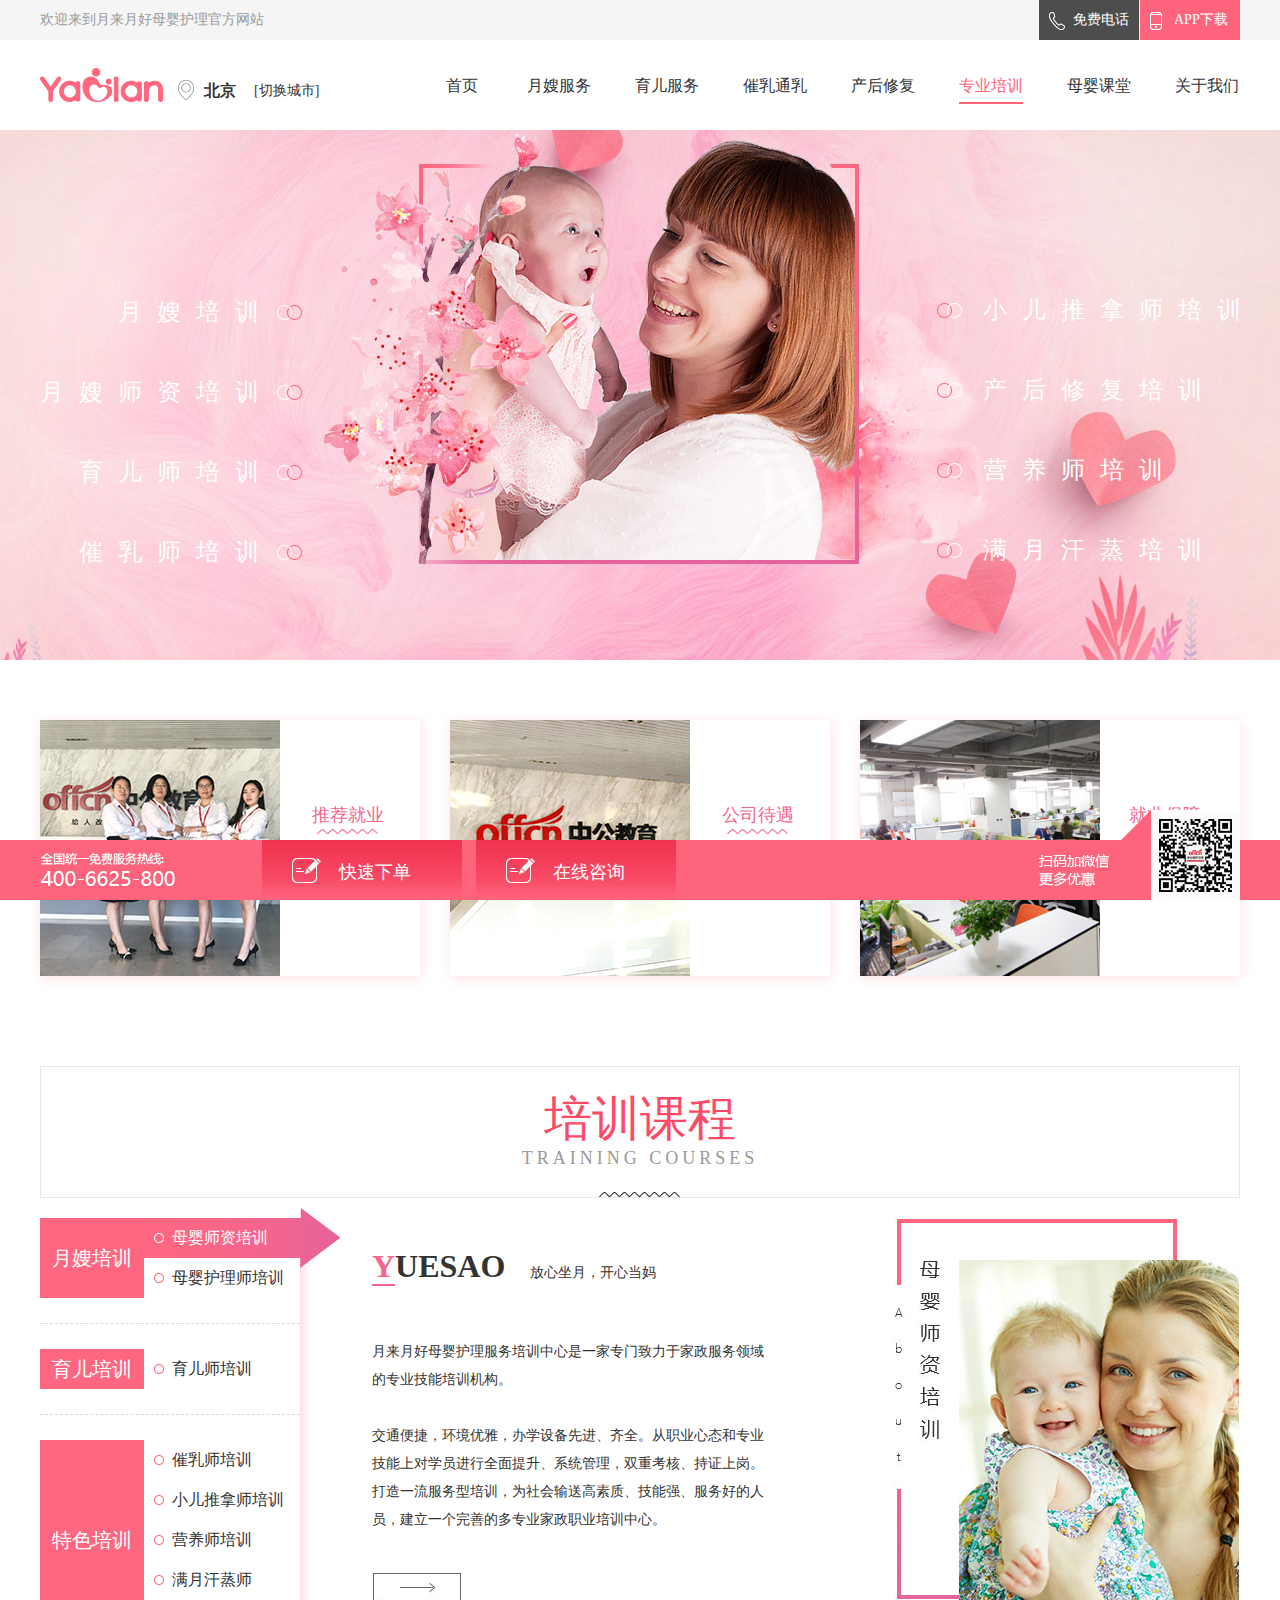
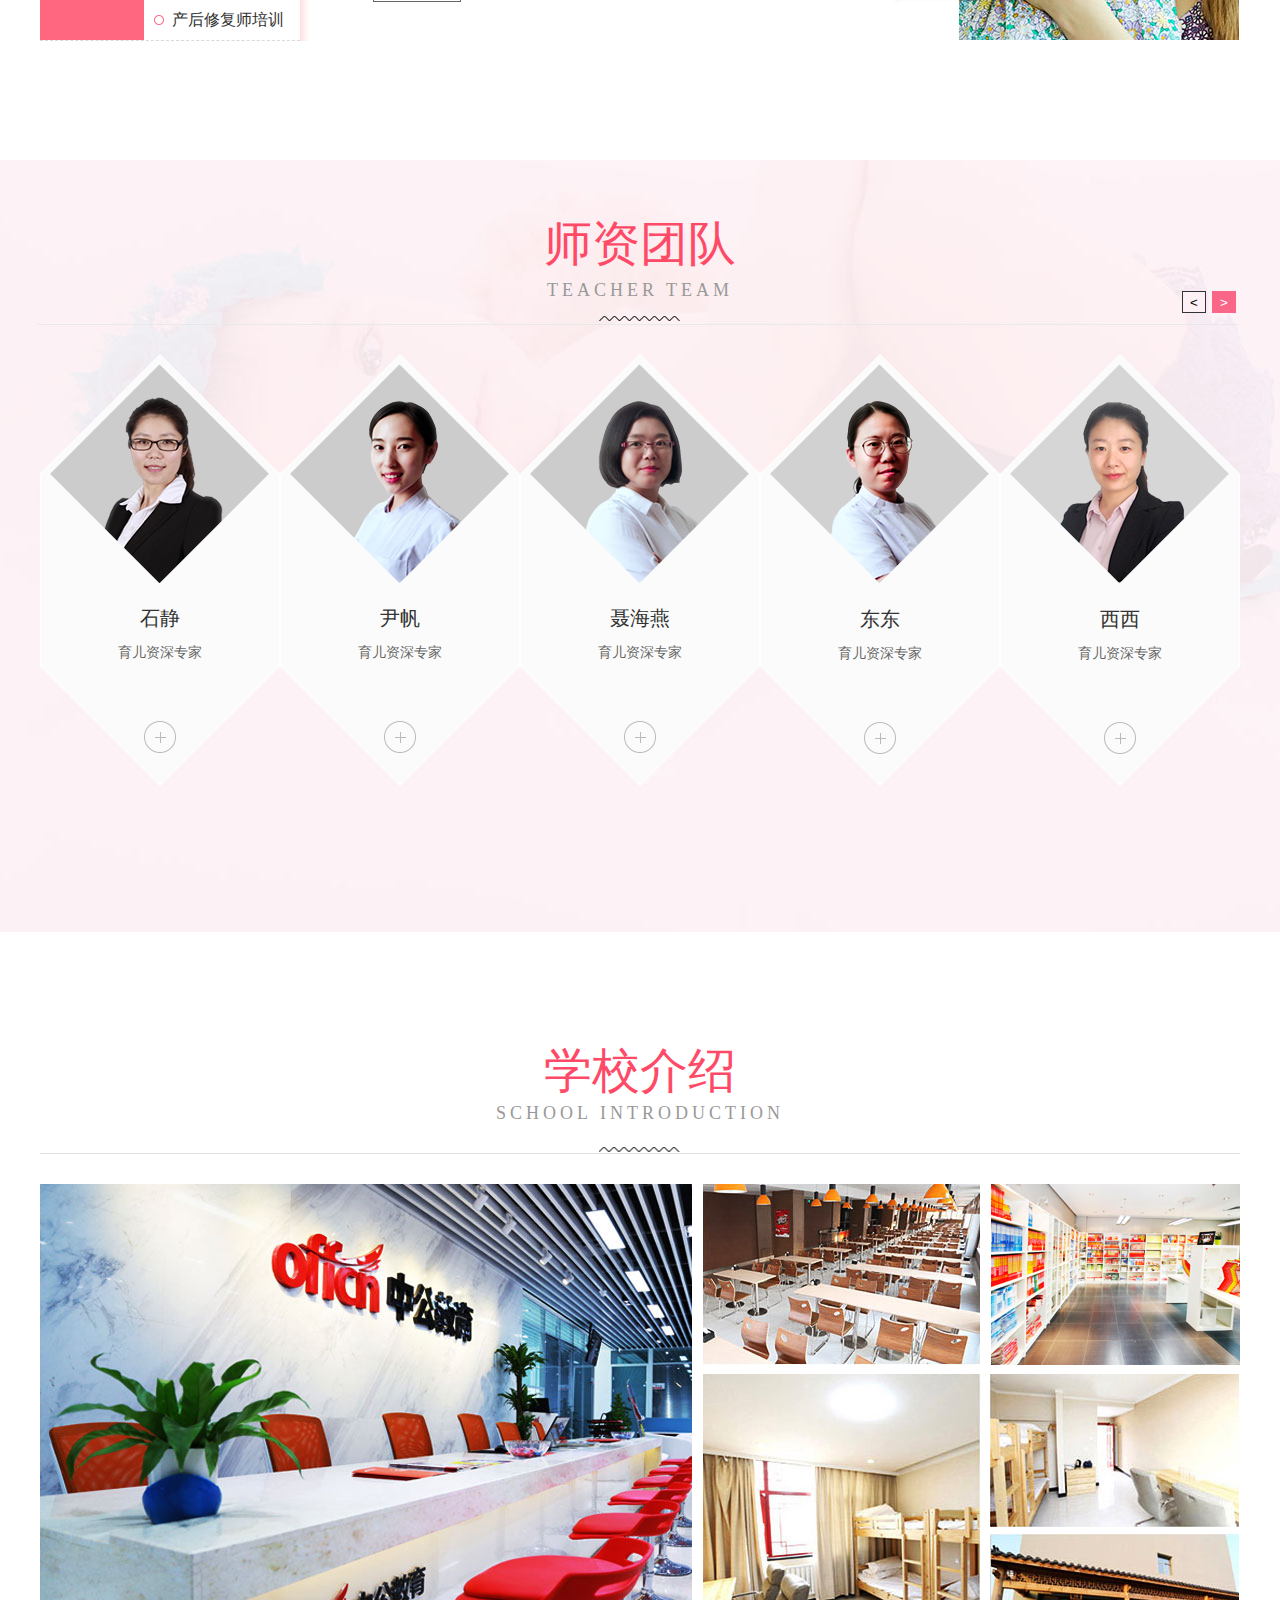
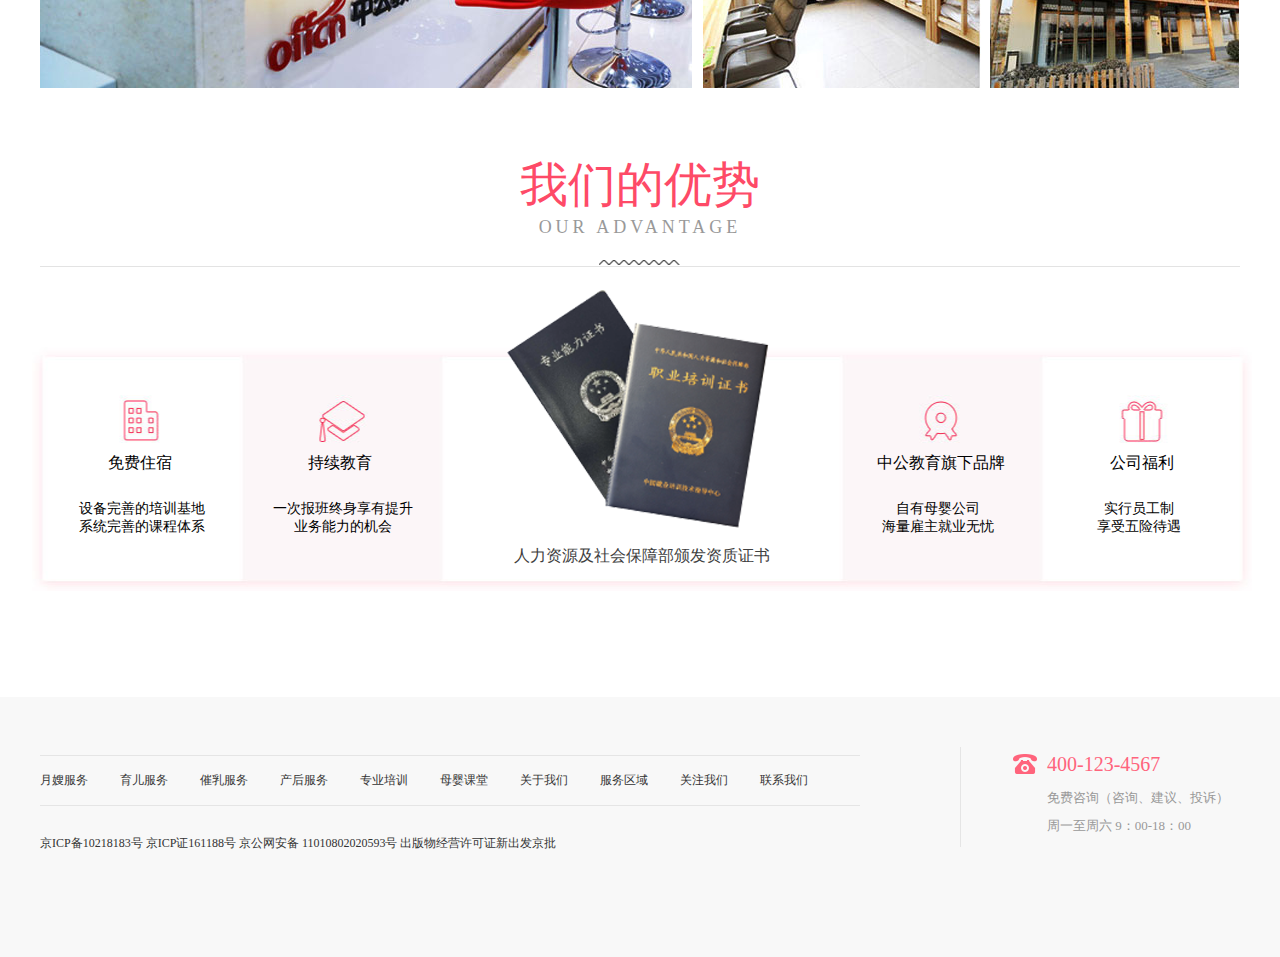
<file: index.html>
<!DOCTYPE html>
<html>
<head>
	<meta charset="UTF-8">
	<meta name="keywords" content="专业培训"/>
	<meta name="description" content="专业培训">
	<title>专业培训</title>
	<link rel="stylesheet" type="text/css" href="css/index.css"/>
</head>
<body>
	<div id="box">
		<!----------------navBox---------------------->
		<div class="navBox">
			<div class="navBox_nav">
				<p class="navBox_nav_p">欢迎来到月来月好母婴护理官方网站</p>
				<span class="navBox_nav_span1"><a href="#" target="_blank"><img src="./image/navBox_nav_2.png"/>免费电话</a></span>
				<span class="navBox_nav_span2"><a href="#" target="_blank"><img src="./image/navBox_nav_3.png"/>APP下载</a></span>
			</div>
		</div>
		<!----------------navFu---------------------->
		<div class="navFu">
			<div class="navFu_nav">
				<ul class="navFu_nav_ul1 clearfix">
					<li class="navFu_nav_ul1_li1"><a href="#" target="_blank" class="navFu_nav_a1"><img src="./image/navFu_nav_log.png"/></a></li>
					<li class="navFu_nav_ul1_li2"><img src="./image/navFu_nav_phon.png" class="navFu_nav_img2"/></li>
					<li class="navFu_nav_ul1_li3"><span class="navFu_nav_span1">北京</span></li>
					<li class="navFu_nav_ul1_li4"><a href="#" target="_blank">[切换城市]</a></li>
				</ul>
				<ul class="navFu_nav_ul2 clearfix">
					<li id="navFu_navFirst" ><a href="#" target="_blank">首页</a></li>
					<li><a href="#" target="_blank">月嫂服务</a></li>
					<li><a href="#" target="_blank">育儿服务</a></li>
					<li><a href="#" target="_blank">催乳通乳</a></li>
					<li><a href="#" target="_blank">产后修复</a></li>
					<li class="active"><a href="#" target="_blank" style="color:#ff637c;">专业培训</a></li>
					<li><a href="#" target="_blank">母婴课堂</a></li>
					<li id="navFu_navLast"><a href="#" target="_blank">关于我们</a></li>
				</ul>
			</div>
		</div>
		<!----------------banner---------------------->
		<!--在上面的浮动元素的父级加overflow:hidden;-->
		<div class="banner"><img src="image/banner1.jpg"/><img src="image/banner2.jpg"/>
			<div class="banner_div">
				<ul class="banner_ul1">
					<li>月嫂培训</li>
					<li>月嫂师资培训</li>
					<li>育儿师培训</li>
					<li>催乳师培训</li>
				</ul>
				<ul class="banner_ul2">
					<li>小儿推拿师培训</li>
					<li>产后修复培训</li>
					<li>营养师培训</li>
					<li>满月汗蒸培训</li>
				</ul>
			</div>
		</div>
		<!----------------content1---------------------->
		<div class="content1">
			<ul class="clearfix">
				<li class="item1">
					<a><img src="./image/cnt1_pic1.jpg" alt="推荐就业" />
						<dl>
							<dt>推荐就业</dt>
							<dd>知名专家亲自授课<br>国家认证权威证书</dd>
						</dl></a>
				</li>
				<li class="item2">
					<a><img src="./image/cnt1_pic2.jpg" alt="推荐就业" />
					    <dl>
							<dt >公司待遇</dt>
							<dd>中公教育旗下品牌<br>就业无忧</dd>
					    </dl></a>
				</li>
				<li class="item3">
					<a><img src="./image/cnt1_pic3.jpg" alt="推荐就业" />
						<dl>
							<dt>就业保障</dt>
							<dd>实行员工制<br>享受五险待遇</dd>
						</dl></a>
				</li>
			</ul>
		</div>
		<!----------------content2---------------------->
		<div class="content2">
			<div class="cnt2_ttl">
				<p class="p1">培训课程</p>
				<p class="p2">TRAINING COURSES</p>
			</div>
			<div class="cnt clearfix">
				<ul class="lt">
					<li class="lt_item1 clearfix">
						<p class="ttl_p">月嫂培训</p>
						<ul class="list">
							<li class="item"><img src="image/cnt2_ico4.png" style="top:-10px;"><p class="active">母婴师资培训</p></li>
							<li class="item"><img src="image/cnt2_ico3.png"><p >母婴护理师培训</p></li>
						</ul>
					</li>
					<li class="lt_item2 clearfix">
						<p class="ttl_p">育儿培训</p>
						<ul class="list">
							<li class="item"><img src="image/cnt2_ico3.png"><p>育儿师培训</p></li>
						</ul>
					</li>
					<li class="lt_item3 clearfix">
						<p class="ttl_p">特色培训</p>
						<ul class="list">
							<li class="item"><img src="image/cnt2_ico3.png"><p>催乳师培训</p></li>
							<li class="item"><img src="image/cnt2_ico3.png"><p>小儿推拿师培训</p></li>
							<li class="item"><img src="image/cnt2_ico3.png"><p>营养师培训</p></li>
							<li class="item"><img src="image/cnt2_ico3.png"><p>满月汗蒸师</p></li>
							<li class="item"><img src="image/cnt2_ico3.png"><p>产后修复师培训</p></li>
						</ul>
					</li>
				</ul>
				<ul class="rt">
					<li class=" yuesao active">
						<div class="it_cnt">
							<dl>
								<dt><span class="colorSp">Y</span>UESAO<span class="spn3">放心坐月，开心当妈</span></dt>
								<dd>月来月好母婴护理服务培训中心是一家专门致力于家政服务领域的专业技能培训机构。</dd>
								<dd>交通便捷，环境优雅，办学设备先进、齐全。从职业心态和专业技能上对学员进行全面提升、系统管理，双重考核、持证上岗。打造一流服务型培训，为社会输送高素质、技能强、服务好的人员，建立一个完善的多专业家政职业培训中心。</dd>
							</dl>
							<a href="#" target="_blank"><img src="./image/cnt2_ico3.jpg"/></a>
						</div>
						<img src="image/cnt2_pic1.jpg" class="cnt2Img">
					</li>
					<li class=" yuesao">
						<div class="it_cnt">
							<dl>
								<dt><span class="colorSp">Y</span>UESAO<span class="spn3">放心坐月，开心当妈</span></dt>
								<dd>月来月好母婴护理服务培训中心是一家专门致力于家政服务领域的专业技能培训机构。</dd>
								<dd>交通便捷，环境优雅，办学设备先进、齐全。从职业心态和专业技能上对学员进行全面提升、系统管理，双重考核、持证上岗。打造一流服务型培训，为社会输送高素质、技能强、服务好的人员，建立一个完善的多专业家政职业培训中心。</dd>
							</dl>
							<a href="#" target="_blank"><img src="./image/cnt2_ico3.jpg"/></a>
						</div>
						<img src="image/cnt2_pic1.jpg" class="cnt2Img">
					</li>
					<li class=" yuer">
						<div class="it_cnt">
							<dl>
								<dt><span class="colorSp">Y</span>UER<span class="spn3">放心坐月，开心当妈</span></dt>
								<dd>月来月好母婴护理服务培训中心是一家专门致力于家政服务领域的专业技能培训机构。</dd>
								<dd>交通便捷，环境优雅，办学设备先进、齐全。从职业心态和专业技能上对学员进行全面提升、系统管理，双重考核、持证上岗。打造一流服务型培训，为社会输送高素质、技能强、服务好的人员，建立一个完善的多专业家政职业培训中心。</dd>
							</dl>
							<a href="#" target="_blank"><img src="./image/cnt2_ico3.jpg"/></a>
						</div>
						<img src="image/cnt2_pic1.jpg" class="cnt2Img">
					</li>
					<li class=" tese">
						<div class="it_cnt">
							<dl>
								<dt><span class="colorSp">T</span>ESE<span class="spn3">放心坐月，开心当妈</span></dt>
								<dd>月来月好母婴护理服务培训中心是一家专门致力于家政服务领域的专业技能培训机构。</dd>
								<dd>交通便捷，环境优雅，办学设备先进、齐全。从职业心态和专业技能上对学员进行全面提升、系统管理，双重考核、持证上岗。打造一流服务型培训，为社会输送高素质、技能强、服务好的人员，建立一个完善的多专业家政职业培训中心。</dd>
							</dl>
							<a href="#" target="_blank"><img src="./image/cnt2_ico3.jpg"/></a>
						</div>
						<img src="image/cnt2_pic1.jpg" class="cnt2Img">
					</li>
					<li class=" tese">
						<div class="it_cnt">
							<dl>
								<dt><span class="colorSp">T</span>ESE<span class="spn3">放心坐月，开心当妈</span></dt>
								<dd>月来月好母婴护理服务培训中心是一家专门致力于家政服务领域的专业技能培训机构。</dd>
								<dd>交通便捷，环境优雅，办学设备先进、齐全。从职业心态和专业技能上对学员进行全面提升、系统管理，双重考核、持证上岗。打造一流服务型培训，为社会输送高素质、技能强、服务好的人员，建立一个完善的多专业家政职业培训中心。</dd>
							</dl>
							<a href="#" target="_blank"><img src="./image/cnt2_ico3.jpg"/></a>
						</div>
						<img src="image/cnt2_pic1.jpg" class="cnt2Img">
					</li>
					<li class=" tese">
						<div class="it_cnt">
							<dl>
								<dt><span class="colorSp">T</span>ESE<span class="spn3">放心坐月，开心当妈</span></dt>
								<dd>月来月好母婴护理服务培训中心是一家专门致力于家政服务领域的专业技能培训机构。</dd>
								<dd>交通便捷，环境优雅，办学设备先进、齐全。从职业心态和专业技能上对学员进行全面提升、系统管理，双重考核、持证上岗。打造一流服务型培训，为社会输送高素质、技能强、服务好的人员，建立一个完善的多专业家政职业培训中心。</dd>
							</dl>
							<a href="#" target="_blank"><img src="./image/cnt2_ico3.jpg"/></a>
						</div>
						<img src="image/cnt2_pic1.jpg" class="cnt2Img">
					</li>
					<li class=" tese">
						<div class="it_cnt">
							<dl>
								<dt><span class="colorSp">T</span>ESE<span class="spn3">放心坐月，开心当妈</span></dt>
								<dd>月来月好母婴护理服务培训中心是一家专门致力于家政服务领域的专业技能培训机构。</dd>
								<dd>交通便捷，环境优雅，办学设备先进、齐全。从职业心态和专业技能上对学员进行全面提升、系统管理，双重考核、持证上岗。打造一流服务型培训，为社会输送高素质、技能强、服务好的人员，建立一个完善的多专业家政职业培训中心。</dd>
							</dl>
							<a href="#" target="_blank"><img src="./image/cnt2_ico3.jpg"/></a>
						</div>
						<img src="image/cnt2_pic1.jpg" class="cnt2Img">
					</li>
					<li class=" tese">
						<div class="it_cnt">
							<dl>
								<dt><span class="colorSp">T</span>ESE<span class="spn3">放心坐月，开心当妈</span></dt>
								<dd>月来月好母婴护理服务培训中心是一家专门致力于家政服务领域的专业技能培训机构。</dd>
								<dd>交通便捷，环境优雅，办学设备先进、齐全。从职业心态和专业技能上对学员进行全面提升、系统管理，双重考核、持证上岗。打造一流服务型培训，为社会输送高素质、技能强、服务好的人员，建立一个完善的多专业家政职业培训中心。</dd>
							</dl>
							<a href="#" target="_blank"><img src="./image/cnt2_ico3.jpg"/></a>
						</div>
						<img src="image/cnt2_pic1.jpg" class="cnt2Img">
					</li>
					
				</ul>
			</div>
		
		</div>
		<!----------------content3---------------------->
		<div class="content3">
			<div class="content3_Div1">
				<div class="content3_cont">
					<h2 class="content3_h21">师资团队</h2>
					<h6 class="content3_h61">TEACHER TEAM</h6>
					<div class="content3_Div2"><img src="./image/content3_Div2.png"/></div>
					<div class="content3_wrap">
					<ul class="content3_ul">
						<li style="left:0px;">
							<img src="image/people1.png"/>
							<h3>石静</h3>
							<h4>育儿资深专家</h4>
							<p class="content3_ul_p"><img src="image/jiahao.png"/></p>
							<p class="content3_ul_p2">妇产科主任医师<br>高级育婴指导师<br>有丰富的临床经验<br>从事培训工作多年<br>现任倍优<br>天地培训学校教学总监</p>
						</li>
						<li style="left:240px;"><img src="image/people2.png"/>
							<h3>尹帆</h3>
							<h4>育儿资深专家</h4>
							<p class="content3_ul_p"><img src="image/jiahao.png"/></p>
							<p class="content3_ul_p2">妇产科主任医师<br>高级育婴指导师<br>有丰富的临床经验<br>从事培训工作多年<br>现任倍优<br>天地培训学校教学总监</p>
						</li>
						<li style="left:480px;"><img src="image/people3.png"/>
							<h3>聂海燕</h3>
							<h4>育儿资深专家</h4>
							<p class="content3_ul_p"><img src="image/jiahao.png"/></p>
							<p class="content3_ul_p2">妇产科主任医师<br>高级育婴指导师<br>有丰富的临床经验<br>从事培训工作多年<br>现任倍优<br>天地培训学校教学总监</p>
						</li>
						<li style="left:720px;"><img src="image/people4.png"/>
							<h3>东东</h3>
							<h4>育儿资深专家</h4>
							<p class="content3_ul_p"><img src="image/jiahao.png"/></p>
							<p class="content3_ul_p2">妇产科主任医师<br>高级育婴指导师<br>有丰富的临床经验<br>从事培训工作多年<br>现任倍优<br>天地培训学校教学总监</p>
						</li>
						<li style="left:960px;"><img src="image/people5.png"/>
							<h3>西西</h3>
							<h4>育儿资深专家</h4>
							<p class="content3_ul_p"><img src="image/jiahao.png"/></p>
							<p class="content3_ul_p2">妇产科主任医师<br>高级育婴指导师<br>有丰富的临床经验<br>从事培训工作多年<br>现任倍优<br>天地培训学校教学总监</p>
						</li>
						<li style="left:1200px;"><img src="image/people6.png"/>
							<h3>南南</h3>
							<h4>育儿资深专家</h4>
							<p class="content3_ul_p"><img src="image/jiahao.png"/></p>
							<p class="content3_ul_p2">妇产科主任医师<br>高级育婴指导师<br>有丰富的临床经验<br>从事培训工作多年<br>现任倍优<br>天地培训学校教学总监</p>
						</li>
						<li style="left:1440px;">
							<img src="image/people7.png"/>
							<h3>北北</h3>
							<h4>育儿资深专家</h4>
							<p class="content3_ul_p"><img src="image/jiahao.png"/></p>
							<p class="content3_ul_p2">妇产科主任医师<br>高级育婴指导师<br>有丰富的临床经验<br>从事培训工作多年<br>现任倍优<br>天地培训学校教学总监</p>
						</li>
					</ul>
					</div>
					<p class="content3_cont_an"><button class="an1">&lt;</button><button class="an2 active">&gt;</button></p>
				</div>
				
			</div>
		</div>
		<!----------------content4---------------------->
		<div class="content4">
			<div class="page3_title">
				<h2>学校介绍</h2>
				<p class="title">SCHOOL INTRODUCTION</p>
				<p class="icon"></p>
				<ul class="icon_left clearfix" >
					<li id="zzsc" class="icon_left1">
						<img src="image/page4_03.jpg"/>
						<div class="text"><span>中公教育前台</span></div>
					</li>
					<li class="icon_left2"><img src="image/page4_01_03.jpg"/ ><div class="text"><span>中公教育大食堂</span></div></li>
					<li class="icon_left5"><img src="image/page4_01_05.jpg"/ ><div class="text"><span>中公教育图书一角</span></div></li>
					<li class="icon_left3"><img src="image/page4_01_11.jpg"/ ><div class="text"><span>中公教育宿舍</span></div></li>
					<li class="icon_left4"><img src="image/page4_02_03.jpg"/ ><div class="text"><span>中公教育宿舍</span></div></li>
					<li><img src="image/page4_01_06.jpg"/><div class="text"><span>中公教育前台</span></div></li>
				</ul>
			</div>
		</div>
		<!----------------content5---------------------->
		<div class="page4_title" >
			<h3>我们的优势</h3>
			<p class="tit">OUR ADVANTAGE</p>
			<p class="titl"></p>
			<div class="box">
				<ul class="cont clearfix">
					<li class="cont_pa1">				
						<div>免费住宿</div>
						<p>设备完善的培训基地 <br />系统完善的课程体系</p>						
					</li>
					<li class="cont_pa2">				
						<div>持续教育</div>
						<p>一次报班终身享有提升<br />业务能力的机会</p>						
					</li>
					<li class="cont_pa3">
						<img src="image/book.png" />
						<p>人力资源及社会保障部颁发资质证书</p>
					</li>
					<li class="cont_pa4">				
						<div>中公教育旗下品牌</div>
						<p>自有母婴公司<br />海量雇主就业无忧</p>						
					</li>
					<li class="cont_pa5">				
						<div>公司福利</div>
						<p>实行员工制<br />享受五险待遇</p>						
					</li>
				</ul>
			</div>
		</div>
		<!----------------footer---------------------->
		<div class="footer">
			<div class="footer_conter">
				<div class="footerDiv_a">
					<ul class="footerDiv_a_ul">
						<li><a href="#" target="_blank">月嫂服务</a></li>
						<li><a href="#" target="_blank">育儿服务</a></li>
						<li><a href="#" target="_blank">催乳服务</a></li>
						<li><a href="#" target="_blank">产后服务</a></li>
						<li><a href="#" target="_blank">专业培训</a></li>
						<li><a href="#" target="_blank">母婴课堂</a></li>
						<li><a href="#" target="_blank">关于我们</a></li>
						<li><a href="#" target="_blank">服务区域</a></li>
						<li><a href="#" target="_blank">关注我们</a></li>
						<li><a href="#" target="_blank">联系我们</a></li>
					</ul>
					<p class="footerDiv_a_p">京ICP备10218183号 京ICP证161188号 京公网安备 11010802020593号 出版物经营许可证新出发京批</p>
				</div>
				
				<div class="footerDiv_b">
					<h2 class="footerDiv_b_h2">400-123-4567</h2>
					<p class="footerDiv_b_p">免费咨询（咨询、建议、投诉） <br>周一至周六 9：00-18：00</p>
				</div>
			</div>
		</div>
		<div class="footer_fixed">
			<div class="footer_fixed_a">
				<span class="footer_p_a1"><a href="#" target="_blank">快速下单</a></span><span class="footer_p_a2"><a href="#" target="_blank">在线咨询</a></span>
				
				<p class="footer_fixed_aP"></p>
				<img src="image/footer_fixed_a3.jpg" class="footer_fixed_aImg"/>
			</div>
		</div>
	</div>
	<script src="js/jquery.min.js" type="text/javascript" charset="utf-8"></script>
	<script src="js/index.js" type="text/javascript" charset="utf-8"></script>
</body>
</html>
</file>
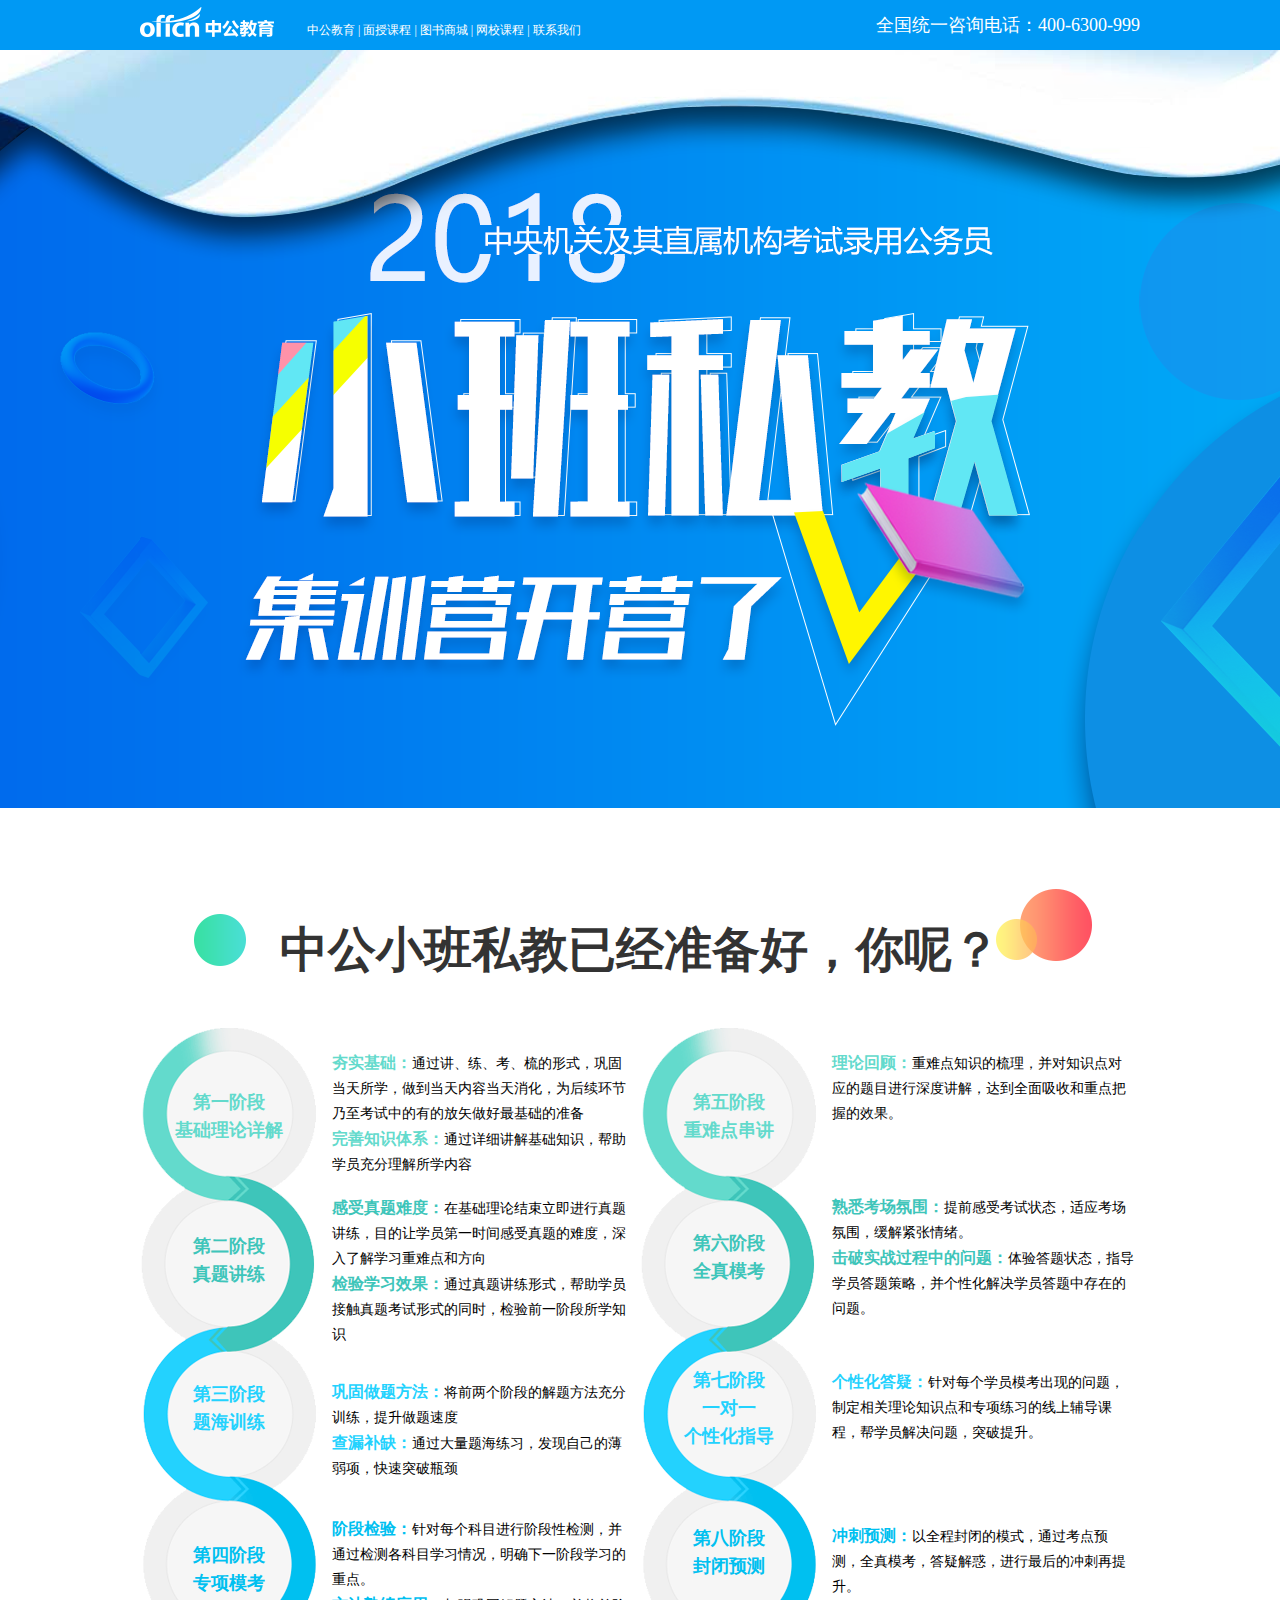
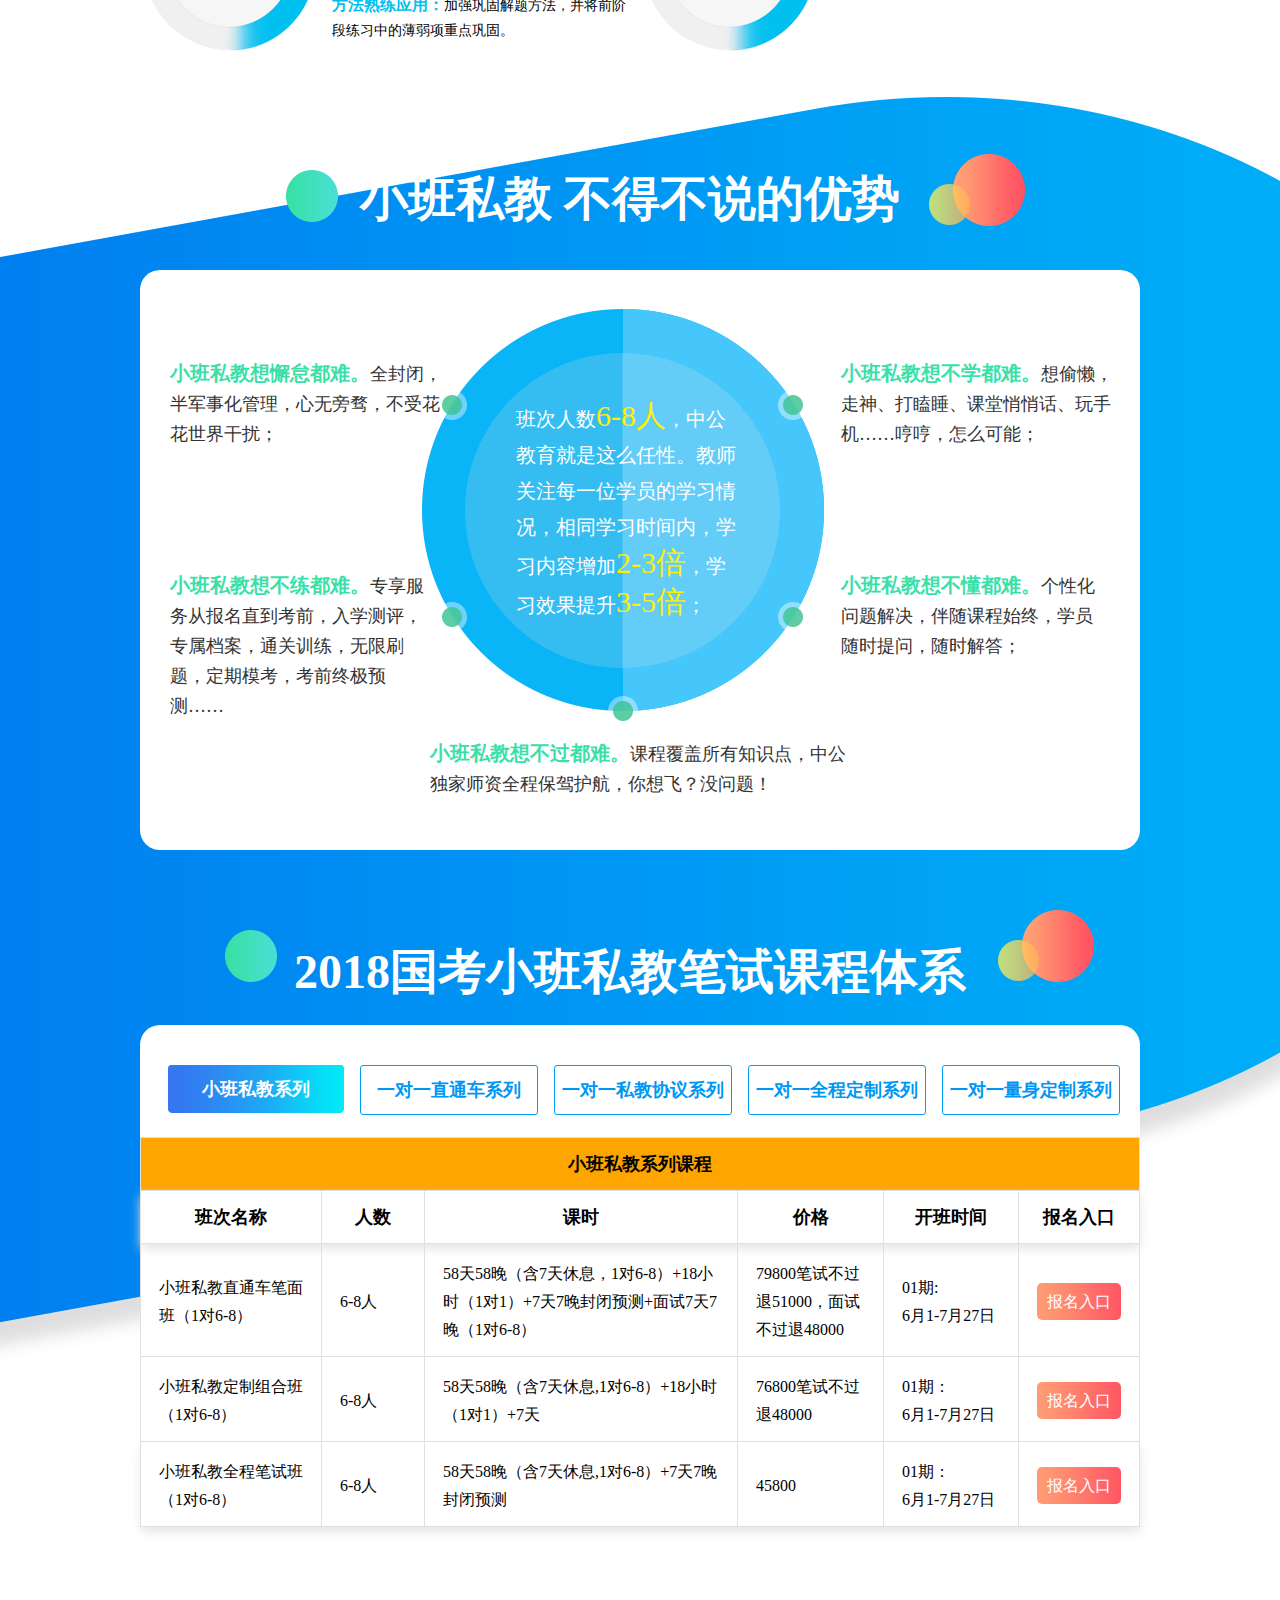
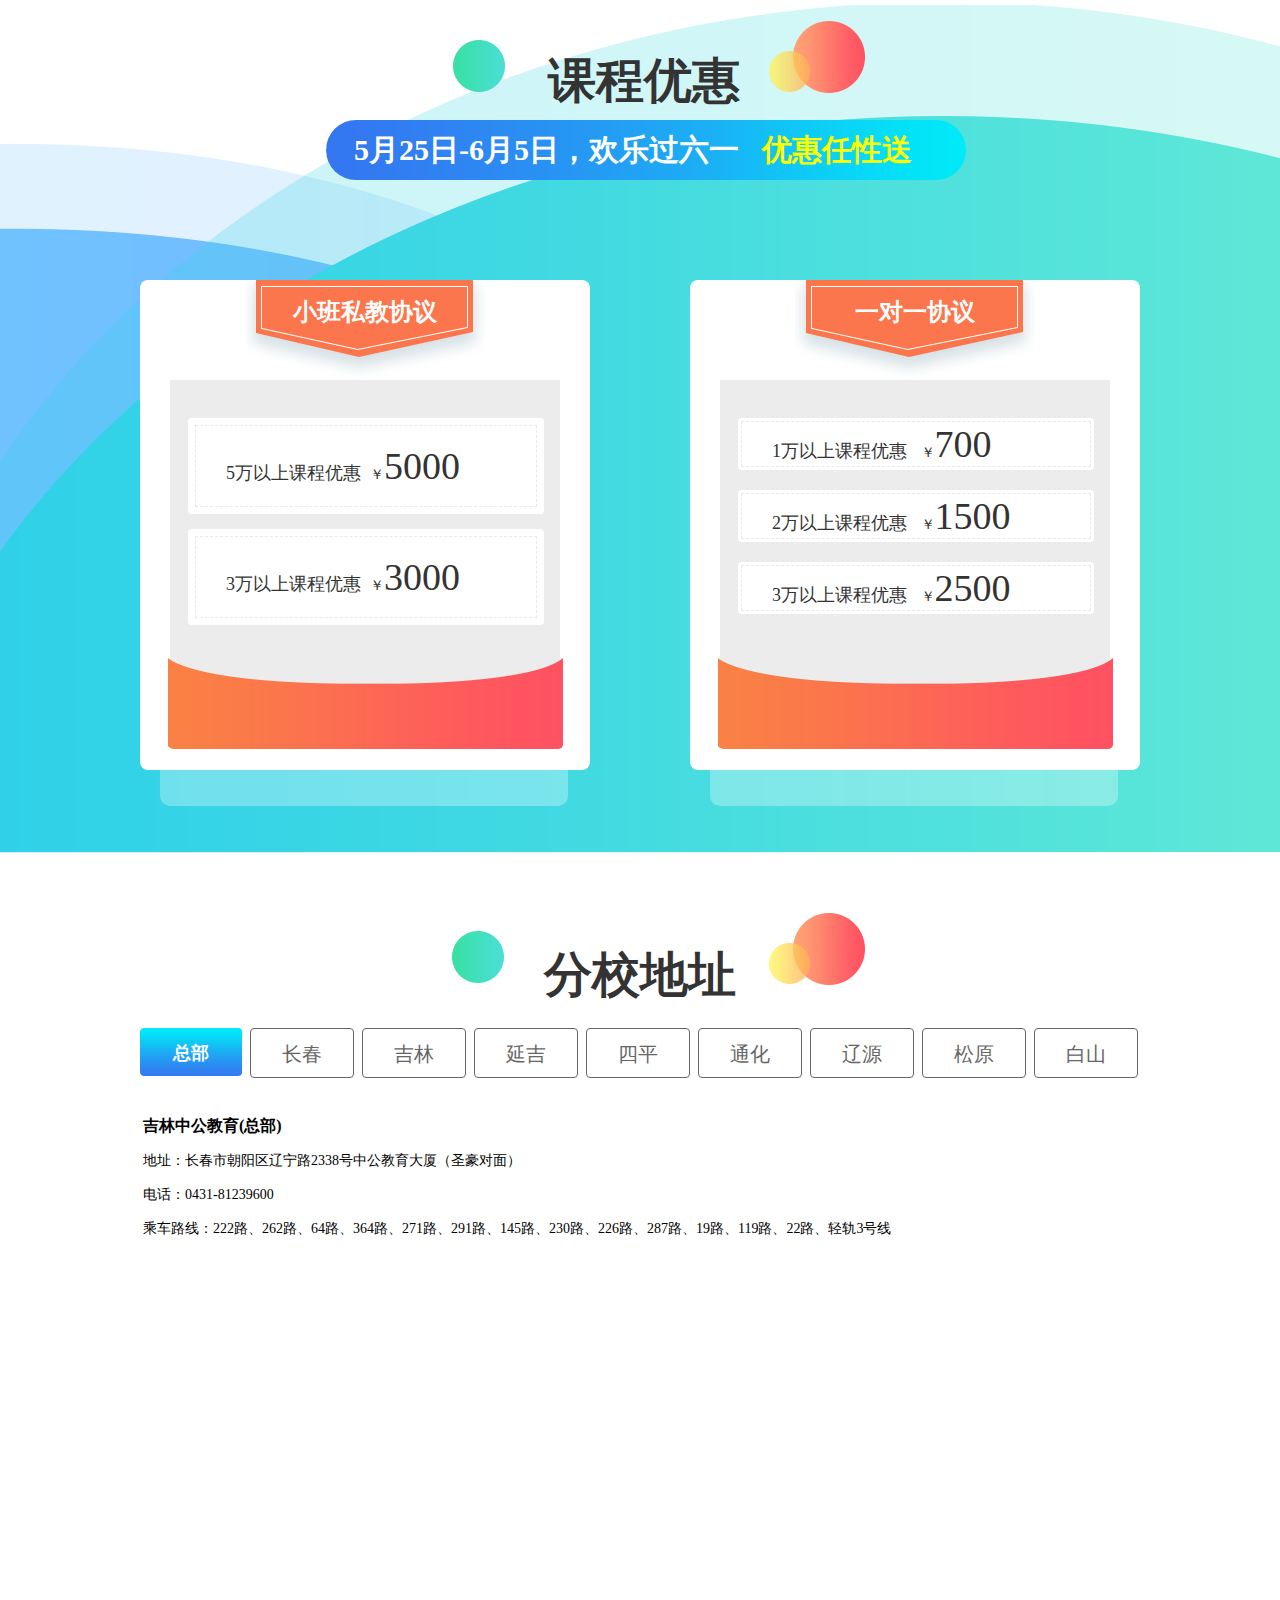
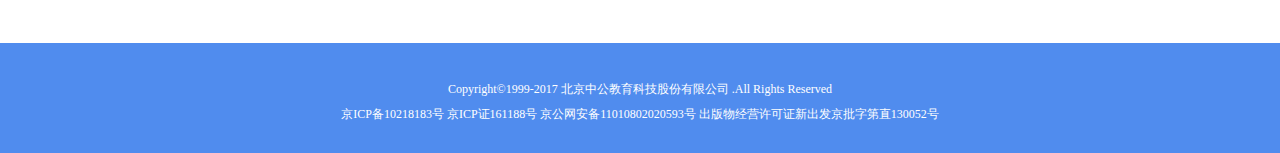
<file: 2018年国考笔试1v1课程体系专题/index.html>
<!DOCTYPE html>
<html>
	<head>
		<meta charset="UTF-8">
		<title>2018年度中央机关及其直属机构考试录用公务员</title>
		<link rel="stylesheet" href="css/new_cs.css" />
	</head>
	<body>
		<div class="head">
		     <div class="content clearfix">
		     	<div class="nav_lt">
		     	<img src="imgs/logo.png" alt="中公logo" />
		     	  <div><a href="#">中公教育  </a><span>|</span><a href="#"> 面授课程 </a><span>|</span><a href="#"> 图书商城 </a><span>|</span><a href="#"> 网校课程  </a><span>|</span><a href="#"> 联系我们 </a>
		    	  </div>
		    	</div>
		    	<div class="nav_rt">
		    		全国统一咨询电话：400-6300-999
		    	</div>
		     </div>
		</div>
		<div class="banner">
			<div class="content">
				<img src="imgs/pic1.png" alt="banner1"/><img src="imgs/pic2.png" alt="banner1"/>
			</div>	
		</div>
		<div class="content clearfix" >
			<div class="ctn1">
			<h3 class="ctn1_tlt"><a href="">中公小班私教已经准备好，你呢？</a></h3>
			</div>
			<div class="ctn1_lt">
			<dl class="clearfix">
				<dt style="color:#63dacc;padding:60px 0 0 34px;">第一阶段  <br>基础理论详解</dt>
				<dd style="padding-top:22px;">
					<p><span style="color:#63dacc;">夯实基础：</span>通过讲、练、考、梳的形式，巩固当天所学，做到当天内容当天消化，为后续环节乃至考试中的有的放矢做好最基础的准备</p>
					<p><span style="color:#63dacc;">完善知识体系：</span>通过详细讲解基础知识，帮助学员充分理解所学内容</p>
				</dd>
			</dl>
			<dl class=" clearfix">
				<dt style="color:#3ec5ba;padding:55px 0 0 34px;">第二阶段  <br>真题讲练</dt>
				<dd style="padding-top:18px;">
					<p><span style="color:#3ec5ba;">感受真题难度：</span>在基础理论结束立即进行真题讲练，目的让学员第一时间感受真题的难度，深入了解学习重难点和方向</p>
					<p><span style="color:#3ec5ba;">检验学习效果：</span>通过真题讲练形式，帮助学员接触真题考试形式的同时，检验前一阶段所学知识</p>
				</dd>
			</dl>
			<dl class=" clearfix">
				<dt style="color:#23d2fe;padding:33px 0 0 34px;">第三阶段  <br>题海训练</dt>
				<dd style="padding-top:32px;">
					<p><span style="color:#23d2fe;">巩固做题方法：</span>将前两个阶段的解题方法充分训练，提升做题速度</p>
					<p><span style="color:#23d2fe;">查漏补缺：</span>通过大量题海练习，发现自己的薄弱项，快速突破瓶颈</p>
				</dd>
			</dl>
			<dl class=" clearfix">
				<dt style="color:#00c0f0;padding:60px 0 0 34px;">第四阶段  <br>专项模考</dt>
				<dd style="padding-top:35px;">
					<p><span style="color:#00c0f0;">阶段检验：</span>针对每个科目进行阶段性检测，并通过检测各科目学习情况，明确下一阶段学习的重点。</p>
					<p><span style="color:#00c0f0;">方法熟练应用：</span>加强巩固解题方法，并将前阶段练习中的薄弱项重点巩固。</p>
				</dd>
			</dl>
			</div>
		<div class="ctn1_rt">
			<dl class="clearfix">
				<dt style="color:#63dacc;padding:60px 0 0 34px;">第五阶段  <br> 重难点串讲</dt>
				<dd style="padding-top:22px;">
					<p><span style="color:#63dacc;">理论回顾：</span>重难点知识的梳理，并对知识点对应的题目进行深度讲解，达到全面吸收和重点把握的效果。</p>
			
				</dd>
			</dl>
			<dl class=" clearfix">
				<dt style="color:#3ec5ba;padding:85px 0 0 34px;">第六阶段  <br>全真模考</dt>
				<dd style="padding-top:50px;">
					<p><span style="color:#3ec5ba;">熟悉考场氛围：</span>提前感受考试状态，适应考场氛围，缓解紧张情绪。</p>
					<p><span style="color:#3ec5ba;">击破实战过程中的问题：</span>体验答题状态，指导学员答题策略，并个性化解决学员答题中存在的问题。</p>
				</dd>
			</dl>
			<dl class=" clearfix">
				<dt style="color:#23d2fe;padding:45px 0 0 34px;">第七阶段   <br>一对一<br>个性化指导 </dt>
				<dd style="padding-top:48px;">
					<p><span style="color:#23d2fe;">个性化答疑：</span>针对每个学员模考出现的问题，制定相关理论知识点和专项练习的线上辅导课程，帮学员解决问题，突破提升。</p>
		
				</dd>
			</dl>
			<dl class=" clearfix">
				<dt style="color:#00c0f0;padding:74px 0 0 34px;">第八阶段   <br>封闭预测</dt>
				<dd style="padding-top:73px;">
					<p><span style="color:#00c0f0;">冲刺预测：</span>以全程封闭的模式，通过考点预测，全真模考，答疑解惑，进行最后的冲刺再提升。</p>
					
				</dd>
			 </dl>
			</div>
		</div>
		
		<div class="content2">
			<div class="content">
				<div class="ctn2">
					<h3 class="ctn2_tlt"><a href="#" style="color:#fff;">小班私教  不得不说的优势</a></h3>
				</div>
					<ul class="ctn2_one">
						<li class="ctn2_one_nb1"><a href="#">班次人数<span>6-8人</span>，中公教育就是这么任性。教师关注每一位学员的学习情况，相同学习时间内，学习内容增加<span>2-3倍</span>，学习效果提升<span>3-5倍</span>；</a></li>
						<li class="ctn2_one_nb2"><a href="#"><span>小班私教想不学都难。</span>想偷懒，走神、打瞌睡、课堂悄悄话、玩手机……哼哼，怎么可能；</a></li>
						<li class="ctn2_one_nb3"><a href="#"><span>小班私教想不懂都难。</span>个性化问题解决，伴随课程始终，学员随时提问，随时解答；</a></li>
						<li class="ctn2_one_nb4"><a href="#"><span>小班私教想懈怠都难。</span>全封闭，半军事化管理，心无旁骛，不受花花世界干扰；</a></li>
						<li class="ctn2_one_nb5"><a href="#"><span>小班私教想不练都难。</span>专享服务从报名直到考前，入学测评，专属档案，通关训练，无限刷题，定期模考，考前终极预测……</a></li>
						<li class="ctn2_one_nb6"><a href="#"><span>小班私教想不过都难。</span>课程覆盖所有知识点，中公独家师资全程保驾护航，你想飞？没问题！</a></li>
					</ul>
				<div class="ctn3">
					<h3 class="ctn3_tlt"><a href="#" style="color:#fff;">2018国考小班私教笔试课程体系</a></h3>
				</div>
				<div id="ctn3_cn">
					<ul id="ctn3_ttl">
						<li  class="active" style="margin-left:28px;">小班私教系列</li>
						<li>一对一直通车系列</li>
						<li>一对一私教协议系列</li>
						<li>一对一全程定制系列</li>
						<li>一对一量身定制系列</li>
					</ul>
					
					<table>
						 <thead>
						 	<tr>
						 		<th colspan="6">小班私教系列课程</th>
						 	</tr>
						 	<tr>
							 	<th width="178">班次名称</th>
							 	<th width="100">人数</th>
							 	<th width="310">课时</th>
							 	<th width="143">价格</th>
							 	<th width="132">开班时间</th>
							 	<th>报名入口</th>
						 	</tr>
						 </thead>
						 <tbody>
						 	<tr>
						 		<td>小班私教直通车笔面班（1对6-8）</td>
						 		<td>6-8人</td>
						 		<td>58天58晚（含7天休息，1对6-8）+18小时（1对1）+7天7晚封闭预测+面试7天7晚（1对6-8）</td>
						 		<td>79800笔试不过退51000，面试不过退48000</td>
						 		<td>01期:<br>6月1-7月27日</td>
						 		<td><a href="">报名入口</a></td>
						 	</tr>
						 	<tr>
						 		<td>小班私教定制组合班（1对6-8）</td>
						 		<td>6-8人</td>
						 		<td>58天58晚（含7天休息,1对6-8）+18小时（1对1）+7天</td>
						 		<td>76800笔试不过退48000</td>
						 		<td>01期：<br>6月1-7月27日</td>
						 		<td><a href="">报名入口</a></td>
						 	</tr>
						 	<tr>
						 		<td>小班私教全程笔试班（1对6-8）</td>
						 		<td>6-8人</td>
						 		<td>58天58晚（含7天休息,1对6-8）+7天7晚封闭预测</td>
						 		<td>45800</td>
						 		<td>01期：<br>6月1-7月27日</td>
						 		<td><a href="">报名入口</a></td>
						 	</tr>
						 </tbody>
					</table>
					
					<table style="text-align: center;display: none;">
						 <thead>
						 	<tr>
						 		<th colspan="6">一对一直通车系列</th>
						 	</tr>
						 	<tr>
							 	<th width="178">班次名称</th>
							 	<th width="100">人数</th>
							 	<th width="310">课时</th>
							 	<th width="143">价格</th>
							 	<th width="132">上课时间</th>
							 	<th>报名入口</th>
						 	</tr>
						 </thead>
						 <tbody>
						 	<tr>
						 		<td rowspan="2">一对一私教直通车笔面班</td>
						 		<td>1人</td>
						 		<td>笔试180小时+面试18小时</td>
						 		<td>132000笔试不过退83000，面试不过退80000</td>
						 		<td>报名后2天</td>
						 		<td><a href="">报名入口</a></td>
						 	</tr>
						 	<tr>
						 		<td>1人</td>
						 		<td>笔试126小时+面试18小时</td>
						 		<td>102800笔试不过退66000，面试不过退63000</td>
						 		<td>报名后2天</td>
						 		<td><a href="">报名入口</a></td>
						 	</tr>
						 </tbody>
					</table>
					
					<table style="text-align: center;display: none;">
						 <thead>
						 	<tr>
						 		<th colspan="6">一对一私教协议系列</th>
						 	</tr>
						 	<tr>
							 	<th width="178">班次名称</th>
							 	<th width="100">人数</th>
							 	<th width="310">课时</th>
							 	<th width="143">价格</th>
							 	<th width="132">上课时间</th>
							 	<th>报名入口</th>
						 	</tr>
						 </thead>
						 <tbody>
						 	<tr>
						 		<td rowspan="4">一对一私教定制笔试班</td>
						 		<td>1人</td>
						 		<td>180小时</td>
						 		<td>128000笔试不过退80000</td>
						 		<td>报名后2天</td>
						 		<td><a href="">报名入口</a></td>
						 	</tr>
						 	<tr>
						 		<td>1人</td>
						 		<td>126小时</td>
						 		<td>98800笔试不过退63000</td>
						 		<td>报名后2天</td>
						 		<td><a href="">报名入口</a></td>
						 	</tr>
						 	<tr>
						 		<td>1人</td>
						 		<td>96小时</td>
						 		<td>75800笔试不过退47000</td>
						 		<td>报名后2天</td>
						 		<td><a href="">报名入口</a></td>
						 	</tr>
						 	<tr>
						 		<td>1人</td>
						 		<td>60小时</td>
						 		<td>48000笔试不过退30000</td>
						 		<td>报名后2天</td>
						 		<td><a href="">报名入口</a></td>
						 	</tr>
						 </tbody>
					</table>
					
					<table style="text-align: center;display: none;">
						 <thead>
						 	<tr>
						 		<th colspan="6">一对一全程定制系列</th>
						 	</tr>
						 	<tr>
							 	<th width="178">班次名称</th>
							 	<th width="100">人数</th>
							 	<th width="310">课时</th>
							 	<th width="143">价格</th>
							 	<th width="132">上课时间</th>
							 	<th>报名入口</th>
						 	</tr>
						 </thead>
						 <tbody>
						 	<tr>
						 		<td rowspan="4">一对一全程定制笔试班</td>
						 		<td>1人</td>
						 		<td>180小时</td>
						 		<td>88800</td>
						 		<td>报名后2天</td>
						 		<td><a href="">报名入口</a></td>
						 	</tr>
						 	<tr>
						 		<td>1人</td>
						 		<td>126小时</td>
						 		<td>65800</td>
						 		<td>报名后2天</td>
						 		<td><a href="">报名入口</a></td>
						 	</tr>
						 	<tr>
						 		<td>1人</td>
						 		<td>96小时</td>
						 		<td>49800</td>
						 		<td>报名后2天</td>
						 		<td><a href="">报名入口</a></td>
						 	</tr>
						 	<tr>
						 		<td>1人</td>
						 		<td>60小时</td>
						 		<td>32800</td>
						 		<td>报名后2天</td>
						 		<td><a href="">报名入口</a></td>
						 	</tr>
						 </tbody>
					</table>
					<table  style="text-align: center;display: none;">
						 <thead>
						 	<tr>
						 		<th colspan="6">一对一量身定制系列</th>
						 	</tr>
						 	<tr>
							 	<th width="178">班次名称</th>
							 	<th width="100">人数</th>
							 	<th width="310">课时</th>
							 	<th width="143">价格</th>
							 	<th width="132">上课时间</th>
							 	<th>报名入口</th>
						 	</tr>
						 </thead>
						 <tbody>
						 	<tr>
						 		<td rowspan="4">一对一量身定制笔试班</td>
						 		<td>1人</td>
						 		<td>6小时起约</td>
						 		<td>680/时</td>
						 		<td>报名后2天</td>
						 		<td><a href="">报名入口</a></td>
						 	</tr>
						 	<tr>
						 		<td>1人</td>
						 		<td>6小时起约</td>
						 		<td>980/时</td>
						 		<td>报名后2天</td>
						 		<td><a href="">报名入口</a></td>
						 	</tr>
						 	<tr>
						 		<td>1人</td>
						 		<td>6小时起约</td>
						 		<td>1280/时</td>
						 		<td>报名后2天</td>
						 		<td><a href="">报名入口</a></td>
						 	</tr>
						 	<tr>
						 		<td>1人</td>
						 		<td>3小时起约</td>
						 		<td>2580/时</td>
						 		<td>报名后2天</td>
						 		<td><a href="">报名入口</a></td>
						 	</tr>
						 </tbody>
					</table>
				</div>
			    <div class="ctn4">
			    	<h3 class="ctn4_tlt"><a href="#" >课程优惠</a></h3>
			    </div>
			     <div class="ctn4_cn1">5月25日-6月5日，欢乐过六一  &nbsp;  <span style="color:#fcff00;">  优惠任性送</span></div>
			     <div class="ctn4_cn2 clearfix">
			     	<div class="ctn4_lt">
			     	    <div class="ctn4_cn2_tlt">小班私教协议</div>
			     		<ul>
			     			<li style="margin-bottom:15px;padding:7px;"><div style="padding:18px 30px;"><a href="">5万以上课程优惠   &nbsp;<b>￥</b><strong>5000</strong></a></div></li>
			     			<li style="margin-bottom:15px;padding:7px;"><div style="padding:18px 30px;"><a href="">3万以上课程优惠   &nbsp;<b>￥</b><strong>3000</strong></a></div></li>
			     		</ul>
			     	<div class="ctn4_cn2_fot"></div>  
			     	<div class="ctn4_cn2_bg"></div>
			     	</div>
			     	<div class="ctn4_rt">
			     		 <div class="ctn4_cn2_tlt">一对一协议</div>
			     		<ul>
			     			<li><div><a href="">1万以上课程优惠 &nbsp;  <b>￥</b><strong>700</strong></a></div></li>
			     			<li><div><a href="">2万以上课程优惠 &nbsp;   <b>￥</b><strong>1500</strong></a></div></li>
			     			<li><div><a href="">3万以上课程优惠  &nbsp;  <b>￥</b><strong>2500</strong></a></div></li>
			     		</ul>
			     		 	<div class="ctn4_cn2_fot"></div>  
			     		    <div class="ctn4_cn2_bg"></div>
			     	</div>
			     </div>
			</div>
		</div>
		 <div class="content" style="height:790px;">
		 <div class="ctn5">
			<h3 class="ctn5_tlt"><a href="#" >分校地址</a></h3>
		</div>
		<ul id="addr" class="clearfix">
			<li class="active">总部</li>
			<li>长春</li>
			<li>吉林</li>
			<li>延吉</li>
			<li>四平</li>
			<li>通化</li>
			<li>辽源</li>
			<li>松原</li>
			<li style="margin-right:0;">白山</li>
		</ul>
		<div id="tabbl">
		<table class="ctn5_tab">
			<tr>
				<th>吉林中公教育(总部)</th>
			</tr>
			<tr>
				<td>地址：长春市朝阳区辽宁路2338号中公教育大厦（圣豪对面）</td>
				
			</tr>
				<tr>
				<td>电话：0431-81239600</td>
				
			</tr>
				<tr>
				<td>乘车路线：222路、262路、64路、364路、271路、291路、145路、230路、226路、287路、19路、119路、22路、轻轨3号线</td>
			</tr>	
		</table>
		
		<table class="ctn5_tab" style="display:none;">
			<tr>
				<th width="550">长春中公教育</th>
				<th>高新中公教育</th>
			</tr>
			<tr>
				<td>长春市朝阳区辽宁路2338号中公教育大厦（圣豪对面）</td>
				<td>地址：长春市高新区硅谷大厦113室(硅谷大街轻轨站前行150米）</td>
			</tr>
			<tr>
				<td>电话：0431-81239600</td>
				<td>电话：0431-89689113,89689123,84675335</td>
			</tr>
				<tr>
				  <th>净月中公教育</th>
				  <th>榆树中公教育</th>
			   </tr>
			   <tr>
				  <td> 地址：长春市净月大街与金宝街交汇（南街超市三楼）</td>
				  <td> 地址：榆树市向阳路乾盛明居一楼门市（榆树影剧院斜对过）</td>
			   </tr>
			  <tr>
				  <td> 电话：0431-82719911,82689922,82656611,82646622,82640033</td>
				  <td> 电话：0431-89788533</td>
			   </tr>
			   
			   <tr>
				  <th>农安中公教育</th>
				  <th>德惠中公教育</th>
			   </tr>
			   <tr>
				  <td> 地址：德彪街与宝安路交汇处帝豪北100米（乌拉火锅旁）</td>
				  <td> 地址：三中央街与十一道街交汇口市医院斜对面农业银行旁</td>
			   </tr>
			  <tr>
				  <td> 电话：0431-83557687</td>
				  <td> 电话：0431-87280996</td>
			   </tr>
			    <tr>
				  <th>九台中公教育</th>				
			   </tr>
			   <tr>
				  <td> 地址：九台曙光大街地质新城二号楼（三十一中东200米）</td>				
			   </tr>
			  <tr>
				  <td>电话：0431-82339033</td>				 
			   </tr>
			   
		</table>
		
		<table class="ctn5_tab" style="display:none;">
			<tr>
				<th width="550">吉林市中公教育</th>
				<th>磐石市中公教育</th>
			</tr>
			<tr>
				<td>地址：吉林市昌邑区解放东路汇通名苑89号（吉林银行东侧）</td>
				<td>地址：磐石市石府花园5号门市（振兴大街与人民路交汇神华医院斜对面）</td>
			</tr>
			<tr>
				<td>电话：0432-69929108,0432-69929109,0432-63327449,0432-62568345</td>
				<td>电话：0432-65667273</td>
			</tr>
				<tr>
				  <th>蛟河中公教育</th>
				  <th>舒兰中公教育</th>
			   </tr>
			   <tr>
				  <td>地址：蛟河客运站刚福祥楼下中公教育</td>
				  <td> 地址：舒兰市新政府斜对面佳乐加超市一层门市</td>
			   </tr>
			  <tr>
				  <td> 电话：0432-67008006,68111091</td>
				  <td> 电话：0432-68209699,0432-66386630</td>
			   </tr>
			   
			   <tr>
				  <th>桦甸市中公教育</th>
			   </tr>
			   <tr>
				  <td> 地址：桦甸市莲花路北段东北家宴对面</td>
			   </tr>
			  <tr>
				  <td> 电话：0432-66393350</td>
			 </tr> 
		</table>
		
			   <table class="ctn5_tab" style="display:none;">
			<tr>
				<th width="550">延吉中公教育</th>
				<th>敦化中公教育</th>
			</tr>
			<tr>
				<td>地址：延边大学正门对面大学城B入口2楼</td>
				<td>地址：敦化市国际花苑高层步行街87号（中国银行斜对面）</td>
			</tr>
			<tr>
				<td>电话：0433-8928118,8928119,8916386</td>
				<td>电话：0433-8999798,8930553</td>
			</tr>
				<tr>
				  <th>珲春中公教育</th>
				  <th>汪清中公教育</th>
			   </tr>
			   <tr>
				  <td>地址：珲春市沿河西街希尔顿酒店对面中公教育</td>
				  <td>地址：汪清县汪清街建设局斜对面（万通驾校东侧20米）</td>
			   </tr>
			  <tr>
				  <td> 电话：0433-7512575,0433-7512576,13044336690</td>
				  <td> 电话：0433-8771678,8771819</td>
			   </tr>
			   </table>
			
			<table class="ctn5_tab" style="display:none;">
			<tr>
				<th width="550">四平中公教育</th>
				<th>四平师大中公教育</th>
			</tr>
			<tr>
				<td>地址：四平市铁西区南迎宾街与英雄大街交汇处（影发大厦1层）</td>
				<td>地址：四平市海丰大街中西医结合医院，西行20米，学府超市西侧</td>
			</tr>
			<tr>
				<td>电话：0434-6083322,6083344</td>
				<td>电话：0434-3658855,3218019</td>
			</tr>
				<tr>
				  <th>公主岭中公教育</th>
				  <th>梨树中公教育</th>
			   </tr>
			   <tr>
				  <td>地址：公主岭市迎宾路时代花园小区中门（四中路口南行100米）</td>
				  <td>地址：梨树县朝阳南大路111号（金亿雅居正门左侧）</td>
			   </tr>
			  <tr>
				  <td> 电话：0434-6520555,6089255</td>
				  <td> 电话：0434-5287788</td>
			   </tr>
			   	<tr>
				  <th>伊通中公教育</th>
				  <th>双辽中公教育</th>
			   </tr>
			   <tr>
				  <td>地址：伊通县乌苏大街金都盛世御花苑正门南行80米</td>
				  <td>地址：双辽市华申理想城邦东门南行50米中公教育</td>
			   </tr>
			  <tr>
				  <td> 电话：0434-4212177</td>
				  <td> 电话：0434-7666505</td>
			   </tr>
			   </table>
			   
		<table class="ctn5_tab" style="display:none;">
			<tr>
				<th width="550">通化中公教育</th>
				<th>梅河口中公教育</th>
			</tr>
			<tr>
				<td>地址：宏基大厦三层</td>
				<td>地址：梅河口市银河大街东（水岸人家三期与奥林匹克家园交汇）</td>
			</tr>
			<tr>
				<td>电话：0435-3505000,3509111,3505100</td>
				<td>电话：0435-4660111,4660177</td>
			</tr>
				<tr>
				  <th>柳河中公教育</th>
			   </tr>
			   <tr>
				  <td>地址：柳韵河畔B5-12（健晟星期天火锅对面）</td>
			   </tr>
			  <tr>
				  <td>电话：0435-7658377</td>
			  </tr>			
			   </table>
			
		<table class="ctn5_tab" style="display:none;">
			<tr>
				<th width="550">白城中公教育</th>
				<th>通榆中公教育</th>
			</tr>
			<tr>
				<td>地址：白城市百货大楼南50米（激光妇产医院对面） </td>
				<td>地址：通榆鹤苑剧场西20米（锦绣花园南门斜对面）</td>
			</tr>
			<tr>
				<td>电话： 0436-3515900,3515922,3515933</td>
				<td>电话：0436-4218766</td>
			</tr>
				<tr>
				  <th>大安中公教育</th>
				  <th>镇赉中公教育</th>
			   </tr>
			   <tr>
				  <td>地址：大安市南湖丽景小区正门南侧102室</td>
				  <td>地址：镇赉县大唐购物广场南行200米</td>
			   </tr>
			  <tr>
				  <td> 电话：0436-5210101、5210202</td>
				  <td> 电话：0436-7864611、7864622</td>
			  </tr>
			   </table>
		
			   
			    <table class="ctn5_tab" style="display:none;">
			<tr>
				<th width="550">辽源中公教育</th>
				<th>东丰</th>
			</tr>
			<tr>
				<td>地址：辽源市汇鑫家园写字楼3楼（意发大厦西行200米） </td>
				<td>地址：东丰县建设大街786号（天星家园东门对面）</td>
			</tr>
			<tr>
				<td>电话：0437-3294822,3294833,3294855</td>
				<td>电话：0437-2899111</td>
			</tr>
			   </table>
			  	   
		 <table class="ctn5_tab" style="display:none;">
			<tr>
				<th width="550">松原中公教育</th>
				<th>长岭中公教育</th>
			</tr>
			<tr>
				<td>地址：松原市宁江区松原大路昊原大酒店对面 </td>
				<td>地址：长岭县拉菲9号院正门北走100米（龙源山广场对面）</td>
			</tr>
			<tr>
				<td>电话：0438-2207711,0438-2207744</td>
				<td>电话：0438-7516677,0438-7526677</td>
			</tr>
			<tr>
				<th width="550">扶余中公教育</th>
			</tr>
			<tr>
				<td>地址：扶余市福地华庭北门（北道弯东行200米）</td>
			</tr>
			<tr>
				<td>电话：0438-6656699</td>
			</tr>
			   </table> 
			   	  	   
		 <table class="ctn5_tab" style="display:none;">
			<tr>
				<th width="550">白山中公教育</th>
				<th>松江河中公教育</th>
			</tr>
			<tr>
				<td>地址：白山市合兴商务中心16层1666室</td>
				<td>地址：松江河镇长白山商贸购物街富民C区一号门市（好乐迪KTV）对面</td>
			</tr>
			<tr>
				<td>电话：0439-6905033,6905076,6905078,6905079</td>
				<td>电话：0439-6177896</td>
			</tr>
			<tr>
				<th width="550">抚松中公教育</th>
				<th width="550">临江中公教育</th>
			</tr>
			<tr>
				<td>地址：抚松县九星东泰门市中公教育</td>
				<td>地址：临江市锦江花园糖果KTV旁(临江市医院西侧)</td>
			</tr>
			<tr>
				<td>电话：0439-6700780,0439-6700790</td>
				<td>电话：0439-5150186</td>
			</tr>
			   </table> 
		</div>
		</div>
		<div class="footer">
			<div class="content" style="text-align: center;line-height: 25px;color:#fff;padding-top:34px ;">Copyright©1999-2017 北京中公教育科技股份有限公司 .All Rights Reserved<br>
京ICP备10218183号 京ICP证161188号 京公网安备11010802020593号 出版物经营许可证新出发京批字第直130052号
         </div>
		</div>
		<script>
			window.onload=function(){

				var oUl=document.getElementById("ctn3_ttl");
				var oLi=oUl.getElementsByTagName("li");
				var oCn3=document.getElementById("ctn3_cn");
				var tab=oCn3.getElementsByTagName("table");
				var addrs=document.getElementById("addr");
				var addrLi=addrs.getElementsByTagName("li");
				var tabbl=document.getElementById("tabbl");
				var ctn5=tabbl.getElementsByTagName("table");
				for(var i=0;i<oLi.length;i++){
					oLi[i].index=i;
					oLi[i].onclick = function(){
						for(var j=0;j<oLi.length;j++){
							oLi[j].className=" ";
							tab[j].style.display="none";
						}
						this.className="active";
						tab[this.index].style.display="block";
					}
				}
	
			for(var m=0;m<addrLi.length;m++){
				addrLi[m].index=m;
					addrLi[m].onclick = function(){
						for(var j=0;j<addrLi.length;j++){
							addrLi[j].className=" ";
							ctn5[j].style.display="none";
						}
				       this.className="active";
				      ctn5[this.index].style.display="block";
				      }
			}
			}
		</script>
		
	</body>
</html>
</file>
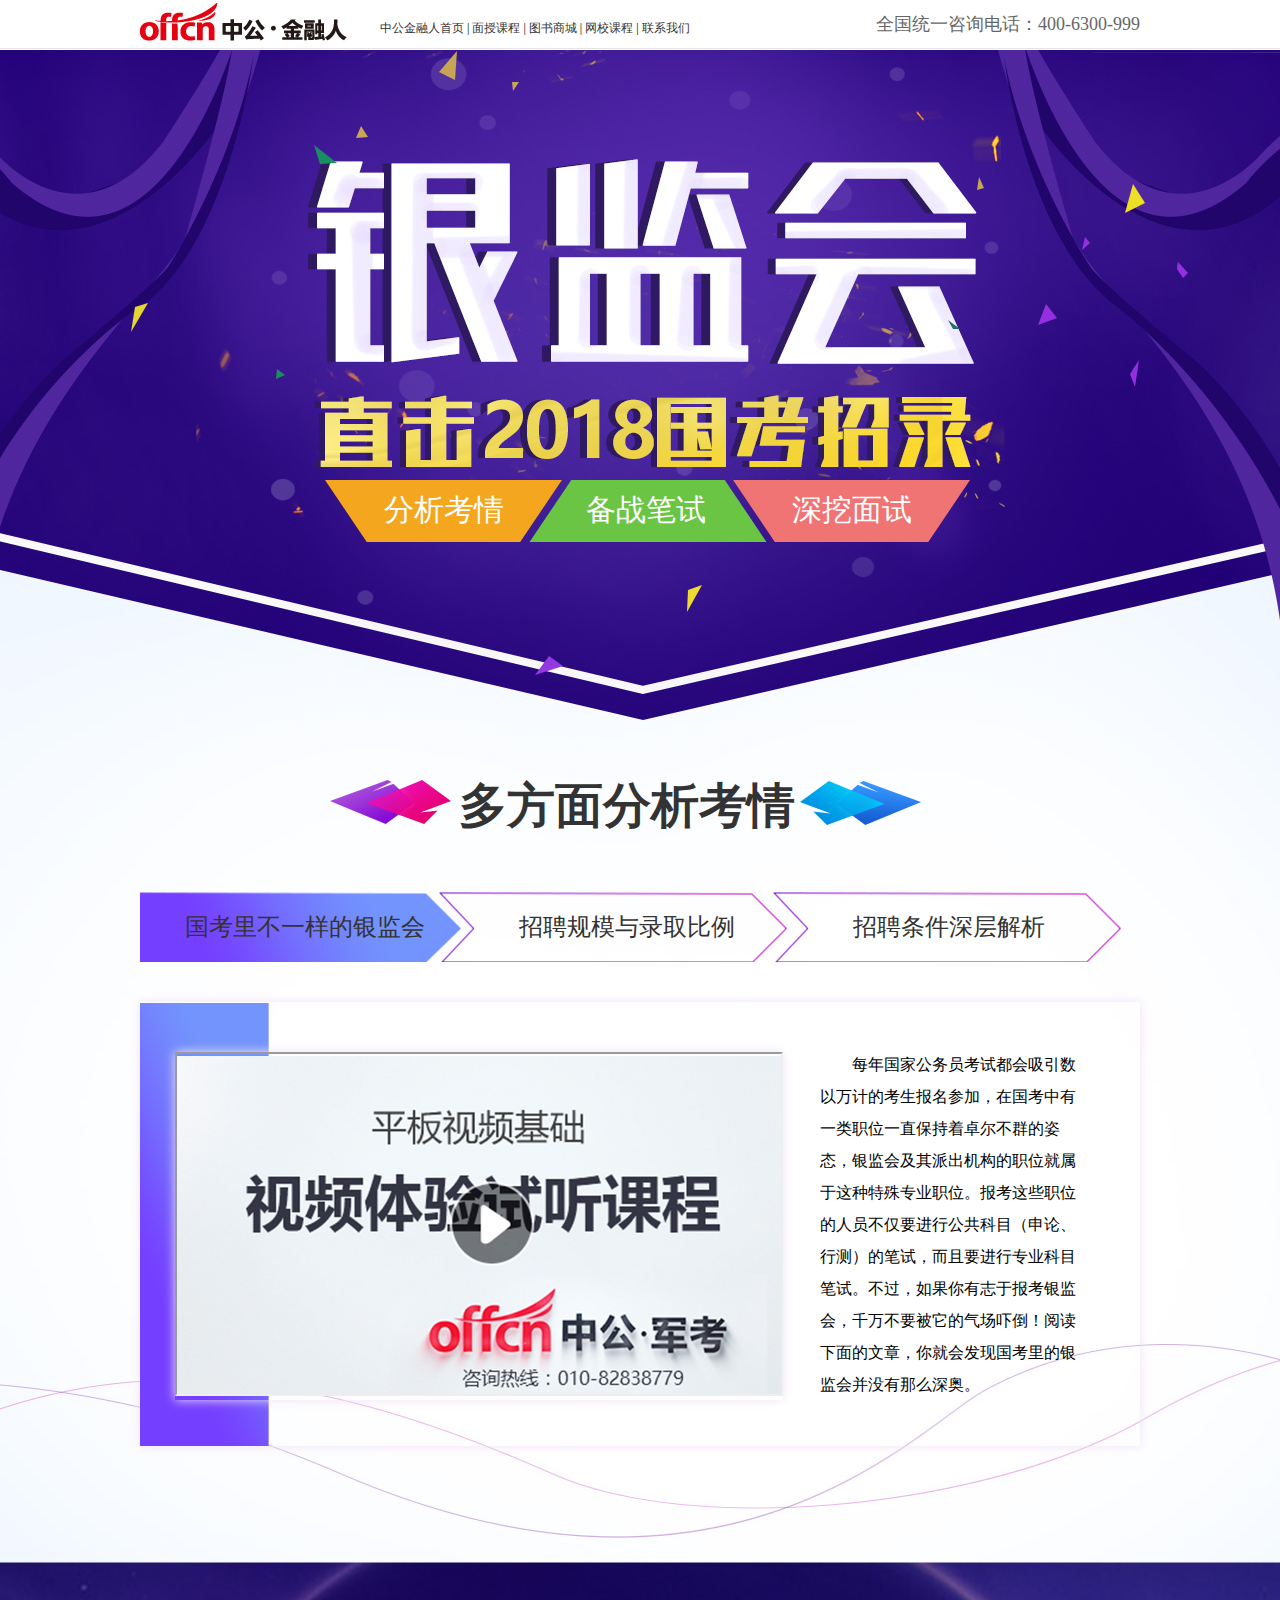
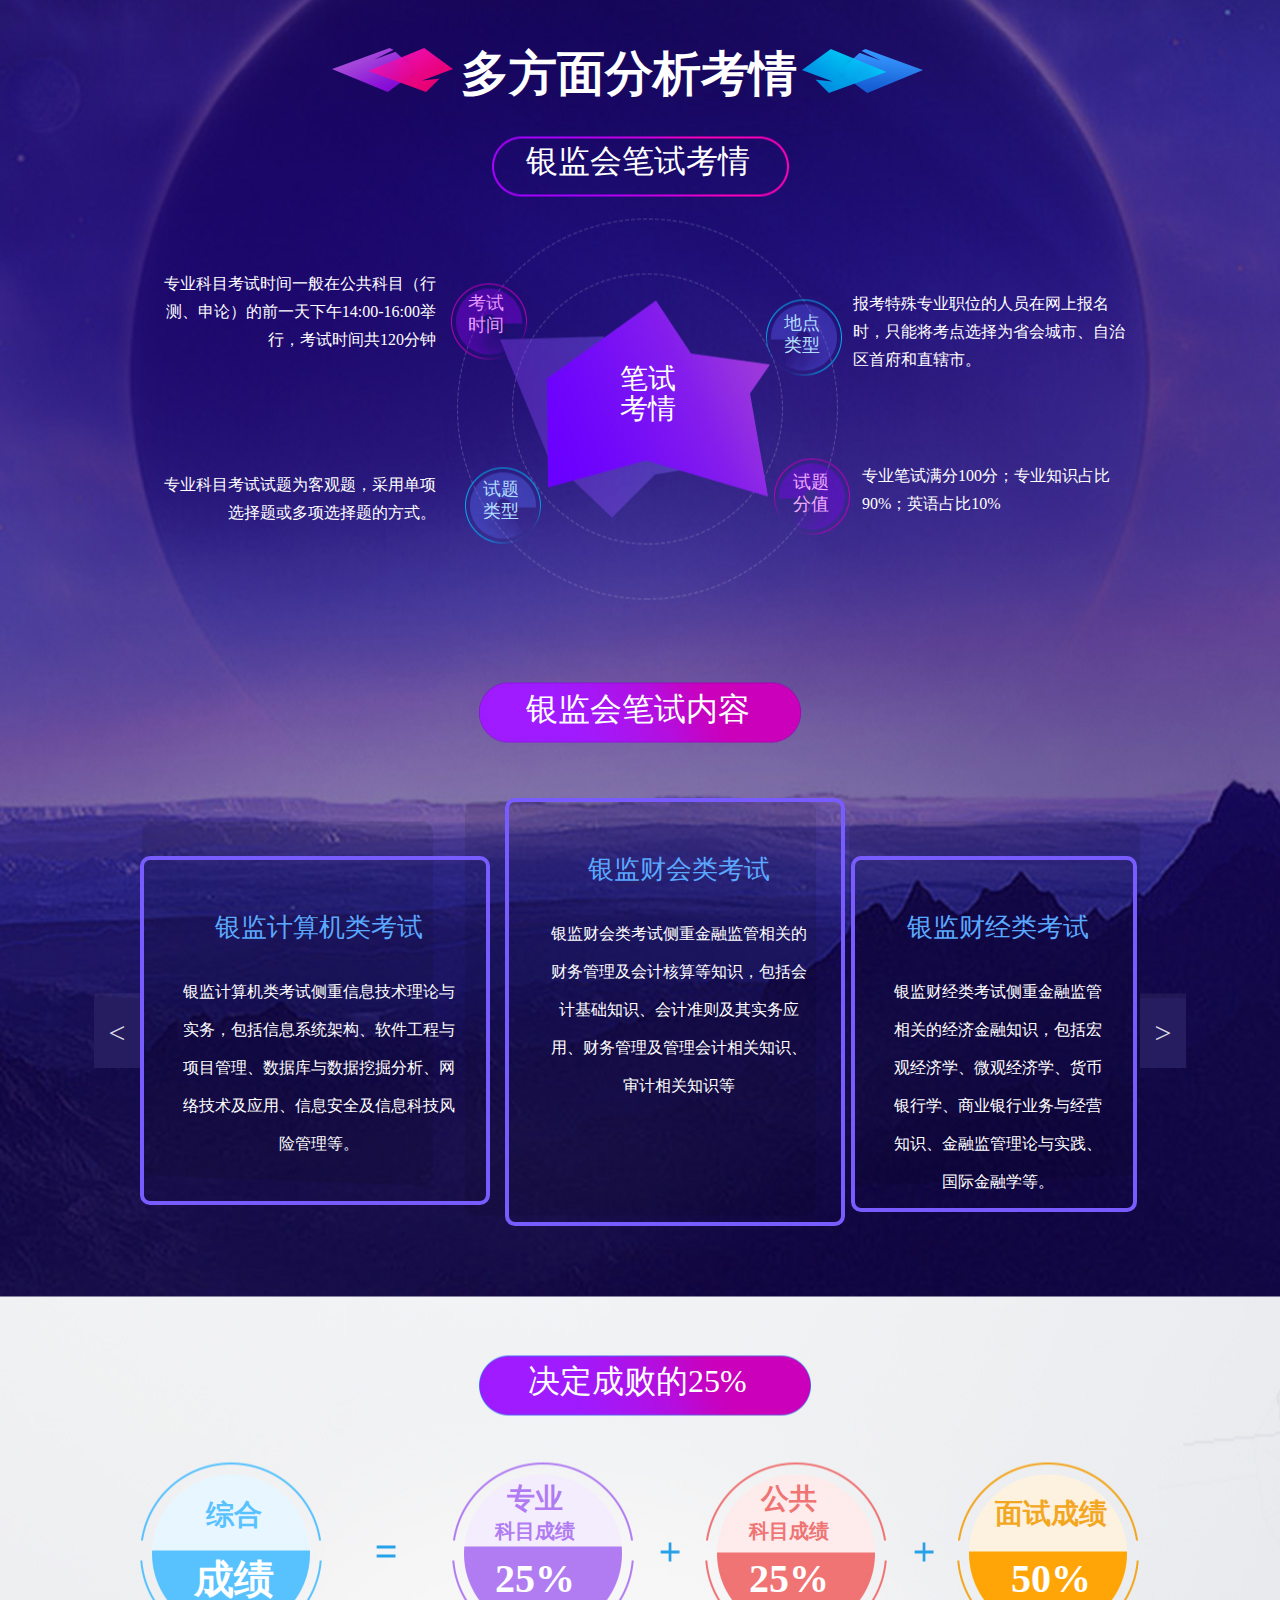
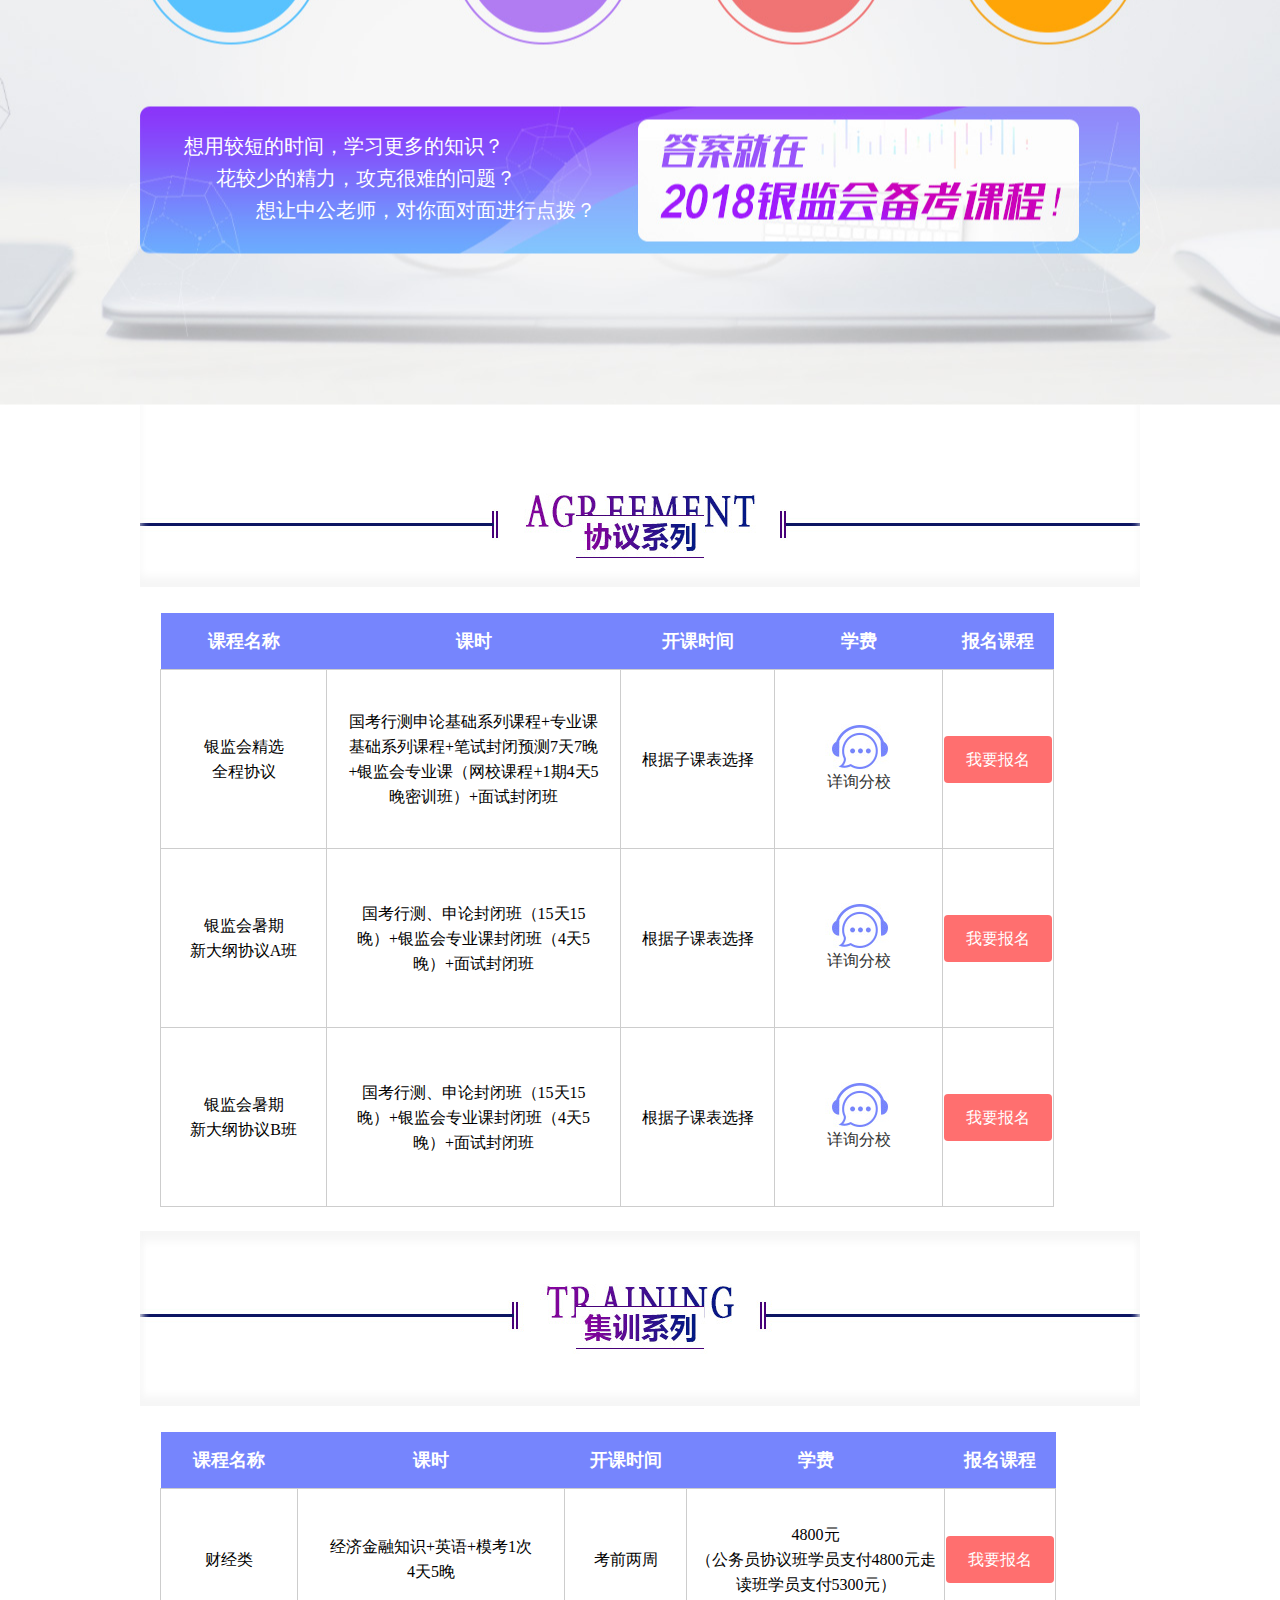
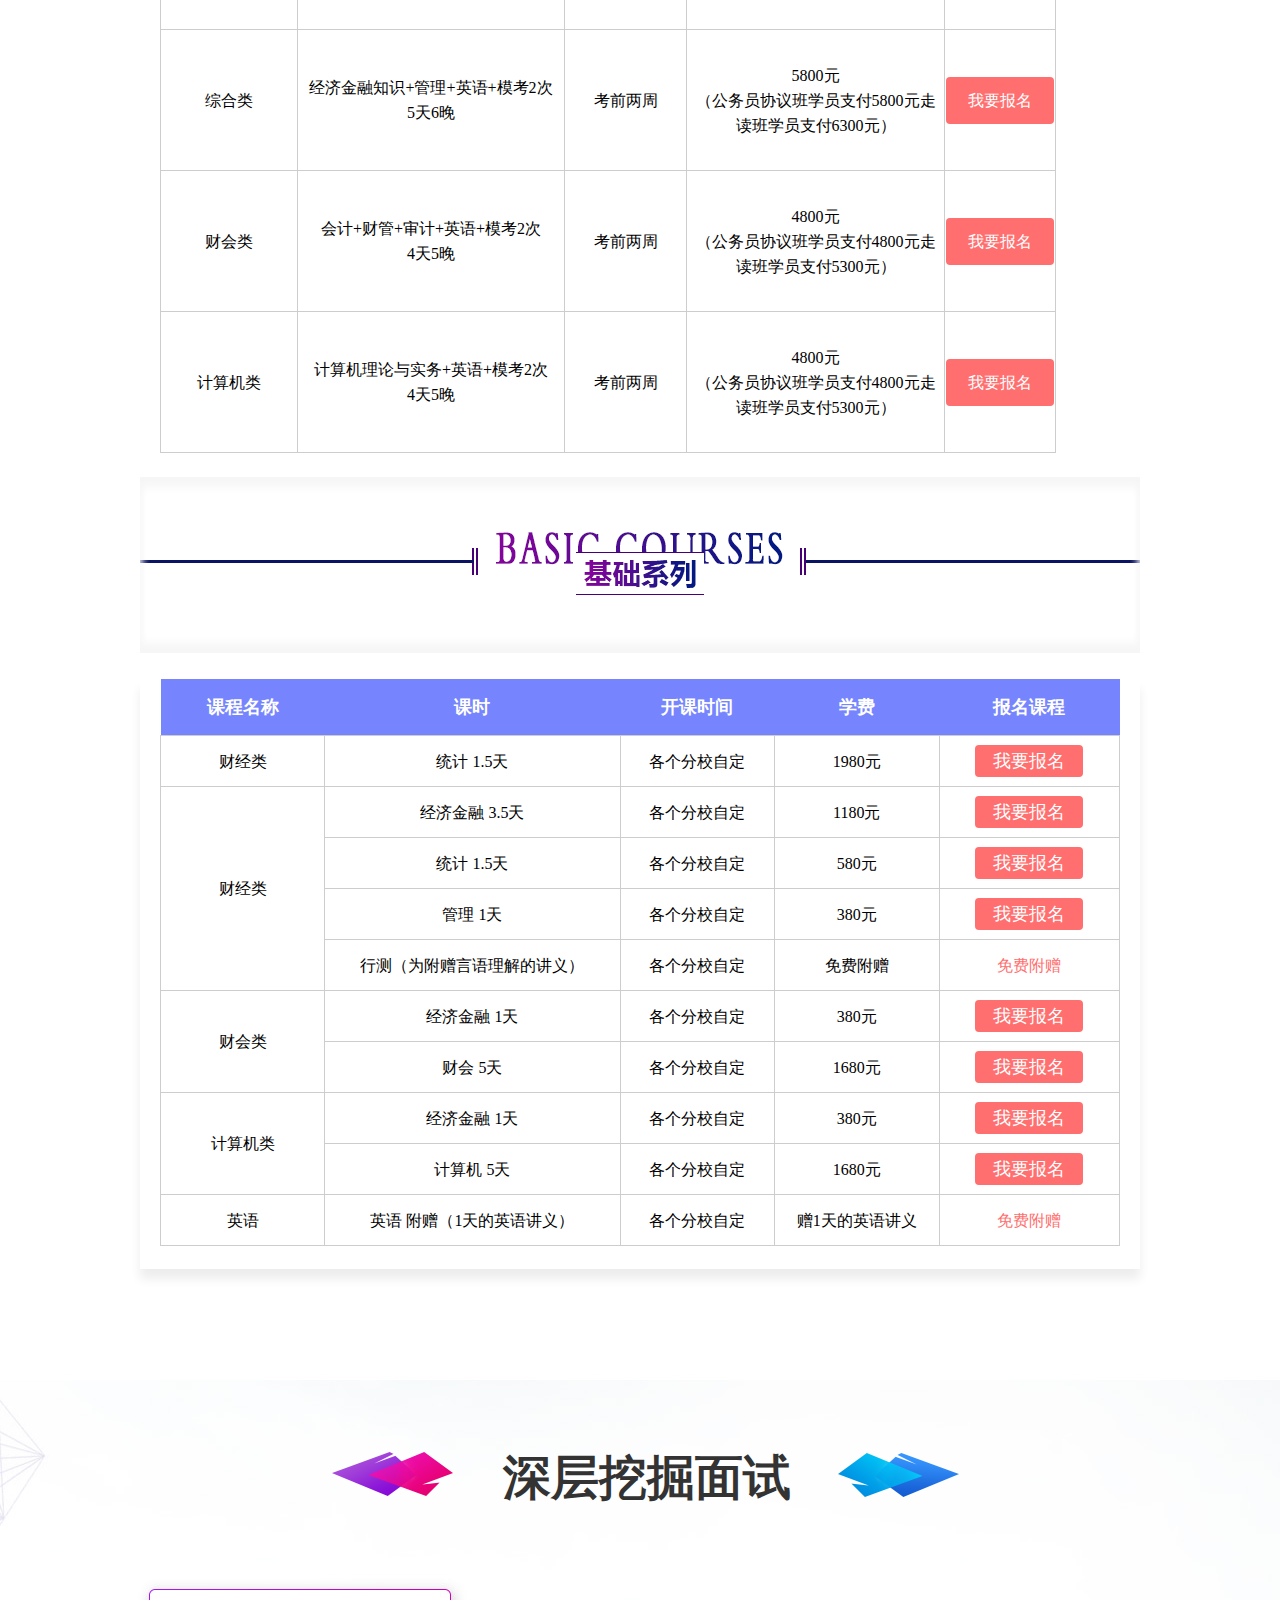
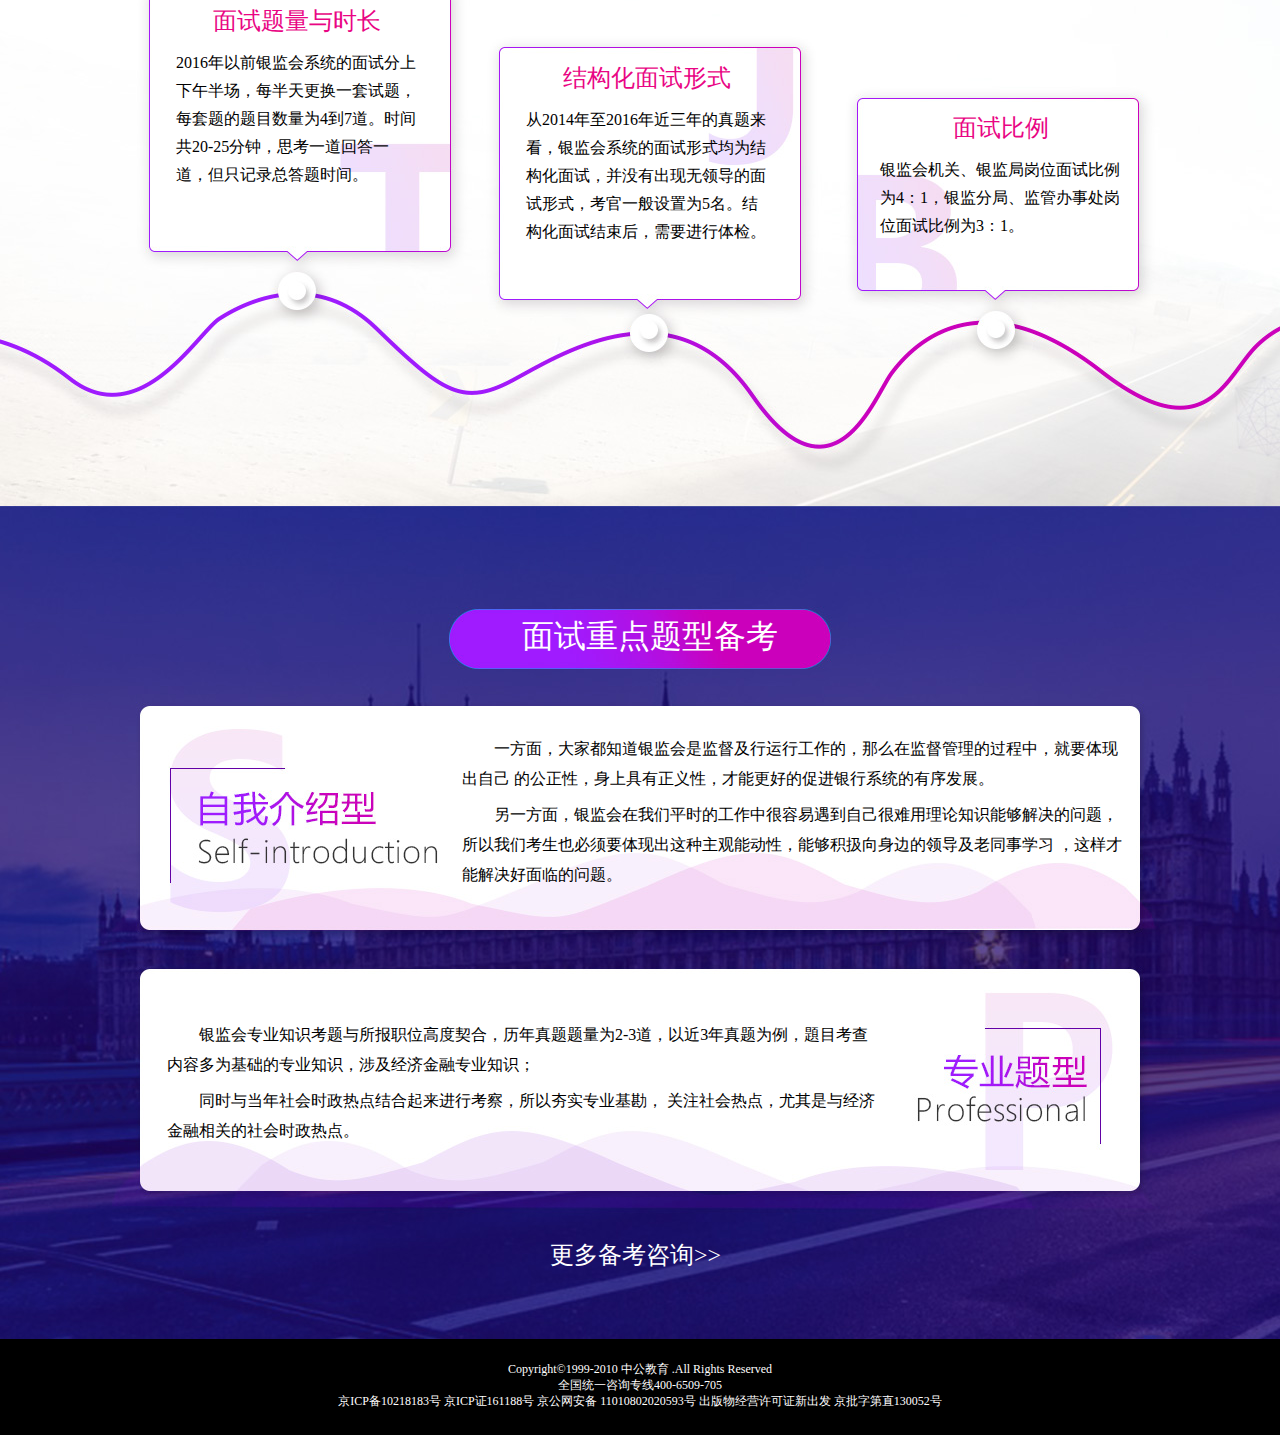
<file: 2018银监会专题设计/index.html>
<!DOCTYPE html>
<html>
	<head>
		<meta charset="UTF-8">
		<title>2018年度中央机关及其直属机构考试录用公务员</title>
		<link rel="stylesheet" href="css/index.css" />
		<script src="js/jquery-1.9.1.min.js" type="text/javascript"></script>
		<script src="js/Carousel.js"></script> 
		<script type="text/javascript">
			$(function(){
				Carousel.init($("#carousel"));
				$("#carousel").init();
			});
		</script>
	</head>
	<body>
		<div class="head">
		     <div class="content clearfix">
		     	<div class="nav_lt">
		     	<a href="#"><img src="imgs/logo.jpg" alt="中公logo" /></a>
		     	  <div><a href="#">中公金融人首页  </a><span>|</span><a href="#"> 面授课程 </a><span>|</span><a href="#"> 图书商城 </a><span>|</span><a href="#"> 网校课程  </a><span>|</span><a href="#"> 联系我们 </a>
		    	  </div>
		    	</div>
		    	<div class="nav_rt">
		    		全国统一咨询电话：400-6300-999
		    	</div>
		     </div>
		</div>
		<div class="banner">
			<div class="content" style="position:relative;">
			<ul>
				<li style="position:absolute;top:446px;left:244px;"><a href="">分析考情</a></li>
				<li style="position:absolute;top:446px;left:446px;"><a href="">备战笔试</a></li>
				<li style="position:absolute;top:446px;left:652px;"><a href="">深挖面试</a></li>
			</ul>
			</div>
		</div>
		<div class="cnt1">
			<div class="content">
				<div class="cnt1_ttl">
				 <img src="imgs/ico3.png"  />
				  <a href="#">多方面分析考情</a>
				  <img src="imgs/ico2.png" />
				</div>				
			    <div class="cnt1_cn">
				<a>国考里不一样的银监会</a>
				<a>招聘规模与录取比例</a>
				<a>招聘条件深层解析</a>
			    </div>
			    
			    <div class="cnt1_cn1">
			    	<div><iframe SCROLLING="NO" src="http://xue.ujiuye.com/course/videoplaybig/id/31976/?auto_flag=1"></iframe></div>
			    	<p>
			    		每年国家公务员考试都会吸引数以万计的考生报名参加，在国考中有一类职位一直保持着卓尔不群的姿态，银监会及其派出机构的职位就属于这种特殊专业职位。报考这些职位的人员不仅要进行公共科目（申论、行测）的笔试，而且要进行专业科目笔试。不过，如果你有志于报考银监会，千万不要被它的气场吓倒！阅读下面的文章，你就会发现国考里的银监会并没有那么深奥。
			    	</p>
			    </div>
			</div>
		</div>
		<div class="cnt2">
			<div class="content">
				<div class="cnt2_ttl">
				 <img src="imgs/ico3.png"  />
				  <a href="#">多方面分析考情</a>
				  <img src="imgs/ico2.png" />
				</div>	
				<p class="p1">银监会笔试考情</p>
			 <div class="cnt2_cn">
				<ul class="cnt2_oUl1">
					<li class="cnt2_oLi1">笔试考情</li>
					<li class="cnt2_oLi2">地点类型</li>
					<li class="cnt2_oLi3">试题分值</li>
					<li class="cnt2_oLi4">试题类型</li>
					<li class="cnt2_oLi5">考试时间</li>
				</ul>
					<ul class="cnt2_oUl2">
					<li class="cnt2_oLi6">报考特殊专业职位的人员在网上报名时，只能将考点选择为省会城市、自治区首府和直辖市。</li>
					<li class="cnt2_oLi7">专业笔试满分100分；专业知识占比90%；英语占比10%</li>
					<li class="cnt2_oLi8">专业科目考试试题为客观题，采用单项选择题或多项选择题的方式。</li>
					<li class="cnt2_oLi9">专业科目考试时间一般在公共科目（行测、申论）的前一天下午14:00-16:00举行，考试时间共120分钟</li>
				    </ul>
				</div>
				<p class="p2">银监会笔试内容</p>
				<div id="wrapper">
				<div class="poster-main" id="carousel" data-setting='{
				"width":1000,
				"height":404,
				"posterWidth":270,
				"posterHeight":360,
				"scale":0.8,
				"speed":1000,
				"autoPlay":true,
				"delay":3000,
				"verticalAlign":"middle"
				}'>
					<span class="lefts">&lt;</span>
					<span class="rights">&gt;</span>
				 <ul  class="clearfix poster-list">
					<li class="poster-item">
						<dl>
						  <dt>银监财会类考试</dt>
					       <dd>银监财会类考试侧重金融监管相关的财务管理及会计核算等知识，包括会计基础知识、会计准则及其实务应用、财务管理及管理会计相关知识、审计相关知识等</dd>
						</dl>
					</li>	
					<li class="poster-item">
						<dl>
							<dt>银监财经类考试</dt>
							<dd>银监财经类考试侧重金融监管相关的经济金融知识，包括宏观经济学、微观经济学、货币银行学、商业银行业务与经营知识、金融监管理论与实践、国际金融学等。</dd>
						</dl>
					</li>	
					<li class="poster-item">
						<dl>
							<dt>银监计算机类考试</dt>
							<dd>银监计算机类考试侧重信息技术理论与实务，包括信息系统架构、软件工程与项目管理、数据库与数据挖掘分析、网络技术及应用、信息安全及信息科技风险管理等。</dd>
						</dl>
					</li>	
				 </ul>
			</div>
			</div>
			<p class="p3">决定成败的25%</p>
			  <ul class="p3_cnt">
			  	<li style="left:54px;top:90px;font-size:36px;">
			  		<p style="color:#58c2ff;">综合</p><p style="padding-top:35px;">成绩</p>
			  	</li>
			  	<li style="left:355px;top:74px;">
			  		<p style="color:#b17cf2;">专业<br><span>科目成绩</span></p><p>25%</p>
			  	</li>
			  	<li style="left:609px;top:74px;">
			  		<p style="color:#ef7474;">公共<br><span>科目成绩</span></p><p>25%</p>
			  	</li>
			  	<li style="left:855px;top:89px;">
			  		<p style="color:#f3a61f;">面试成绩</p><p style="padding-top:35px;">50%</p>
			  	</li>
			  </ul>
			  <div class="p3_cnt2">
				  <p style="margin-left:44px;">想用较短的时间，学习更多的知识？</p>
			      <p style="margin-left:76px;">花较少的精力，攻克很难的问题？</p>
			      <p style="margin-left:116px;">想让中公老师，对你面对面进行点拨？</p>
			  </div>
			</div>
			
		</div>
	    <div class="cnt3 content">
	    	<div class="cntab1_ttl"></div>
	    
	    	<table>
	    	 <tr>
	    	 	<th width="164">课程名称</th>
	    	 	<th width="292">课时 </th>
	    	 	<th width="152">开课时间 </th>
	    	 	<th width="166">学费 </th>
	    	 	<th>报名课程</th>
	    	 </tr>
	    	 <tr>
	    	 	<td>银监会精选<br>全程协议</td>
	    	 	<td class="active">国考行测申论基础系列课程+专业课基础系列课程+笔试封闭预测7天7晚+银监会专业课（网校课程+1期4天5晚密训班）+面试封闭班</td>
	    	 	<td>根据子课表选择</td>
	    	 	<td><a href="#"><img src="imgs/ctn3_ico1.jpg"><br>详询分校</a></td>
	    	 	<td><a href="#"><span>我要报名</span></a></td>
	    	 </tr>
	    	  <tr>
	    	 	<td>银监会暑期<br>新大纲协议A班</td>
	    	 	<td class="active">国考行测、申论封闭班（15天15晚）+银监会专业课封闭班（4天5晚）+面试封闭班</td>
	    	 	<td>根据子课表选择</td>
	    	 	<td><a href="#"><img src="imgs/ctn3_ico1.jpg"><br>详询分校</a></td>
	    	 	<td><a href="#"><span>我要报名</span></a></td>
	    	 </tr>
	    	  <tr>
	    	 	<td>银监会暑期<br>新大纲协议B班</td>
	    	 	<td class="active">国考行测、申论封闭班（15天15晚）+银监会专业课封闭班（4天5晚）+面试封闭班</td>
	    	 	<td>根据子课表选择</td>
	    	 	<td><a href="#"><img src="imgs/ctn3_ico1.jpg"><br>详询分校</a></td>
	    	 	<td><a href="#"><span>我要报名</span></a></td>
	    	 </tr>
	    	</table>
	    	  
	    	<div class="cntab2_ttl"></div>
	    	<table>
	    		<tr>
	    		  <th width="135">课程名称</th>
	    	 	  <th width="265">课时 </th>
	    	 	  <th width="120">开课时间 </th>
	    	 	  <th width="256">学费 </th>
	    	 	  <th>报名课程</th>
	    			
	    		</tr>
	    		<tr>
	    			<td>财经类</td>
	    			<td>经济金融知识+英语+模考1次<br>4天5晚</td>
	    			<td>考前两周</td>
	    			<td>4800元<br>（公务员协议班学员支付4800元走读班学员支付5300元）</td>
	    			<td><a href=""><span>我要报名</span></a></td>
	    		</tr>
	    		<tr>
	    			<td>综合类</td>
	    			<td>经济金融知识+管理+英语+模考2次<br>5天6晚</td>
	    			<td>考前两周</td>
	    			<td>5800元<br>（公务员协议班学员支付5800元走读班学员支付6300元）</td>
	    			<td><a href=""><span>我要报名</span></a></td>
	    		</tr>
	    		<tr>
	    			<td>财会类</td>
	    			<td>会计+财管+审计+英语+模考2次<br>4天5晚</td>
	    			<td>考前两周</td>
	    			<td>4800元<br>（公务员协议班学员支付4800元走读班学员支付5300元）</td>
	    			<td><a href=""><span>我要报名</span></a></td>
	    		</tr>
	    		<tr>
	    			<td>计算机类</td>
	    			<td>计算机理论与实务+英语+模考2次<br>4天5晚</td>
	    			<td>考前两周</td>
	    			<td>4800元<br>（公务员协议班学员支付4800元走读班学员支付5300元）</td>
	    			<td><a href=""><span>我要报名</span></a></td>
	    		</tr>
	    	</table>
	    	<div class="cntab3_ttl"></div>
	    	<div style="box-shadow:0px 10px 10px #eeeded;height:590px;margin-bottom:65px;">
	    	<table class="table3">
	    	<tr>
	    	 	<th width="164">课程名称</th>
	    	 	<th width="296">课时 </th>
	    	 	<th width="154">开课时间 </th>
	    	 	<th width="164">学费 </th>
	    	 	<th width="180">报名课程</th>
	    	 </tr>
	    	 <tr>
	    		<td >财经类</td>
	    		<td>统计 1.5天</td>
	    		<td>各个分校自定</td>
	    		<td>1980元</td>
	    		<td><a href=""><span>我要报名</span></a></td>
	    	</tr>
	    	 <tr>
	    		<td rowspan="4">财经类</td>
	    		<td>经济金融 3.5天</td>
	    		<td>各个分校自定</td>
	    		<td>1180元</td>
	    		<td><a href=""><span>我要报名</span></a></td>
	    	</tr>
	    	 <tr>
	    		<td>统计 1.5天</td>
	    		<td>各个分校自定</td>
	    		<td>580元</td>
	    		<td><a href=""><span>我要报名</span></a></td>
	    	</tr>
	    	 <tr>
	    		<td>管理 1天</td>
	    		<td>各个分校自定</td>
	    		<td>380元</td>
	    		<td><a href=""><span>我要报名</span></a></td>
	    	</tr>
	    	 <tr>
	    		<td>行测（为附赠言语理解的讲义）</td>
	    		<td>各个分校自定</td>
	    		<td>免费附赠</td>
	    		<td><a href="">免费附赠</a></td>
	    	</tr>
	    	
	    	<tr>
	    		<td rowspan="2">财会类</td>
	    		<td>经济金融 1天</td>
	    		<td>各个分校自定</td>
	    		<td>380元</td>
	    		<td><a href=""><span>我要报名</span></a></td>
	    	</tr>
	    	 <tr>
	    		<td>财会 5天</td>
	    		<td>各个分校自定</td>
	    		<td>1680元</td>
	    		<td><a href=""><span>我要报名</span></a></td>
	    	</tr>
	    	
	    	 <tr>
	    		<td rowspan="2">计算机类</td>
	    		<td>经济金融 1天</td>
	    		<td>各个分校自定</td>
	    		<td>380元</td>
	    		<td><a href=""><span>我要报名</span></a></td>
	    	</tr>
	    	 <tr>
	    		<td>计算机 5天</td>
	    		<td>各个分校自定</td>
	    		<td>1680元</td>
	    		<td><a href=""><span>我要报名</span></a></td>
	    	</tr>
	    	
	    	 <tr>
	    		<td >英语</td>
	    		<td>英语 附赠（1天的英语讲义）</td>
	    		<td>各个分校自定</td>
	    		<td>赠1天的英语讲义</td>
	    		<td><a href="">免费附赠</a></td>
	    	</tr>
	    	</table>
	    	</div>
	    	</div>
	    <div class="cnt4">
	    	<div class="content">
		    	<div class="cnt4_ttl">
					 <img src="imgs/ico3.png"  />
					  <a href="#">深层挖掘面试</a>
					  <img src="imgs/ico2.png" />
				</div>
				<div class="cnt4_con1">
				<dl style="left:36px;top:13px;">
					<dt>面试题量与时长</dt>
					<dd>2016年以前银监会系统的面试分上下午半场，每半天更换一套试题，每套题的题目数量为4到7道。时间共20-25分钟，思考一道回答一道，但只记录总答题时间。</dd>
				</dl >
				<dl style="left:386px;top:70px;">
					<dt>结构化面试形式</dt>
					<dd>从2014年至2016年近三年的真题来看，银监会系统的面试形式均为结构化面试，并没有出现无领导的面试形式，考官一般设置为5名。结构化面试结束后，需要进行体检。</dd>
				</dl>
				<dl style="left:740px;top:120px;">
					<dt>面试比例</dt>
					<dd>银监会机关、银监局岗位面试比例为4：1，银监分局、监管办事处岗位面试比例为3：1。</dd>
				</dl>
				</div>
			<div class="cnt4_con2">
			 <p class="cnt4_ttl2">面试重点题型备考</p>
			  <div style="width:664px;padding:30px 0 38px 322px;">
			  	<p>一方面，大家都知道银监会是监督及行运行工作的，那么在监督管理的过程中，就要体现出自己 的公正性，身上具有正义性，才能更好的促进银行系统的有序发展。</p>
			  	<p> 另一方面，银监会在我们平时的工作中很容易遇到自己很难用理论知识能够解决的问题，所以我们考生也必须要体现出这种主观能动性，能够积扱向身边的领导及老同事学习 ，这样才能解决好面临的问题。</p>
			  </div>
			  <div style="width:708px;padding:86px 0  42px 27px;">
			  	<p>银监会专业知识考题与所报职位高度契合，历年真题题量为2-3道，以近3年真题为例，題目考查内容多为基础的专业知识，涉及经济金融专业知识；</p>
			   <p>同时与当年社会时政热点结合起来进行考察，所以夯实专业基勘， 关注社会热点，尤其是与经济金融相关的社会时政热点。</p>
			  </div>
			  <a href="#" class="cnt4_footer">更多备考咨询>></a>
	    	</div>
	    </div>
	   </div>
	   <div class="footer">
	    	<div class="content">
	    	Copyright©1999-2010 中公教育 .All Rights Reserved<br>全国统一咨询专线400-6509-705<br>京ICP备10218183号  京ICP证161188号  京公网安备 11010802020593号  出版物经营许可证新出发 京批字第直130052号
	    </div>
	    </div>
	    
	</body>
	
</html>
</file>
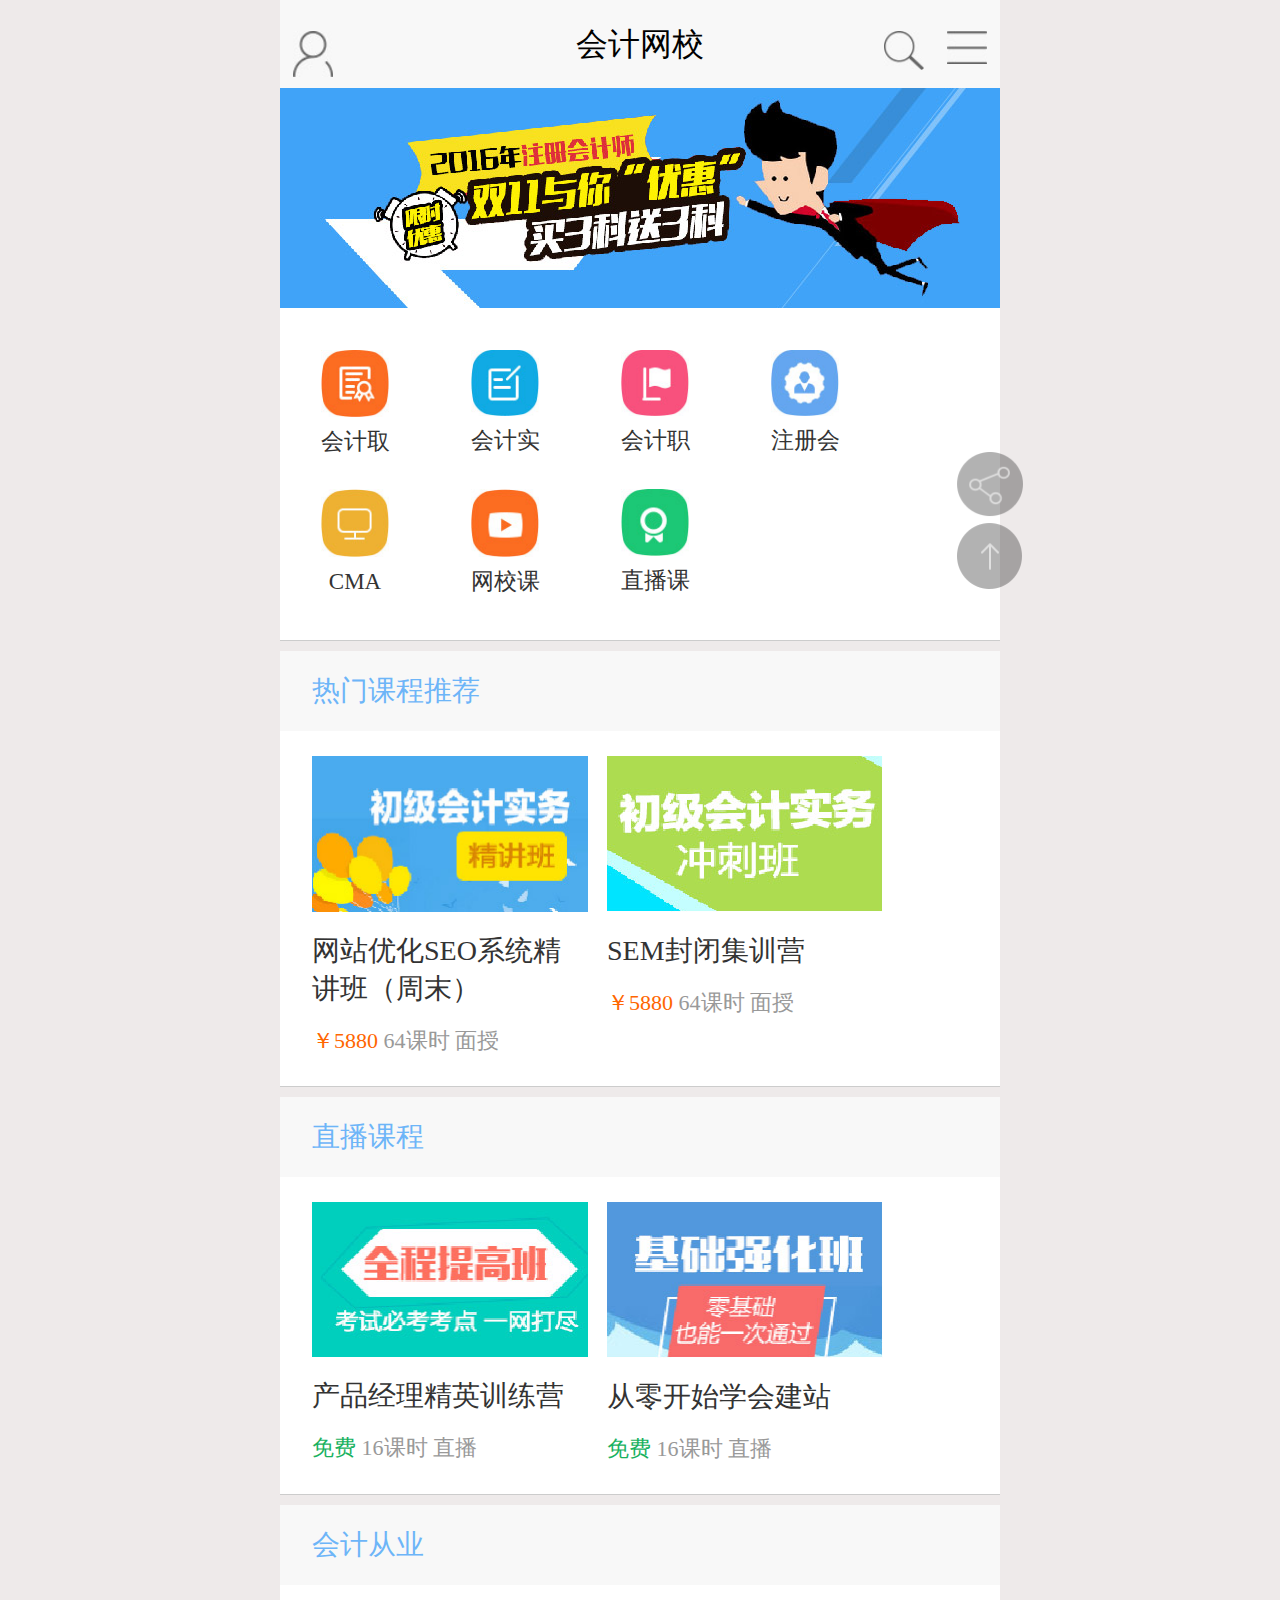
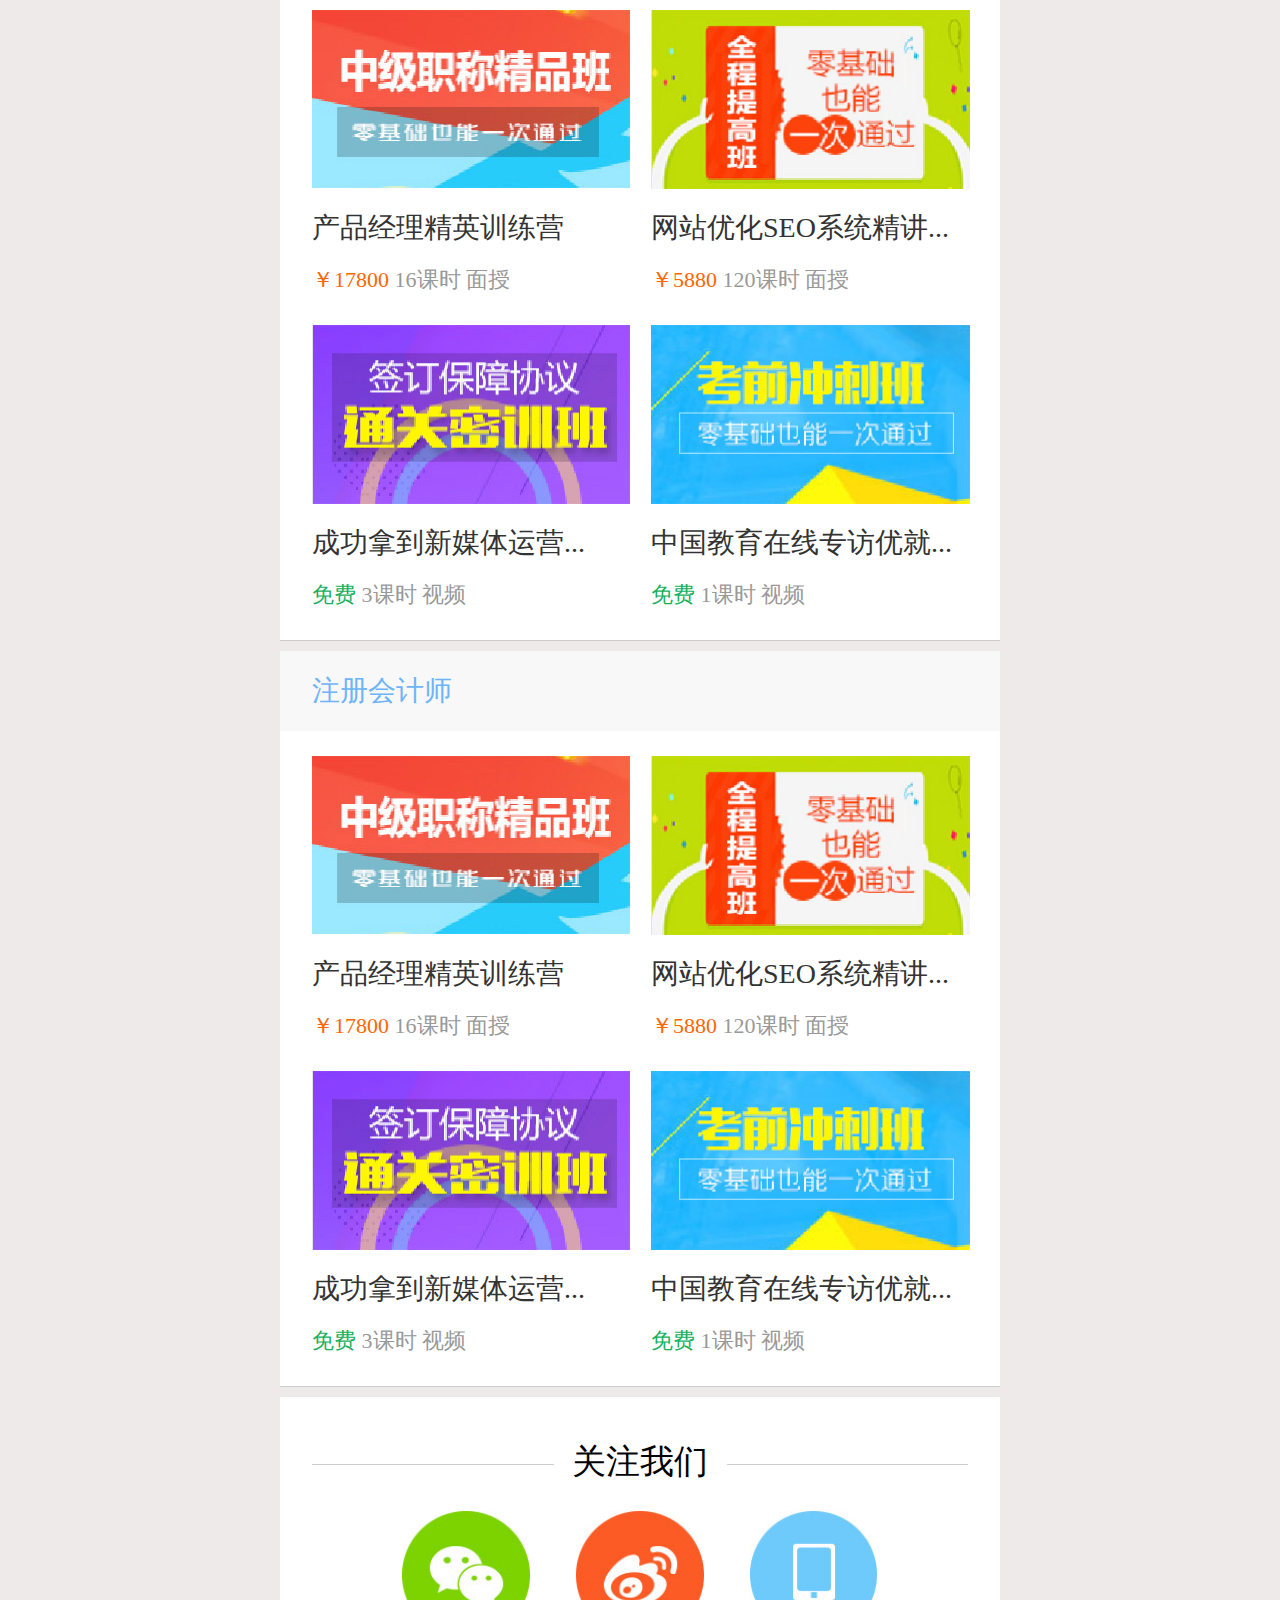
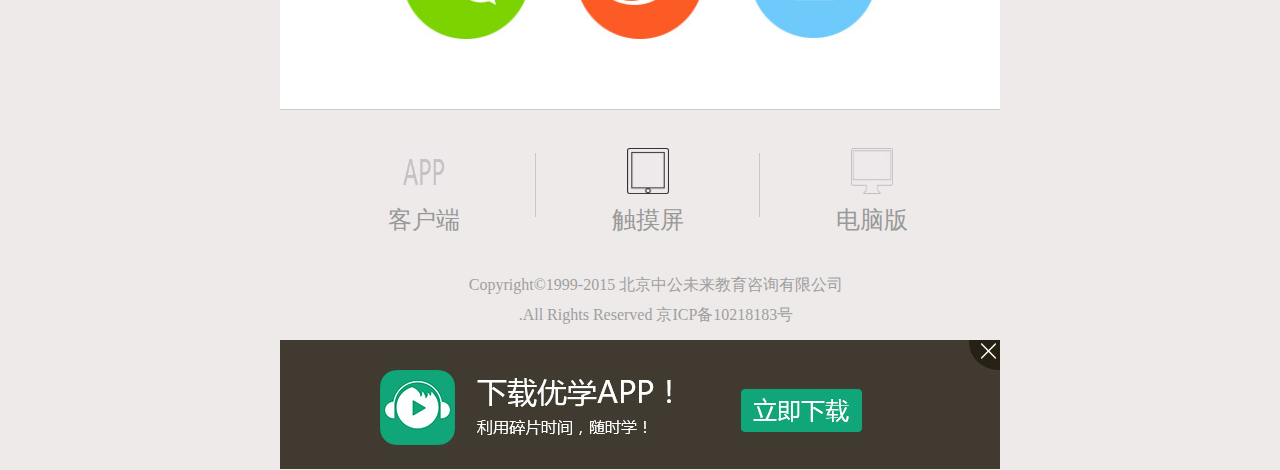
<file: 会计首页/index.html>
<!doctype html>
<html>
<head>
<meta charset="utf-8">
<meta name="viewport" content="width=device-width,initial-scale=1,user-scalable=0,maximum-scale=1,minimum-scale=1" />
<title>无标题文档</title>
<link href="style.css" rel="stylesheet" type="text/css">
<script>

	window.onresize = window.onload = function(){
	
		var deviceWidth = document.documentElement.clientWidth;
		if(deviceWidth > 720) deviceWidth = 720;
		document.documentElement.style.fontSize = deviceWidth / 7.2 + 'px';
	
	};
	

</script>
</head>

<body>
<div class="box">
	<header class="head">
   <img src="images/zg_kj01.jpg" class="user" />
   	会计网校
     <img src="images/zg_kj02.jpg"   class="search"/>
      <img src="images/zg_kj03.jpg"   class="menu"/>
    </header>
    <div class="banner">
    </div>
     <ul class="menu01 bdrm clearfix">
      <li><a href="#" target="_blank"><img src="images/zg_kj05.jpg"/>
      <p>会计取证</p></a></li>
       <li><a href="#" target="_blank"><img src="images/zg_kj06.jpg"/>
      <p>会计实操</p></a></li>
       <li><a href="#" target="_blank"><img src="images/zg_kj07.jpg"/>
      <p>会计职称</p></a></li>
       <li><a href="#" target="_blank"><img src="images/zg_kj08.jpg"/>
      <p>注册会计师</p></a></li>
       <li><a href="#" target="_blank"><img src="images/zg_kj09.jpg"/>
      <p>CMA</p></a></li>
       <li><a href="#" target="_blank"><img src="images/zg_kj10.jpg"/>
      <p>网校课程</p></a></li>
       <li><a href="#" target="_blank"><img src="images/zg_kj11.jpg"/>
      <p>直播课程</p></a></li>
     </ul>
     
<!-- ------------------------------------nav---------------------------->
    <div class="nav">
    	<a href="#" target="_blank" class="nav_top"></a>	<a href="#" target="_top" class="nav_bottom"></a>
    </div>
<!-------------------------------------------- content------------------>    
    <div class="content">
    	<p class="cnt_title">热门课程推荐</p>
        <ul class="part1 cnt_ct clearfix ">
        <li>
           <a href="#" target="_blank"><img src="images/zg_kj12.jpg"/>
           <p class="ct1">网站优化SEO系统精讲班（周末）</p> 
           <p class="ct2"><span style="color:#ff6600;">￥5880  </span><span style="color:#999999;">64课时  面授</span></p> </a>     
        </li>
        <li>
           <a href="#" target="_blank"><img src="images/zg_kj13.jpg"/>
           <p class="ct1">SEM封闭集训营</p> 
           <p class="ct2"><span style="color:#ff6600;">￥5880  </span><span style="color:#999999;">64课时  面授</span></p> </a>
        </li>
        </ul> 
    </div>
    
     <div class="content">
    	<p class="cnt_title">直播课程</p>
        <ul class="cnt_ct clearfix part2">
        <li>
           <a href="#" target="_blank"><img src="images/zg_kj14.jpg"/>
           <p class="ct1">产品经理精英训练营</p> 
           <p class="ct2"><span style="color:#18b160;">免费  </span><span style="color:#999999;">16课时  直播</span></p> </a>     
        </li>
        <li>
           <a href="#" target="_blank"><img src="images/zg_kj15.jpg"/>
           <p class="ct1">从零开始学会建站</p> 
           <p class="ct2"><span style="color:#18b160;">免费  </span><span style="color:#999999;">16课时  直播</span></p> </a>
        </li>
        </ul> 
    </div>
    
     <div class="content">
    	<p class="cnt_title">会计从业</p>
        <ul class="cnt_ct clearfix part3">
        <li>
           <a href="#" target="_blank"><img src="images/zg_kj16.jpg"/>
           <p class="ct1">产品经理精英训练营</p> 
           <p class="ct2"><span style="color:#ff6600;">￥17800  </span><span style="color:#999999;">16课时   面授</span></p> </a>     
        </li>
        <li>
           <a href="#" target="_blank"><img src="images/zg_kj17.jpg"/>
           <p class="ct1">网站优化SEO系统精讲...</p> 
           <p class="ct2"><span style="color:#ff6600;">￥5880  </span><span style="color:#999999;">120课时   面授</span></p> </a>
        </li>
            <li>
           <a href="#" target="_blank"><img src="images/zg_kj18.jpg"/>
           <p class="ct1">成功拿到新媒体运营...</p> 
           <p class="ct2"><span style="color:#18b160;">免费  </span><span style="color:#999999;">3课时   视频</span></p> </a>
        </li>
            <li>
           <a href="#" target="_blank"><img src="images/zg_kj19.jpg"/>
           <p class="ct1">中国教育在线专访优就...</p> 
           <p class="ct2"><span style="color:#18b160;">免费  </span><span style="color:#999999;">1课时   视频</span></p> </a>
        </li>
        </ul> 
    </div>
    
    
    <div class="content">
    	<p class="cnt_title">注册会计师</p>
        <ul class="cnt_ct clearfix part3">
        <li>
           <a href="#" target="_blank"><img src="images/zg_kj16.jpg"/>
           <p class="ct1">产品经理精英训练营</p> 
           <p class="ct2"><span style="color:#ff6600;">￥17800  </span><span style="color:#999999;">16课时   面授</span></p> </a>     
        </li>
        <li>
           <a href="#" target="_blank"><img src="images/zg_kj17.jpg"/>
           <p class="ct1">网站优化SEO系统精讲...</p> 
           <p class="ct2"><span style="color:#ff6600;">￥5880  </span><span style="color:#999999;">120课时   面授</span></p> </a>
        </li>
            <li>
           <a href="#" target="_blank"><img src="images/zg_kj18.jpg"/>
           <p class="ct1">成功拿到新媒体运营...</p> 
           <p class="ct2"><span style="color:#18b160;">免费  </span><span style="color:#999999;">3课时   视频</span></p> </a>
        </li>
            <li>
           <a href="#" target="_blank"><img src="images/zg_kj19.jpg"/>
           <p class="ct1">中国教育在线专访优就...</p> 
           <p class="ct2"><span style="color:#18b160;">免费  </span><span style="color:#999999;">1课时   视频</span></p> </a>
        </li>
        </ul> 
    </div>
    
    <!--footer-->
       <div class="content add" >
       <div class="footer">
       关注我们
       </div>
       <ul class="clearfix">
       	<li><a href="#" target="_blank"><img src="images/zg_kj28.jpg"></a></li>
        	<li><a href="#" target="_blank"><img src="images/zg_kj29.jpg"></a></li>
            	<li><a href="#" target="_blank"><img src="images/zg_kj30.jpg"></a></li>
       </ul>
       </div>
       
       
       <div class="end">
       	<ul>
        	<li><a href="#" target="_blank"><img src="images/zg_kj31.jpg" /><br/>客户端</a></li>
            <li><a href="#" target="_blank"><img src="images/zg_kj32.jpg" /><br/>触摸屏</a></li>
            <li><a href="#" target="_blank"><img src="images/zg_kj33.jpg" /><br/>电脑版</a></li>
        </ul>
        <p class="right">Copyright©1999-2015 北京中公未来教育咨询有限公司<br/> 
.All Rights Reserved 京ICP备10218183号 </p>
       </div>
       <a href="#" target="_blank"><img src="images/zg_kj34.jpg" width="100%"/ ></a>
     
    </div>
    
	
</body>
</html>
</file>
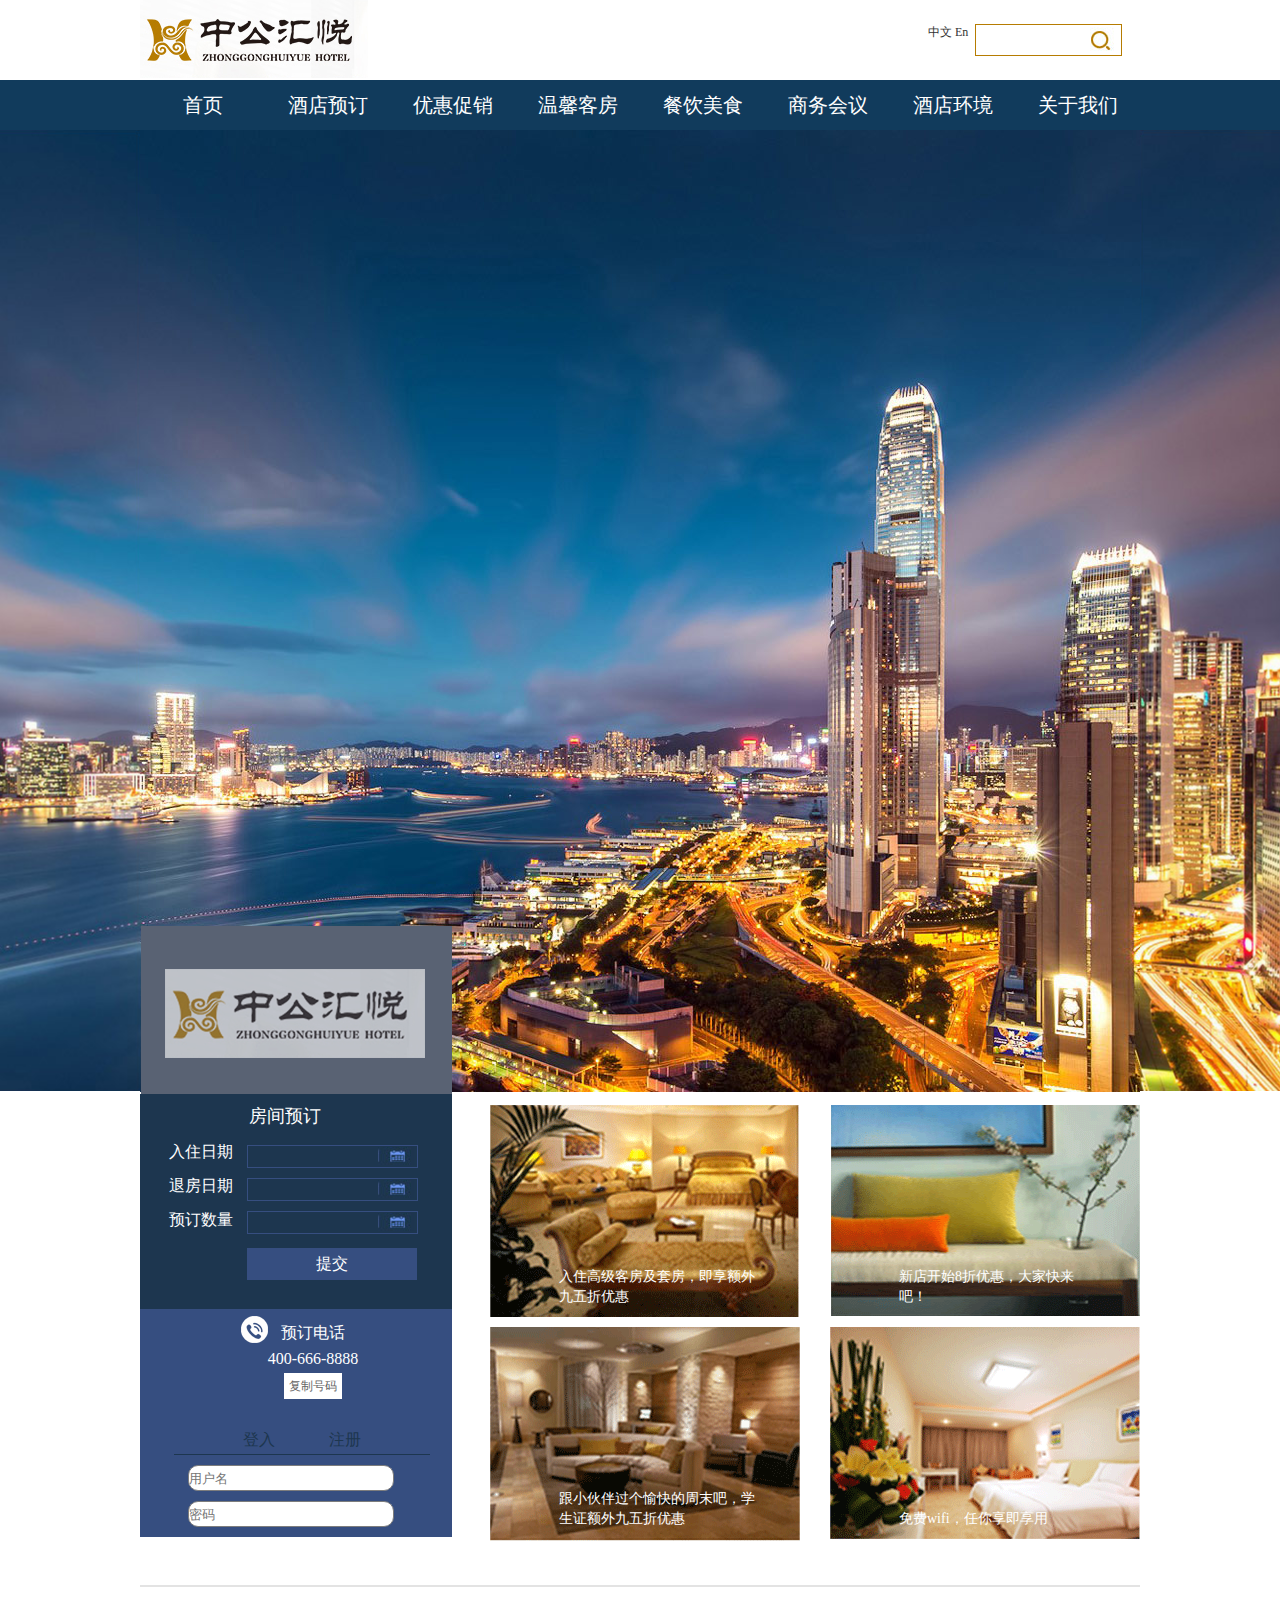
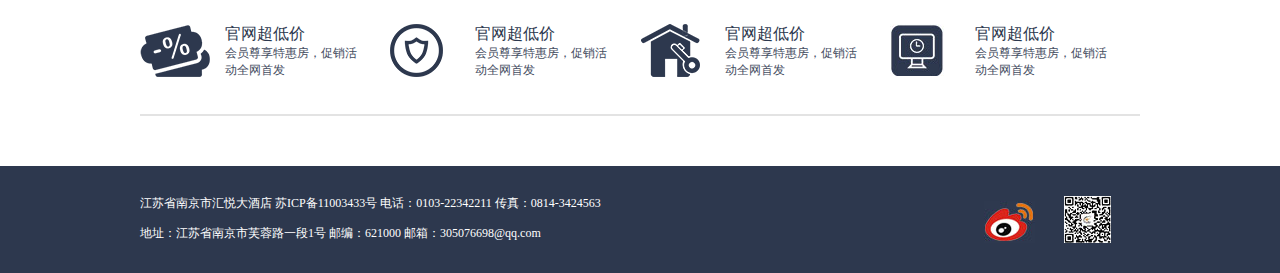
<file: 汇悦酒店/index.html>
<!doctype html>
<html>
<head>
<meta charset="utf-8">
<title>无标题文档</title>
 <link href="css/base.css" rel="stylesheet" type="text/css">
 <link href="css/index.css" rel="stylesheet" type="text/css">
</head>

<body>
	<div class="wrap">
    
 <!---------------------header-------------------------------------->
    	<div class="header clearfix">
        <a href="../卢扬东   会计首页/index.html"><img src="image/images/logo1.png"/></a>
        
         <div class="hd_rt clearfix">
        <div style="float:left;padding-right:7px;">   
          <a href="#" target="_blank">中文  </a><a href="#" target="_blank"> En </a>
          </div>
          <div class="search">
          <input type="text" name="find" class="txt"/><input type="submit" class="sbm" value=""/ >
          </div>   
         </div>
         </div>
<!---------------------//header------------------------------------->
     

      
<!---------------------nav-------------------------------------->
       <div class="nav">
       	<ul class="center">
          <li><a href="#" target="_blank">首页</a></li>
           <li><a href="#" target="_blank">酒店预订</a></li>
            <li><a href="#" target="_blank">优惠促销</a></li>
             <li><a href="#" target="_blank">温馨客房</a></li>
              <li><a href="#" target="_blank">餐饮美食</a></li>
               <li><a href="#" target="_blank">商务会议</a></li>
                <li><a href="#" target="_blank">酒店环境</a></li>
                 <li><a href="about.html" target="_blank">关于我们</a></li>
        </ul>	
       </div>
<!---------------------//nav-------------------------------------->
        
        
<!---------------------banner-------------------------------------->
  <div class="banner">
  <div class="center banner1">
    <img src="image/index_bg1.jpg"/>
      <img src="image/index_bg2.jpg"/>
      <img src="image/images/logo2.png" class="pt"/>
  </div>
  </div>
<!---------------------//banner-------------------------------------->
  
  
  
<!---------------------content-------------------------------------->
    <div class="center">
   		<div class="cnt_lt">
        	<div class="cnt_lt1">
            <p style="font:18px/38px '微软雅黑';padding:6px 0 0 109px;">房间预订</p>
            
            <div class="clearfix">
            	<div style="float:left;font:16px/34px '微软雅黑';padding-left:29px;">入住日期<br/>退房日期<br/>预订数量</div>
                <div style="float:right;">
                   <div class="inpt"><input type="data"/><img src="image/images/ico1.jpg" /></div>
                   <div class="inpt"><input type="data"/><img src="image/images/ico1.jpg" /></div>
                   <div class="inpt"><input type="data"/><img src="image/images/ico1.jpg" /></div>
                </div>	
              </div> 
             <p class="bt"><input type="submit" value="提交"></p>
         </div>
            
            <div class="cnt_lt2">
              <div class="cnt_lt2_1">预订电话<br/> 400-666-8888<br/><span style="display:inline-block;width:58px;font-size:12px;background:#fff;color:#666666;">复制号码</span></div> 
              <div class="cnt_lt2_2"><span >登入</span>  <span>注册</span></div>
             <div class="cnt_lt2_3"><input type="text" value="" placeholder="用户名"/><br/><input type="password" placeholder="密码"/></div> 
            </div>
        </div>
        
        <div class="cnt_rt">
      <ul>
      <li ><a href="#" target="_blank"><img src="image/images/pic2.png"><span>新店开始8折优惠，大家快来吧！</span></a></li>
      <li ><a href="#" target="_blank"><img src="image/images/pic1.png"><span>入住高级客房及套房，即享额外九五折优惠</span></a></li>
      <li ><a href="#" target="_blank"><img src="image/images/pic5.png"><span>免费wifi，任你享即享用</span></a></li>
     <li ><a href="#" target="_blank"><img src="image/images/pic4.png"><span>跟小伙伴过个愉快的周末吧，学生证额外九五折优惠</span></a></li>
         </ul>   
        </div>
        
        
        
          <div class="end">
      <ul class="clearfix">
          <li class="stpe01">
          <a href="#" target="_blank"><p style="font-size:16px;color:#2d384e;">官网超低价</p>
          <p style="font-size:12px;color:#454d5f;">会员尊享特惠房，促销活动全网首发</p></a>
          </li> 
           <li class="stpe02">
          <a href="#" target="_blank"><p style="font-size:16px;color:#2d384e;">官网超低价</p>
          <p style="font-size:12px;color:#454d5f;">会员尊享特惠房，促销活动全网首发</p></a>
          </li>  
           <li class="stpe03">
          <a href="#" target="_blank"><p style="font-size:16px;color:#2d384e;">官网超低价</p>
          <p style="font-size:12px;color:#454d5f;">会员尊享特惠房，促销活动全网首发</p></a>
          </li>  
           <li class="stpe04">
          <a href="#" target="_blank"><p style="font-size:16px;color:#2d384e;">官网超低价</p>
          <p style="font-size:12px;color:#454d5f;">会员尊享特惠房，促销活动全网首发</p></a>
          </li>      
      </ul>
    </div> 
        
    </div>
    
  
    <!---------------------//content-------------------------------------->
    
    
    
    <!---------------------footer-------------------------------------->
    <div style="background:#2d384e;height:107px;">
    	<div class="center clearfix">
   			<div class="footer_lt">江苏省南京市汇悦大酒店   苏ICP备11003433号   电话：0103-22342211   传真：0814-3424563<br/>
            地址：江苏省南京市芙蓉路一段1号   邮编：621000   邮箱：305076698@qq.com</div>    
           <div class="footer_rt"> <a href="#" target="_blank"><img src="image/images/ico5.jpg"/></a><a href="#" target="_blank"><img src="image/images/ico4.jpg"></a></div>   
        </div>
    </div>
    <!---------------------//footer-------------------------------------->
    
    </div>
</body>
</html>
</file>
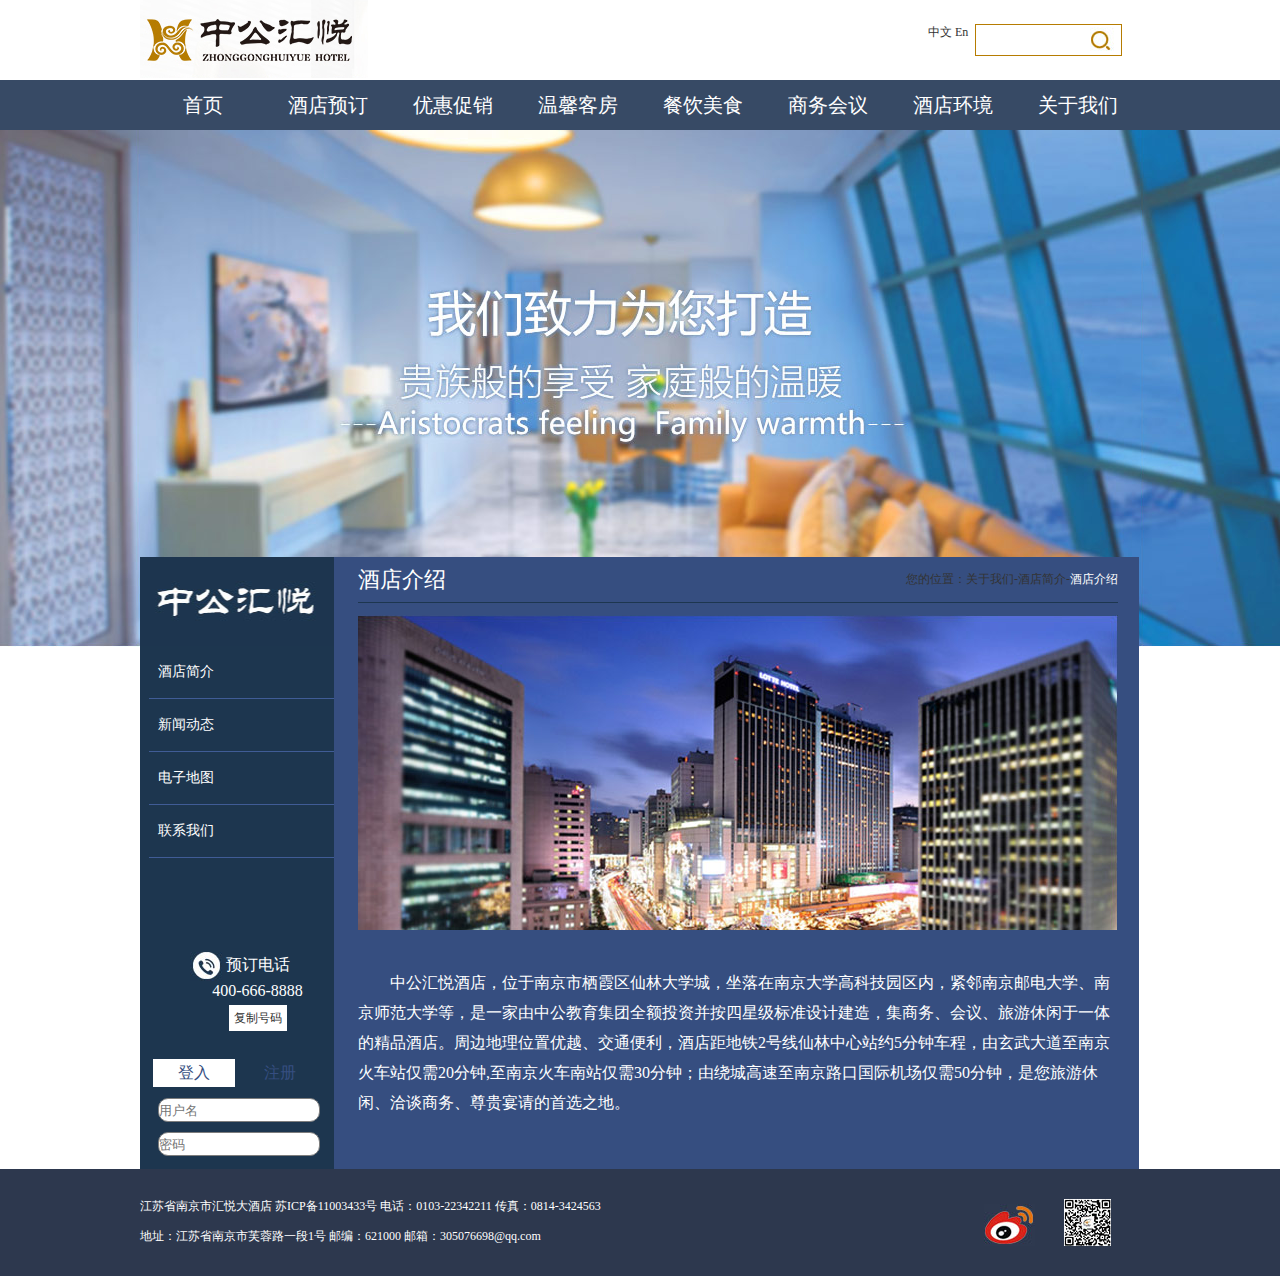
<file: 汇悦酒店/about.html>
<!doctype html>
<html>
<head>
<meta charset="utf-8">
<title>无标题文档</title>
<link href="css/base.css" rel="stylesheet" type="text/css">
<link href="css/index.css" rel="stylesheet" type="text/css">
<link href="css/about.css" rel="stylesheet" type="text/css">
</head>

<body>
<!-------------------------------header--------------------------------------------->
	<div class="header">
        <a href="../卢扬东   会计首页/index.html"><img src="image/images/logo1.png"/></a>
         <div class="hd_rt clearfix">
         
        <div style="float:left;padding-right:7px;">   
          <a href="#" target="_blank">中文  </a><a href="#" target="_blank"> En </a>
          </div>
          <div class="search">
          <input type="text" name="find" class="txt"/><input type="submit" class="sbm" value=""/ >
          </div>   
         </div>
         </div>
 <!-------------------------------//header--------------------------------------------->
 
 
 <!-------------------------------nav--------------------------------------------->
	   <div class="about_nav">
       	<ul class="center">
          <li><a href="#" target="_blank">首页</a></li>
           <li><a href="#" target="_blank">酒店预订</a></li>
            <li><a href="#" target="_blank">优惠促销</a></li>
             <li><a href="#" target="_blank">温馨客房</a></li>
              <li><a href="#" target="_blank">餐饮美食</a></li>
               <li><a href="#" target="_blank">商务会议</a></li>
                <li><a href="#" target="_blank">酒店环境</a></li>
                 <li><a href="about.html" target="_blank">关于我们</a></li>
        </ul>	
       </div>
 <!-------------------------------//nav--------------------------------------------->
 
  <!-------------------------------banner--------------------------------------------->
	<div class="about_bn">
  <div class="center about_bn1">
    <img src="image/about_bg1.jpg"/>
      <img src="image/about_bg2.jpg"/>
      
  </div>
  </div>
 <!-------------------------------//banner--------------------------------------------->
 
 
 <!-------------------------------content--------------------------------------------->
	<div class="ab_cnt center clearfix">
    <div class="ab_lt">
    <p style="height:89px;background:url(image/images/font.jpg) no-repeat center center;"></p>
    <ul>
       <li><a href="#" target="_blank">酒店简介</a></li>  
        <li><a href="news.html" target="_blank">新闻动态</a></li>  
         <li><a href="#" target="_blank">电子地图</a></li>   
         <li><a href="#" target="_blank">联系我们</a></li>   
    </ul>
    
    <div class="ab_lt2">
              <div class="ab_lt2_1">预订电话<br/> 400-666-8888<br/><span style="display:inline-block;width:58px;font-size:12px;background:#fff;color:#666666;"><a href="#" target="_blank">复制号码</a></span></div> 
              <div class="ab_lt2_2"><span class="on" >登入</span>  <span>注册</span></div>
             <div class="ab_lt2_3"><input type="text" value="" placeholder="用户名"/><br/><input type="password" placeholder="密码"/></div> 
            </div>
    </div>
    <div class="ab_rt">
      <div class="ab_rt_tl clearfix"><p style="float:left;font-size:22px;line-height:45px;">酒店介绍</p> <p style="float:right;font-size:12px;line-height:45px;"><a href="about.html" target="_blank">您的位置：关于我们-</a><a href="about.html" target="_blank">酒店简介-</a>酒店介绍</p> </div>
      <img src="image/images/about1.jpg" />
      <p style="font:16px/30px '微软雅黑';color:#fff;margin:38px 0 0 24px;text-indent:2em;width:760px;">  中公汇悦酒店，位于南京市栖霞区仙林大学城，坐落在南京大学高科技园区内，紧邻南京邮电大学、南京师范大学等，是一家由中公教育集团全额投资并按四星级标准设计建造，集商务、会议、旅游休闲于一体的精品酒店。周边地理位置优越、交通便利，酒店距地铁2号线仙林中心站约5分钟车程，由玄武大道至南京火车站仅需20分钟,至南京火车南站仅需30分钟；由绕城高速至南京路口国际机场仅需50分钟，是您旅游休闲、洽谈商务、尊贵宴请的首选之地。</p>
    </div>
    
    </div>
 <!-------------------------------//content--------------------------------------------->
 
 
 <!-------------------------------footer--------------------------------------------->
	 <div style="background:#2d384e;height:107px;">
    	<div class="center clearfix">
   			<div class="footer_lt">江苏省南京市汇悦大酒店   苏ICP备11003433号   电话：0103-22342211   传真：0814-3424563<br/>
            地址：江苏省南京市芙蓉路一段1号   邮编：621000   邮箱：305076698@qq.com</div>    
           <div class="footer_rt"> <a href="#" target="_blank"><img src="image/images/ico5.jpg"/></a><a href="#" target="_blank"><img src="image/images/ico4.jpg"></a></div>   
        </div>
    </div>
 <!-------------------------------//footer--------------------------------------------->
</body>
</html>
</file>
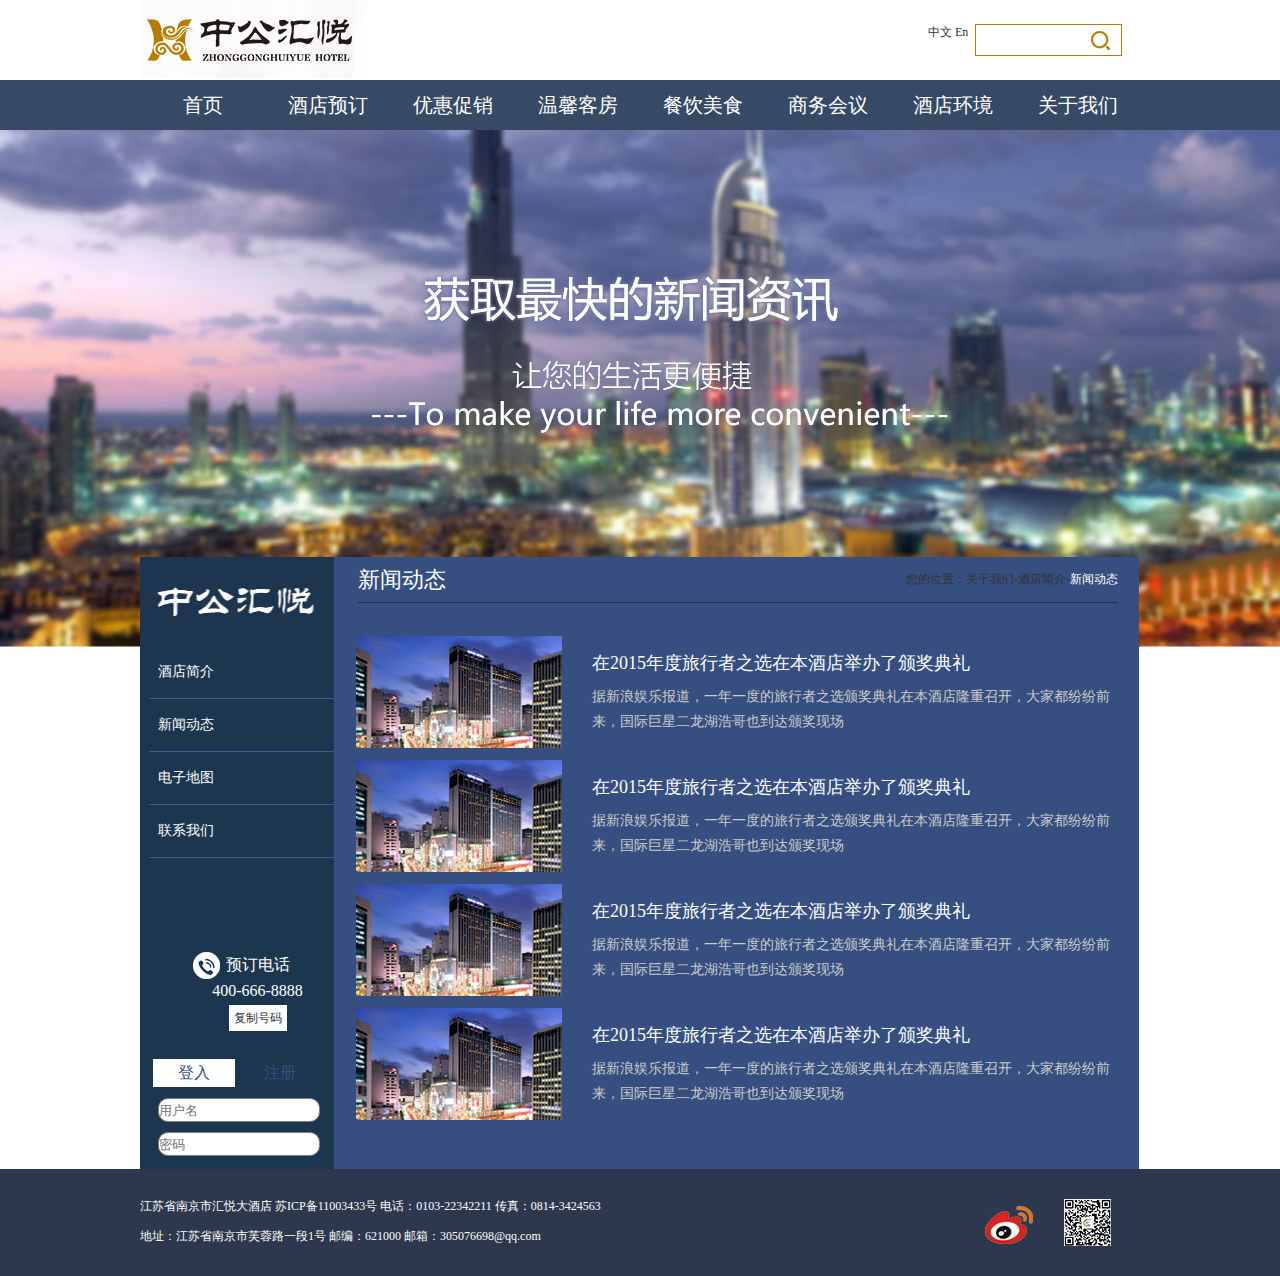
<file: 汇悦酒店/news.html>
<!doctype html>
<html>
<head>
<meta charset="utf-8">
<title>无标题文档</title>
<link href="css/base.css" rel="stylesheet" type="text/css">
<link href="css/index.css" rel="stylesheet" type="text/css">
<link href="css/about.css" rel="stylesheet" type="text/css">
<link href="css/news.css" rel="stylesheet" type="text/css">
</head>

<body>
<!-------------------------------header--------------------------------------------->
	<div class="header">
        <a href="../卢扬东   会计首页/index.html"><img src="image/images/logo1.png"/></a>
         <div class="hd_rt clearfix">
         
        <div style="float:left;padding-right:7px;">   
          <a href="#" target="_blank">中文  </a><a href="#" target="_blank"> En </a>
          </div>
          <div class="search">
          <input type="text" name="find" class="txt"/><input type="submit" class="sbm" value=""/ >
          </div>   
         </div>
         </div>
 <!-------------------------------//header--------------------------------------------->
 
 
 <!-------------------------------nav--------------------------------------------->
	   <div class="about_nav">
       	<ul class="center">
          <li><a href="#" target="_blank">首页</a></li>
           <li><a href="#" target="_blank">酒店预订</a></li>
            <li><a href="#" target="_blank">优惠促销</a></li>
             <li><a href="#" target="_blank">温馨客房</a></li>
              <li><a href="#" target="_blank">餐饮美食</a></li>
               <li><a href="#" target="_blank">商务会议</a></li>
                <li><a href="#" target="_blank">酒店环境</a></li>
                 <li><a href="about.html" target="_blank">关于我们</a></li>
        </ul>	
       </div>
 <!-------------------------------//nav--------------------------------------------->
 
  <!-------------------------------banner--------------------------------------------->
	<div class="news_bn">
  <div class="center news_bn1">
    <img src="image/news_bg1.jpg"/>
      <img src="image/news_bg2.jpg"/>
      
  </div>
  </div>
 <!-------------------------------//banner--------------------------------------------->
 
 
 <!-------------------------------content--------------------------------------------->
	<div class="ab_cnt center clearfix">
    <div class="ab_lt">
     <p style="height:89px;background:url(image/images/font.jpg) no-repeat center center;"></p>
    <ul>
       <li><a href="#" target="_blank">酒店简介</a></li>  
        <li><a href="news.html" target="_blank">新闻动态</a></li>  
         <li><a href="#" target="_blank">电子地图</a></li>   
         <li><a href="#" target="_blank">联系我们</a></li>   
    </ul>
    
    <div class="ab_lt2">
              <div class="ab_lt2_1">预订电话<br/> 400-666-8888<br/><span style="display:inline-block;width:58px;font-size:12px;background:#fff;color:#666666;"><a href="#" target="_blank">复制号码</a></span></div> 
              <div class="ab_lt2_2"><span class="on">登入</span>  <span>注册</span></div>
             <div class="ab_lt2_3"><input type="text" value="" placeholder="用户名"/><br/><input type="password" placeholder="密码"/></div> 
            </div>
    </div>
    <div class="ab_rt">
      <div class="ab_rt_tl clearfix"><p style="float:left;font-size:22px;line-height:45px;">新闻动态</p> <p style="float:right;font-size:12px;line-height:45px;"><a href="about.html" target="_blank">您的位置：关于我们-</a><a href="about.html" target="_blank">酒店简介-</a>新闻动态</p> </div>
      <ul class="news_rt">
          <li><a href="#" target="_blank">
          <p style="font:18px/42px '微软雅黑';color:#fbfdfe;width:522px;padding-top:6px;">在2015年度旅行者之选在本酒店举办了颁奖典礼</p>
          <p style="font:14px/25px '微软雅黑';color:#cccccc;width:522px;padding-bottom:14px;">据新浪娱乐报道，一年一度的旅行者之选颁奖典礼在本酒店隆重召开，大家都纷纷前来，国际巨星二龙湖浩哥也到达颁奖现场</p></a></li>   
          <li><a href="#" target="_blank">
          <p style="font:18px/42px '微软雅黑';color:#fbfdfe;width:522px;padding-top:6px;">在2015年度旅行者之选在本酒店举办了颁奖典礼</p>
          <p style="font:14px/25px '微软雅黑';color:#cccccc;width:522px;padding-bottom:14px;">据新浪娱乐报道，一年一度的旅行者之选颁奖典礼在本酒店隆重召开，大家都纷纷前来，国际巨星二龙湖浩哥也到达颁奖现场</p></a></li> 
          <li><a href="#" target="_blank">
          <p style="font:18px/42px '微软雅黑';color:#fbfdfe;width:522px;padding-top:6px;">在2015年度旅行者之选在本酒店举办了颁奖典礼</p>
          <p style="font:14px/25px '微软雅黑';color:#cccccc;width:522px;padding-bottom:14px;">据新浪娱乐报道，一年一度的旅行者之选颁奖典礼在本酒店隆重召开，大家都纷纷前来，国际巨星二龙湖浩哥也到达颁奖现场</p></a></li> 
          <li><a href="#" target="_blank">
          <p style="font:18px/42px '微软雅黑';color:#fbfdfe;width:522px;padding-top:6px;">在2015年度旅行者之选在本酒店举办了颁奖典礼</p>
          <p style="font:14px/25px '微软雅黑';color:#cccccc;width:522px;padding-bottom:14px;">据新浪娱乐报道，一年一度的旅行者之选颁奖典礼在本酒店隆重召开，大家都纷纷前来，国际巨星二龙湖浩哥也到达颁奖现场</p></a></li>    
      </ul>
    </div>
    
    </div>
 <!-------------------------------//content--------------------------------------------->
 
 
 <!-------------------------------footer--------------------------------------------->
	 <div style="background:#2d384e;height:107px;">
    	<div class="center clearfix">
   			<div class="footer_lt">江苏省南京市汇悦大酒店   苏ICP备11003433号   电话：0103-22342211   传真：0814-3424563<br/>
            地址：江苏省南京市芙蓉路一段1号   邮编：621000   邮箱：305076698@qq.com</div>    
           <div class="footer_rt"> <a href="#" target="_blank"><img src="image/images/ico5.jpg"/></a><a href="#" target="_blank"><img src="image/images/ico4.jpg"></a></div>   
        </div>
    </div>
 <!-------------------------------//footer--------------------------------------------->
</body>
</html>
</file>
<file: css/index.css>
*{padding:0px;margin:0px;}
body{font-size:12px;font-family:"微软雅黑";}
body,dl,dd,h1,h2,h3,h4,h5,h6,p{margin:0;}
h1,h2,h3,h4,h5,h6{font-weight:normal;font-size:12px; font-family:"微软雅黑";}
img{vertical-align:bottom;border:none;}
ul,ol{margin:0;padding:0;list-style:none;}
strong,b,th{font-weight:normal;}	
button{outline:none;}	
a{text-decoration:none; color:#333;}
input{padding:0;margin:0;outline: none;}
textarea{ resize:none; overflow:auto;}

/*清浮动*/
.clearfix{*zoom:1;}
.clearfix:after{content:"";clear:both;display:block;}


#box{width:100%;background:#fff;}

/*-------导航---------*/
.navBox{width:100%;height:40px;background:#F5F5F5;position:fixed;z-index: 999;top:0px;}
.navBox_nav{width:1200px;height:40px;margin:0 auto;}
.navBox_nav_span1,.navBox_nav_span2,.navBox_nav_p{float:left;display:inline-block;font:14px/40px "微软雅黑";height:40px;}
.navBox_nav_p{color:#999;width:998px;}
.navBox_nav_span1,.navBox_nav_span2{width:100px;}
.navBox_nav_span1{background:#4D4D4D;margin:0px 1px;}
.navBox_nav_span1 img{margin:0px 8px 0px 10px;}
.navBox_nav_span2{background:#FF647C;}
.navBox_nav_span2 img{margin:0px 12px 0px 10px;}
.navBox_nav span a{color:#fff;}
.navBox_nav span img{vertical-align:middle;}

/*--------副导航---------*/
.navFu{width:100%;height:90px;background:#fff; padding-top:40px;}
.navFu_nav{width:1200px;height:90px;margin:0 auto;/* overflow:hidden;*/ }
.navFu_nav_ul1,.navFu_nav_ul1 li,.navFu_nav_ul2 li,.navFu_nav_ul2{float:left;}
.navFu_nav_ul2{margin-top:30px;}
.navFu_nav_ul1{height:90px;}
.navFu_nav_ul1_li1{margin:28px 14px 0px 0px;}
.navFu_nav_ul1_li2{margin:40px 10px 0px 0px;}
.navFu_nav_ul1_li3{font:16px/80px "微软雅黑";color:#333;margin:11px 18px 0px 0px;}
.navFu_nav_span1{font-weight: bold;}
.navFu_nav_ul1_li4{font:14px/80px "微软雅黑";color:#999;margin:11px 127px 0px 0px;}
.navFu_nav_ul2 li{margin-right:44px;}
.navFu_nav_ul2 li.active{float:left;border-bottom:2px solid #FF637C;margin-right:44px;}
.navFu_nav_ul2 li a{font:16px/32px "微软雅黑";color:#333;}
#navFu_navFirst{margin-right:49px;}
#navFu_navLast{margin-right:0px;}
/*--------banner---------*/
.banner{position:relative;width:100%;height:530px;background:url(../image/banner.jpg) no-repeat center center;}
.banner img{width:1200px;margin:0 auto;vertical-align:top;display:block;}
.banner_div{width:1200px;left:50%;height:530px;position:absolute;top:0px;margin-left:-600px; overflow: hidden;}
.banner_ul1,.banner_ul2{position:absolute;font:24px/24px "微软雅黑";}
.banner_ul1{top:170px;left:0px;text-align:right;}
.banner_ul1 li{letter-spacing:15px;padding-right:28px;
	background:url(../image/navFu_nav_left.png) no-repeat right center;margin-bottom:56px;}
.banner_ul1 li ,.banner_ul2 li {color:#fff;}
.banner_ul2{top:168px;right:-16px;}
.banner_ul2 li{letter-spacing:15px;padding-left:46px;
	background:url(../image/navFu_nav_right.png) no-repeat left center;margin-bottom:56px;}

/*--------content---------*/
.content1,.content2,.content4,.content5{width:1200px;margin:0 auto;}
.content1{height:406px;}
.content2{height:694px;}
.content4{margin-top:107px;}
.content5{height:618px;}


/*content1 content2*/

.content1 ul li{width:380px;height:256px;background:url("../image/cnt1_bg.png") no-repeat center center;
padding:12px;position:relative;}
.content1 ul li img{width:240px;height:256px;}
.content1 ul li a{width:100%;height:100%;display: inline-block;}
.content1 ul li dt{position: absolute;left:262px;top:87px;text-align: center;font:18px/40px "宋体";
color:#f3658e;width:116px;background: url(../image/cnt1_ico1.png) no-repeat center bottom;}
.content1 ul li dd{position: absolute;left:264px;top:143px;font:14px/20px "宋体";color:#999;
text-align:center;width:116px;}
.content1 ul .item3 dt{left:259px;}
.content1 ul .item3 dd{left:261px;}
.content1 ul .item1{float:left;margin:48px 6px 0px -12px;}
.content1 ul .item2{float:left;margin-top:48px;}
.content1 ul .item3{float:right;margin:48px -12px 0px 0px;}


/*.content2{overflow: hidden;}*/
.content2 .cnt2_ttl{height:102px;border:1px solid #e9e9e9;
background:url(../image/cnt2_ttl.png) no-repeat bottom center;padding-top:28px;}
.content2 .cnt2_ttl .p1{font:48px/48px "微软雅黑";color:#fe4a67;text-align: center;}
.content2 .cnt2_ttl .p2{font:18px/30px "宋体";color:#999;text-align: center;letter-spacing: 4px;}
.content2 .cnt{margin-top:20px;height:420px;}
.content2 .cnt .lt{float:left;width:270px;background:url(../image/cnt2_lt.png) repeat-y right top;}
.content2 .cnt .lt .lt_item1{border-bottom:1px dashed #d9d9d9;padding-bottom:25px;width:260px;}
.content2 .cnt .lt .lt_item2{border-bottom:1px dashed #d9d9d9;padding:25px 0px;width:260px;}
.content2 .cnt .lt .lt_item3{border-bottom:1px dashed #d9d9d9;padding-top:25px;height:200px;width:260px;}
.content2 .cnt .list{float:right;}
.content2 .cnt .list li{height:40px;font:16px/40px "宋体";color:#333;width:156px;
position: relative;cursor: pointer;z-index: 100;}

.content2 .cnt .ttl_p{float:left;color:#fff;background:#ff6780;width:104px;
text-align: center;}
.content2 .cnt .lt .lt_item1 .ttl_p{height:80px;font:20px/80px "微软雅黑";}
.content2 .cnt .lt .lt_item2 .ttl_p{height:40px;font:20px/40px "微软雅黑";}
.content2 .cnt .lt .lt_item3 .ttl_p{height:200px;font:20px/200px "微软雅黑";}
.content2 .cnt .list li img{position:absolute;left:0;top:0;}
.content2 .cnt .list li p{position:absolute;left:28px;top:0px;}
.content2 .cnt .list li .active{color:#fff;}
.content2 .cnt .rt{float:right;width:868px;}
.content2 .cnt .rt li{display:none;}
.content2 .cnt .rt .active{display:block;}
.content2 .cnt li .cnt2Img{float:right;}
.content2 .cnt li .it_cnt{float:left;width:405px;}
.content2 .it_cnt dt{color:#333;font:bold 32px/44px "微软雅黑";margin:26px 0 22px;height:44px;}
.content2 .it_cnt dt .colorSp{color:#f6658a;border-bottom:2px solid #f5658c;}
.content2 .it_cnt dt .spn3{display:inline-block;font:14px/14px "宋体";color:#333;margin-left: 25px;}
.content2 .it_cnt dd{font:14px/28px "宋体";color:#333;padding-top: 28px;}
.content2 .it_cnt img{margin-top:38px;}
/*--------content3---------*/
.content3{position:relative;top:0px;background:#920783;height:772px;width:100%;}
.content3_Div1{height:772px;background: url(../image/content3_bg3.jpg) no-repeat center center;}
.content3 .content3_img1{display:block;vertical-align:bottom;margin:0 auto;width:100%;}
.content3_cont{position:absolute;top:0px;left:50%;width:1200px;margin-left:-600px;}
.content3_h21{font:48px/48px "微软雅黑";color:#fe4a67;text-align:center;margin-top:60px;}
.content3_h61{font:18px/18px "微软雅黑";color:#999;text-align:center;margin-top:13px;letter-spacing: 4px;}
.content3_Div2{height:6px;text-align:center;width:1200px;padding-top:7px;}
.content3_wrap{width:1200px;height:517px;position:absolute;left:0px;top:194px;overflow:hidden;}
.content3_ul{width:1440px;position:relative;}
.content3_ul li{position:absolute;top:0px;background:url(../image/beijing.png) no-repeat center top;height:517px;width:240px;}
.content3_ul li.active{background:url(../image/beijing2.png) no-repeat center top;padding:0 10px;z-index:100;}
.content3_ul li img{margin:10px 0px 0px 10px;}
.content3_ul li h3{font:20px/20px "宋体";margin-top:25px;color:#333;text-align:center;}
.content3_ul li h4{font:14px/14px "宋体";margin-top:18px;color:#666;text-align:center;}
.content3_ul li .content3_ul_p{display:block; margin:51px 0px 0px 94px;}
.content3_ul li.active .content3_ul_p{display:none;}
.content3_ul li .content3_ul_p img{cursor:pointer;}
.content3_ul_p2{display:none; margin:24px auto 0;border-top:1px dashed #ccc;width:200px;
	padding-top:20px;font:14px/20px "微软雅黑";text-align:center;}
.content3_ul li.active .content3_ul_p2{display:block;}


.content3_cont_an{width:58px;display:inline-block;height:24px;position:absolute;right:0;top:131px;cursor:pointer;}
.content3_cont_an button{width:24px;height:22px;cursor:pointer;
	background:#FDF1F5;border:1px solid #333;text-align:center;}
.content3_cont_an button.active{background:#F96687;color:#fff;border:none;}
.content3_cont_an .an1{margin-right:6px;}

/******************content4 content5*********************/

.page3_title{width: 1200px;margin: 0 auto;}
.page3_title h2{font-size: 48px;font-family: "微软雅黑";color: #fe4a67;text-align: center;}
.title{font-size: 18px;color: #999;font-family: "微软雅黑";text-align: center;
		border-bottom: 1px solid #E3E3E3;padding-bottom: 29px;letter-spacing: 4px;}
.icon{width: 81px;height: 5px; background: url(../image/cnt2_ttl.png) no-repeat center bottom;
		margin-left: 559px;position: absolute;margin-top: -7px;
		}
.icon_left{padding-top: 30px;}
.icon_left li{float: left;position:relative;/*overflow: hidden;*/}
.icon_left1{margin-right: 11px;}
.icon_left2{margin-right: 11px;margin-bottom: 9px;}
.icon_left3{margin-right: 9px;}
.icon_left4{margin-bottom: 7px;}
.icon_left5{margin-bottom: 6px;}

.icon_left li .text{width:100%;height: 62px;position:absolute;left:0px;bottom:0px; 
background:url(../image/ban.png) 0px 0px;text-align:center;display: none;}
.icon_left li .text span{font:20px/60px "微软雅黑";color: #fff;}

.page4_title{width: 1200px;margin: 0 auto;}
.page4_title h3{font-size: 48px;font-family: "微软雅黑";color: #fe4a67;text-align: center;
		margin-top: 65px;}
.tit{font-size: 18px;font-family: "微软雅黑";text-align: center;color:#999 ;
		border-bottom: 1px solid #E3E3E3;padding-bottom: 28px;letter-spacing: 4px;}
.titl{width: 81px;height: 5px; background: url(../image/cnt2_ttl.png) no-repeat center bottom;
		margin-left: 559px;position: absolute;margin-top: -7px;
		}
.box{width: 1220px;height:430px;background: url(../image/anfae_03.jpg) no-repeat center 80px;
		position: relative;margin-left: -8px;}
.cont li{float: left;}
.cont_pa1{width: 200px;}
.cont_pa1 div{font-size: 16px;font-family: "微软雅黑";color: #000000;
			padding-top: 186px;text-align: center;padding-left: 16px;}
.cont_pa1 p{font-size: 14px;font-family: "微软雅黑";color: #000000;padding-top: 26px;text-align: center;
			padding-left: 19px;}

.cont_pa2{width: 200px;}
.cont_pa2 div{font-size: 16px;font-family: "微软雅黑";color: #000000;
			padding-top: 186px;text-align: center;padding-left: 15px;}
.cont_pa2 p{font-size: 14px;font-family: "微软雅黑";color: #000000;padding-top: 26px;text-align: center;
			padding-left: 21px;}

.cont_pa3{width: 400px;}
.cont_pa3 img{padding-left: 53px;}
.cont_pa3 p{font-size: 16px;font-family: "微软雅黑";color: #404040;text-align: center;
			padding-left: 20px;margin-top: -21px;}

.cont_pa4{width: 200px;}
.cont_pa4 div{font-size: 16px;font-family: "微软雅黑";color: #000000;
			padding-top: 186px;text-align: center;padding-left: 18px;}
.cont_pa4 p{font-size: 14px;font-family: "微软雅黑";color: #000000;padding-top: 26px;text-align: center;
			padding-left: 12px;}

.cont_pa5{width: 200px;}
.cont_pa5 div{font-size: 16px;font-family: "微软雅黑";color: #000000;
			padding-top: 186px;text-align: center;padding-left: 19px;}
.cont_pa5 p{font-size: 14px;font-family: "微软雅黑";color: #000000;padding-top: 26px;text-align: center;
			padding-left: 13px;}
		



/*--------footer---------*/
.footer{width:100%;height:260px;background:#F8F8F8;}
.footer_conter{width:1200px;height:210px;margin:0 auto;/*background:red;*/padding-top:50px;}
.footerDiv_a,.footerDiv_b{float:left;}
.footerDiv_a{width:920px;margin-top:8px;}
.footerDiv_a_ul{width:820px;height:49px;border-bottom:1px solid #E5E5E5;border-top:1px solid #E5E5E5;}
.footerDiv_a_ul li{float:left;margin-right:32px;}
.footerDiv_a_ul li a{font:12px/49px "微软雅黑";color:#333;}
.footerDiv_a_p{font:12px/42px "微软雅黑";color:#333;width:820px;margin-top:16px;}
.footerDiv_b{border-left:1px solid #E5E5E5;width:279px;height:100px;}
.footerDiv_b_h2{margin-left:52px;margin-top:7px;}
.footerDiv_b_h2{padding-left:34px;background:url(../image/page4_phon.png) no-repeat;height:24px;color:#FF647C;font:20px/20px "微软雅黑";}
.footerDiv_b_p{margin-left:86px;margin-top:6px;color:#999;font:13px/28px "微软雅黑";}


/*--------footer_fixed---------*/
.footer_fixed{position:fixed;bottom:0px;width:100%;height:60px;background:#FE647C;z-index:999;}
.footer_fixed_a{position:fixed;bottom:0px;width:1200px;height:60px;background:#999;
	background:url(../image/footer_fixed.jpg) no-repeat; left:50%;margin-left:-600px;}
.footer_fixed_aImg{position:absolute;right:0px;bottom:0px;}
.footer_fixed_aP{position:absolute;right:89px;bottom:60px;
		width:0;height:0;border-bottom:30px solid #FF647C;border-left:30px solid transparent;}
.footer_p_a1,.footer_p_a2{width:123px;height:56px;font:18px/56px "微软雅黑";padding:4px 0 0 77px;}		
.footer_p_a1 a,.footer_p_a2 a{color:#fff;}
.footer_p_a1{display:inline-block;background:url(../image/footer_p_a1.jpg) no-repeat;
	margin:0px 14px 0px 222px;}		
.footer_p_a2{display:inline-block;background:url(../image/footer_p_a1.jpg) no-repeat;}
</file>
<file: 2018年国考笔试1v1课程体系专题/css/new_cs.css>
body{font-size:12px;font-family:"微软雅黑";}
		body,dl,dd,h1,h2,h3,h4,h5,h6,p{margin:0;}
		h1,h2,h3,h4,h5,h6{font-weight:normal;font-size:12px; font-family:"微软雅黑";}
		img{vertical-align:bottom;}
		ul,ol{margin:0;padding:0;list-style:none;}
		em,i{font-style:normal;}
		strong,b{font-weight:normal;}		
		a{text-decoration:none; color:#333;}
                  img{border:none;}

		.clearfix{*zoom:1;}
		.clearfix:after{content:"";clear:both;display:block;}
		
		.content{margin:0 auto;width:1000px;}
		.head{background:#0099f4;height:50px;width: 100%;color:#fff;}
		.nav_lt{float: left;color:#fff;}
		.nav_lt div{display:inline-block;padding-left:30px;line-height:40px;color:#fff;}
        .nav_lt a{color:#fff;}
        .nav_rt{float:right;color:#fff;font:18px/50px "Microsoft YaHei";}
        .banner{background: url(../imgs/banner.png) no-repeat center center;height:758px;}
		.ctn1{background: url(../imgs/ico1.png) no-repeat 54px 106px;height:220px;}
		.ctn1_tlt{background:url(../imgs/ico2.png) no-repeat 856px 81px;
		            font:bold 48px/120px "Microsoft YaHei";
		            padding:82px 0 0 140px;height:120px;}
		.ctn1_lt{float:left;height: 624px;background: url(../imgs/ico3.png) no-repeat left center;width:500px;}
        .ctn1_lt dt{float:left;width:110px;text-align: center;font:bold 18px/28px "微软雅黑";}
        .ctn1_lt dd{float:left;width:302px;font:14px/25px "微软雅黑";padding-left:48px;}
		.ctn1_lt span{font:bold 16px/25px "Microsoft YaHei";}
	   .ctn1_rt{float:right;height: 624px;background: url(../imgs/ico3.png) no-repeat left center;width:500px;}
	    .ctn1_rt dt{float:left;width:110px;text-align: center;font:bold 18px/28px "微软雅黑";}
        .ctn1_rt dd{float:left;width:302px;font:14px/25px "微软雅黑";padding-left:48px;}
		.ctn1_rt span{font:bold 16px/25px "Microsoft YaHei";}
		.content2{height: 2357px;background:url(../imgs/pic3.png) no-repeat center center;width:100%;margin-top:44px;}
        .ctn2{background: url(../imgs/ico1.png) no-repeat 146px 74px;height:174px;}
        .ctn2_tlt{background:url(../imgs/ico2.png) no-repeat 789px 58px;
		            font:bold 48px/74px "Microsoft YaHei";
		            padding:66px 0 0 220px;height:74px;}
        .ctn2_one{background:#fff url(../imgs/ico4.png) no-repeat 280px 38px;height:580px;position:relative;border-radius: 20px;}
        .ctn2_one a{font:18px/30px "微软雅黑";}
        .ctn2_one span{font:bold 20px/30px "微软雅黑";  color:#3ae0a8;}
        .ctn2_one_nb1{width:226px ;position: absolute;left:376px;top:128px;}
         .ctn2_one_nb1 a{font:20px/36px "微软雅黑";color:#fff;}
        .ctn2_one_nb1 span{font:30px/36px "微软雅黑";color:#fff000;}
        .ctn2_one_nb2{width:272px ;position: absolute;left:701px;top:88px;}
        .ctn2_one_nb3{width:256px ;position: absolute;left:701px;top:300px ;}
        .ctn2_one_nb4{width:272px ;position: absolute;left:30px;top:88px ;}
        .ctn2_one_nb5{width: 256px;position: absolute;left:30px;top: 300px;}
        .ctn2_one_nb6{width: 418px;position: absolute;left:290px;top:468px ;}
        
		.ctn3{background: url(../imgs/ico1.png) no-repeat 85px 80px;height:175px;}
        .ctn3_tlt{background:url(../imgs/ico2.png) no-repeat 858px 60px;
		            font:bold 48px/108px "Microsoft YaHei";
		            padding:68px 0 0 154px;height:108px;}
        #ctn3_cn{ height: 580px;border-radius:20px 20px 0 0;background:#fff;}
		#ctn3_ttl li{float:left;margin:40px 16px 22px 0;text-align:center;
		             color:#0097f4;font:bold 18px/48px "微软雅黑";width:176px;
		           height:48px;border:1px solid #009ff5;border-radius:3px;
		           cursor: pointer;}
		#ctn3_ttl .active{background:url(../imgs/ico5.png) no-repeat center center;color:#fff;border:none;}
		#ctn3_cn table{border-collapse: collapse;width:1000px;}
		#ctn3_cn table th{height:50px;font-size:18px;border:1px solid #e0e0e0;}
		#ctn3_cn  td a{background:url(../imgs/ico6.png) no-repeat left center;
		                   font:16px/38px "微软雅黑";
		                padding:10px;border-radius: 5px;color:#fff;}
		#ctn3_cn  td{border:1px solid #e0e0e0;font:16px/28px "微软雅黑";padding:16px 13px 12px 18px;}
        #ctn3_cn thead tr:last-child{box-shadow:0 5px 10px 0 #e5e5e5;}
        #ctn3_cn thead tr:first-child{background:orange;}
        #ctn3_cn tbody tr:last-child{box-shadow:0 5px 10px 0 #e5e5e5;}
        
		 .ctn4{background: url(../imgs/ico1.png) no-repeat 313px 35px;height:115px;}
        .ctn4_tlt{background:url(../imgs/ico2.png) no-repeat 629px 16px;
		            font:bold 48px/76px "Microsoft YaHei";
		            padding:38px 0 0 408px;height:76px;}
	  .ctn4_cn1{height:60px;width:584px;background:url(../imgs/ico7.png) repeat-y left center;
	              font:bold 30px/60px "微软雅黑";color:#fff;margin:0 0 100px 186px;border-radius: 30px;
	              padding:0 28px;}
	   .ctn4_lt, .ctn4_rt{width:390px;height:370px;border-radius:8px;background:#fff;
       						padding:100px 30px 20px 30px;position:relative;}
	 
       .ctn4_cn2 ul{background: #ececec;width:356px;height:328px;padding:38px 16px 0 18px;}
       .ctn4_cn2 li{background:#fff;border-radius: 4px;padding:3px;margin-bottom:20px;}
       .ctn4_cn2 li div{border:1px dashed #e9e9e9;padding:0px 30px;}
       .ctn4_cn2 li a{font-size:18px;}
        .ctn4_cn2 b{font-size:14px;}
       .ctn4_cn2 strong{font-size:38px;}
       .ctn4_cn2_tlt{background:url(../imgs/ctn4_ico2.png) no-repeat left center;
       				position: absolute;top:0;font:bold 24px/64px "微软雅黑";color:#fff;
       				left:50%;height:97px;width:240px;text-align: center;margin-left:-120px;}
       
       .ctn4_cn2_fot{position:absolute;left:27px;bottom:20px;background: url(../imgs/ctn4_ico1.png) no-repeat left center;
                       width:397px;height:95px;}
       .ctn4_lt{float:left;}
       .ctn4_rt{float:right;}
      .ctn4_cn2_bg{width:408px;height:36px;background:rgba(255,255,255,0.3);border-radius: 0 0 10px 10px;
                    position:absolute;left:20px;top:490px;}
        .ctn5{background: url(../imgs/ico1.png) no-repeat 312px 78px;height:175px;}
        .ctn5_tlt{background:url(../imgs/ico2.png) no-repeat 629px 60px;
		            font:bold 48px/104px "Microsoft YaHei";
		            padding:70px 0 0 404px;height:104px;}       
		#addr li{float:left;width:102px;height:48px;border:1px solid #666;
		          margin-right:8px;text-align: center;font:20px/50px "微软雅黑";
		          border-radius:4px;color:#666;
		          cursor: pointer;}
        #addr .active{color:#fff;font:bold 18px/50px "微软雅黑";
        				background:url(../imgs/ctn5_ico1.png) no-repeat left center;
        				border:none;}
        .ctn5_tab th{text-align: left;font:bold 16px/32px "微软雅黑";padding-top:30px;}
        .ctn5_tab td{text-align: left;font:14px/30px "微软雅黑";}					
        .footer{background:#508cee;width:100%;height:110px;}
</file>
<file: 2018银监会专题设计/css/index.css>
body{font-size:12px;font-family:"微软雅黑";}
		body,dl,dd,h1,h2,h3,h4,h5,h6,p{margin:0;}
		h1,h2,h3,h4,h5,h6{font-weight:normal;font-size:12px; font-family:"微软雅黑";}
		img{vertical-align:bottom;}
		ul,ol{margin:0;padding:0;list-style:none;}
		em,i{font-style:normal;}
		strong,b{font-weight:normal;}		
		a{text-decoration:none; color:#333;}
                  img{border:none;}

		.clearfix{*zoom:1;}
		.clearfix:after{content:"";clear:both;display:block;}
		
		.content{margin:0 auto;width:1000px;}
		.head{height:48px;width: 100%;}
		.nav_lt{float: left;}
		.nav_lt div{display:inline-block;padding-left:30px;line-height:40px;}
        .nav_lt a{}
        .nav_rt{float:right;font:18px/48px "Microsoft YaHei";color:#666;}
        .banner{background: url(../imgs/banner.jpg) no-repeat center center;height:674px;
        border-top:1px solid #e5e5e5;}
        .banner li a{color:#fff;font:30px/30px "微软雅黑";}
         .cnt1{background:url(../imgs/ctn1.jpg) no-repeat center center;height:838px;}
         .cnt1_ttl{padding:55px 0  62px 188px;}
    	.cnt1_ttl a{font:bold 48px/48px "微软雅黑";}
    	.cnt1_cn {overflow: hidden;white-space: nowrap;margin-bottom:40px;}
		.cnt1_cn a{display:inline-block;width:286px;height:70px;background:url(../imgs/cnt1_ico2.png) no-repeat left center;
		            font:24px/70px "微软雅黑";padding-left:80px;margin-left:-35px;}
		.cnt1_cn a:first-child{background:url(../imgs/cnt1_ico1.png) no-repeat center center;}
 		.cnt1_cn1 {background:url(../imgs/cnt1_ico3.png) no-repeat left center;height:444px;box-shadow:0 0 10px #efe3f5;}
 		.cnt1_cn1 div{float:left;box-shadow:0 0 10px #efe3f5;background:url(../imgs/cnt1_ico4.png) no-repeat center center;
 		              margin:50px 0 0 35px;}
 		.cnt1_cn1 div iframe{width: 604px;height:340px;}
 		.cnt1_cn1 p{float:right;width: 270px;padding:47px 50px 45px 0px;font:16px/32px "微软雅黑";
 					color:#000;text-indent: 2em;}
 		.cnt2{background:url(../imgs/cnt2.jpg) no-repeat center center;width:100%;height:2044px;}
 		.cnt2_ttl{padding:85px 0  34px 190px;}
 		.cnt2_ttl a{font:bold 48px/48px "微软雅黑";color:#fff;}
 		.cnt2 .p1{font:32px/58px "微软雅黑";color:#fff;padding-left:386px;}
 		
 		.cnt2_cn{position:relative;}
   		.cnt2_oUl1 li{width:38px;font:18px/22px "微软雅黑";}
	    .cnt2_oUl1 .cnt2_oLi1{color:#fff;width:60px;font:28px/30px "微软雅黑";position:absolute;left:480px;top:174px;}
  		.cnt2_oLi2{color:#b1ddff;position:absolute;left:644px;top:122px;}
  		.cnt2_oLi3{color:#eeaaff;position:absolute;left:653px;top:281px;}
  		.cnt2_oLi4{color:#b1ddff;position:absolute;left:343px;top:288px;}
  		.cnt2_oLi5{color:#e698ff;position:absolute;left:328px;top:102px;}
  		.cnt2_oUl2 li{width:276px;font:16px/28px "宋体";color:#fff;}
		.cnt2_oLi6{position:absolute;left:713px;top:100px;}
		.cnt2_oLi7{position:absolute;left:722px;top:272px;}
		.cnt2_oLi8{position:absolute;left:20px;top:281px;text-align: right;}
		.cnt2_oLi9{position:absolute;left:20px;top:80px;text-align:right;}
		.cnt2 .p2{font:32px/58px "微软雅黑";color:#fff;padding:490px 0 60px 386px;}
		#wrapper{height:404px;}
		#carousel{position: relative;}
		#carousel span{display:inline-block;width:46px;height:70px;background:#251d5f;color:#dbdae5;text-align:center;font:30px/70px "Microsoft YaHei";}
		#carousel .lefts{position:absolute;left:-46px;top:200px;}
		#carousel .rights{position:absolute;right:-46px;top:200px;}
		
		.poster-item{width:280px;background:rgba(0,0,0,0);border:4px solid #795cff;
		              border-radius:10px;float:left;padding:50px 27px 10px 35px;
		              text-align: center; position:absolute;}
   		.poster-item dt{font-size:26px;color:#5ba8ff;}
   		.poster-item dd{font:16px/38px "微软雅黑";color:#fff;padding:28px 0;}
   		
	    .cnt2 .p3{font:32px/58px "微软雅黑";color:#fff;padding:150px 0px 0px 388px;}
	   .p3_cnt {position:relative;}
	    .p3_cnt li{width:138;position:absolute;text-align: center;}
       .p3_cnt li p{font:bold 28px/30px "微软雅黑";color:#fff;}
        .p3_cnt li p:nth-child(2){padding-top:20px;font-size:40px;}
        .p3_cnt li p span{font:bold 20px/25px "微软雅黑";}
        .p3_cnt2{margin-top:320px;font:20px/32px "宋体";color:#fff;}
        .cntab1_ttl{background:url(../imgs/cntab1.jpg)  no-repeat center 88px;
        			width:100%;height:182px;box-shadow:0 -10px 10px #f6f6f6 inset;}
        .cnt3 table{border-collapse: collapse;margin:26px 20px 24px 20px;}
        .cnt3 table tr:first-child{background: #7685fd;color:#fff;}	
        .cnt3 th{line-height:54px;font-size:18px;}		
        .cnt3 td{border:1px solid #cdcdcd;height:138px;text-align: center;font:16px/25px "微软雅黑";}
        .cnt3 td a span{padding:15px 22px;background:#ff6f6f;color:#fff;border-radius:4px;}
        .cnt3 table .active{padding:20px;}
		.cntab2_ttl{background:url(../imgs/cntab2.jpg)  no-repeat center center;
        			width:100%;height:175px;box-shadow:0 -10px 10px #f6f6f6 inset,0px 10px 10px #f6f6f6 inset;}
        			
        .cntab3_ttl{background:url(../imgs/cntab3.png)  no-repeat center center;
        			width:100%;height:176px;box-shadow: 0px -10px 10px #f6f6f6 inset,0 10px 10px #f6f6f6 inset;}
       
        .table3 td{height:48px;font-size:16px;}
        .table3 td a span{font:18px/30px "微软雅黑";padding:6px 18px;background:#ff6f6f;color:#fff;border-radius:4px;}
        .table3 td a {color:#ff6f6f;}
   		.cnt4{background:url(../imgs/cnt4.jpg) no-repeat center center;height:1605px;
   		      width:100%;}
		.cnt4_ttl{padding:116px 0  78px 190px;}
		.cnt4_ttl a{font:bold 48px/48px "微软雅黑";padding:0 42px;}
		.cnt4_con1{position:relative;height:524px;}
		.cnt4 dl{position:absolute;width:242px;text-align: center;}
		.cnt4 dl dt{font:24px/56px "微软雅黑";color:#e90584;}
		.cnt4 dl dd{font:16px/28px "微软雅黑";text-align: left;}
        .cnt4_ttl2{width:260px;height:60px;font:32px/60px "微软雅黑";color:#fff;margin:102px 0 38px 382px;}
		.cnt4_con2 div p{font:16px/30px "微软雅黑";text-indent: 2em;margin-bottom:6px;}
		.cnt4_footer{display:inline-block;margin:45px 0 60px 410px;font-size:24px;color:#fff;}
		.footer{background: #000;font:12px/16px "宋体";
		        color:#fffefe;text-align: center;padding:22px 0 26px;}
</file>
<file: 会计首页/style.css>
@charset "utf-8";
/* CSS Document */
body{font-size:12px;font-family:"微软雅黑";background:#eeeaea;}
		body,dl,dd,h1,h2,h3,h4,h5,h6,p{margin:0;}
		h1,h2,h3,h4,h5,h6{font-weight:normal;font-size:12px; font-family:"微软雅黑";}
		img{vertical-align:bottom;}
		ul,ol{margin:0;padding:0;list-style:none;}
		em,i{font-style:normal;}
		strong,b,th{font-weight:normal;}		
		a{text-decoration:none; color:#333;}
		 input{padding:0;margin:0;}
		 textarea{ resize:none; overflow:auto;}

		/*清浮动*/
		.clearfix{*zoom:1;}
		.clearfix:after{content:"";clear:both;display:block;}
		
		html{font-size:100px;}
	
		
		.box{width:100%;max-width:720px;min-width:320px;margin:0 auto;background-color:#eeeaea;}
		.head{height:0.88rem;font:0.32rem/0.88rem "微软雅黑";text-align:center;background-color:#f8f8f8;position:relative;}
		.head img{width:0.40rem;}
		.head .user{position:absolute;left:0.13rem;top:0.31rem;}
		.head .search{position:absolute;right:0.76rem;top:0.31rem;}
		.head .menu{position:absolute;right:0.13rem;top:0.31rem;}
		.banner{background:url(images/zg_kj04.jpg) no-repeat center center;width:100%;height:2.2rem;}
		.bdrm{border-bottom:1px solid #cccccc;background-color:#fff;}
		.menu01{height:3.2rem;padding-top:12px;text-align:center;}
		.menu01 li{float:left;padding:0.30rem  0.4rem 0;height:1.09rem;overflow:hidden;}
		.menu01 img{width:0.68rem;}
		.menu01 li{width:0.7rem;}
		.menu01 li p{font:0.23rem/0.5rem "宋体";}
		
		.nav{position:fixed;right:20%;top:50%;width:0.68rem;height:1.42rem;}
		.nav a{display:inline-block;width:0.68rem;height:0.68rem;}
		.nav .nav_top{background:url(images/lu_1.png) no-repeat left top;background-size:100% 100%;}
		.nav .nav_bottom{background:url(images/lu_2.png) no-repeat left bottom;background-size:100% 100%;}
		
		.content{margin-top:0.1rem;font-family:微软雅黑;border-bottom:1px solid #cccccc;}
		.cnt_title{height:0.8rem;font-size:0.28rem;line-height:0.8rem;color:#6db5f8;background-color:#f8f8f8;padding-left:0.32rem;}
		.cnt_ct{padding:0.25rem 0 0 0.22rem;background-color:#fff;}
		.cnt_ct li{float:left;width:2.75rem;display:inline-block;padding:0 0.1rem 0.3rem;}
		 .cnt_ct .ct1{font-size:0.28rem;padding-top:0.2rem;}
		 .cnt_ct .ct2{font-size:0.22rem;padding-top:0.18rem;}
		 .part1 img,.part2 img{width:2.76rem;}
		 .part3 li{width:3.19rem;}
		 .part3 li img{width:3.19rem;height:1.79rem;}
		 .add{background-color:#fff;text-align:center;padding:0.38rem 0 0 0.32rem;height:2.74rem;}
		 .footer{width:6.56rem;height:0.54rem;background:url(images/zg_kj35.jpg) no-repeat center center;font-size:0.34rem;line-height:0.54rem;}
		  .add img{width:1.28rem;}
		 .add ul{padding-left:0.67rem;}
		 .add li{float:left;padding:0.22rem 0.23rem 0;}
		 .end{background:#eeeaea;padding-left:0.32rem;}
		 .end ul{height:1.48rem;}
		  .end img{width:0.42rem;}
		 .end li{float:left;width:2.24rem;height:1.48rem;background:url(images/zg_kj36.jpg) no-repeat right 0.42rem;font-size:0.24rem;line-height:0.52rem;text-align:center;}
		 .end li:nth-child(3){background:none;}
		 .end li a{display:inline-block;color:#999999;padding-top:0.32rem;}
		 .end img{height:0.46rem;}
		 li:hover a{color:#000;}
		 
		 .right{font-size:0.16rem;line-height:0.3rem;text-align:center;color:#9f9f9f;padding:0.12rem 0 0.1rem;}
</file>
<file: 汇悦酒店/css/base.css>
@charset "utf-8";
/* CSS Document */
body{font-size:12px;font-family:"微软雅黑";}
		body,dl,dd,h1,h2,h3,h4,h5,h6,p{margin:0;}
		h1,h2,h3,h4,h5,h6{font-weight:normal;font-size:12px; font-family:"微软雅黑";}
		img{vertical-align:bottom;}
		ul,ol,input{margin:0;padding:0;list-style:none;}
		em,i{font-style:normal;}
		strong,b{font-weight:normal;}		
		a{text-decoration:none; color:#333;}
		img{border:none;}


         .clearfix{*zoom:1;}
		.clearfix:after{content:"";clear:both;display:block;}
</file>
<file: 汇悦酒店/css/index.css>
@charset "utf-8";
/* CSS Document */
.header{width:1000px;margin:0 auto;height:80px;}
.center{width:1000px;margin:0 auto;}
.hd_rt{position:absolute;left:50%;top:24px;margin-left:288px;}
.search{float:right;width:145px;height:30px;border:1px solid #b67c01;}
.txt{border:none;outline:none;width:114px;height:29px;font-size:12px;color:#b67c01;}
.sbm{ cursor:pointer;border:none;width:25px;height:30px;background:url(../image/images/pic10.jpg) no-repeat right center;}

.nav{height:50px;background:#113b5c;background-width:100%;}
.nav li{float:left;font:20px/50px "微软雅黑";width:125px;text-align:center;}
.nav li a{color:#fff;}
.nav li:hover {background:#364e80;}

.banner{height:961px;background:url(../image/index_bg.jpg) no-repeat center center;}
.banner1 {position:relative;}
.banner1 .pt{position:absolute;left:0;bottom:0;}


.cnt_lt{float:left;}
.cnt_lt1{width:312px;height:218px;background:#1d364f;color:#fff;}
.inpt{border:1px solid #364e80;width:169px;height:21px;margin:10px 34px 10px 0; }
.inpt input{background:none;border:none;width:130px;height:19px;}
.inpt img{width:36px;height:18px;cursor:pointer;}
  .bt{width:170px;height:32px;background:#364e80;text-align:center;margin:4px 0 0 107px; }
 .bt input{background:none;border:none;font:16px/32px "微软雅黑";color:#fff;}
 
	 .cnt_lt2{width:312px;height:228px;background:#364e80;}
	 .cnt_lt2_1{height:80px;font:16px/26px "微软雅黑";color:#fff;background:url(../image/images/pic3.png) no-repeat 100px 7px;padding:11px 0 26px 34px;text-align:center;}
	 .cnt_lt2_2{width:256px;height:28px;border-bottom:1px solid #1d364f;font:16px/28px "微软雅黑";color:#1d364f;margin-left:34px;text-align:center;}
	 .cnt_lt2_2 span{display:inline-block;width:82px;}
	   .cnt_lt2_2 span:hover{background:#fff;color:#2d384e;font:bold 18px/28px "微软雅黑";}
	   .cnt_lt2_3 input{width:204px;height:24px;border:1px solid #7d7d7d;border-radius:10px;margin:10px 0 0 48px;}
	   
      .cnt_rt{height:440px;padding-top:6px;}
	  .cnt_rt li{float:right;position:relative;padding:8px 0 0 30px;}
	  .cnt_rt img{width:310px;height:214px;}
	  .cnt_rt span{display:inline-block;position:absolute;right:40px;bottom:12px;width:201px;font:14px/20px "微软雅黑";color:#fff;}
	  .end{border-width:2px 0;border-style:solid;border-color:#e3e3e3;margin:48px 0 50px;}
	  .end li{float:left;width:165px;height:90px;padding:37px 0 0 85px;}
	 .stpe01{background:url(../image/images/pic6.png) no-repeat left 37px; }
	 .stpe02{background:url(../image/images/pic7.png) no-repeat left 37px; }
	 .stpe03{background:url(../image/images/pic8.png) no-repeat left 37px; }
	 .stpe04{background:url(../image/images/pic9.jpg) no-repeat left 37px; }
	   .end li  p{width:135px;}
	   
	   
	   .footer_lt{float:left;font:12px/30px "微软雅黑";color:#fff;padding-top:22px;}
	   .footer_rt{float:right;padding-top:30px;}
	   .footer_rt img{margin-right:29px;}
</file>
<file: 汇悦酒店/css/about.css>
@charset "utf-8";
/* CSS Document */
.about_nav{height:50px;background:#374a65;background-width:100%;}
.about_nav li{float:left;font:20px/50px "微软雅黑";width:125px;text-align:center;}
.about_nav li a{color:#fff;}
.about_nav li:hover {background:#364e80;}

.about_bn{height:517px;width:100%;background:url(../image/about_bg.jpg) no-repeat center center;}
.ab_cnt{height:612px;margin-top:-90px;position:relative;}
.ab_lt{float:left;background:#1d364f;width:194px;height:612px;}
.ab_lt li{border-bottom:1px solid  #405c96;margin-left:9px; }
.ab_lt li a{color:#fff;font:14px/52px "宋体";padding-left:9px;}
li:hover{background:#364e80 url(../image/images/ico6.jpg) no-repeat 158px 16px;}

.ab_lt2{margin-top:94px;background:url(../image/images/ico7.jpg) no-repeat 50px 0;}
.ab_lt2_1{text-align:center;font:16px/26px "微软雅黑";color:#fff;padding-left:41px;}
 .ab_lt2_2{width:175px;height:28px;border-bottom:1px solid #1d364f;font:16px/28px "微软雅黑";color:#1d364f;margin:28px 0 0 9px;text-align:center;}
 .ab_lt2_2 .on{background:#fff;}
.ab_lt2_2 span{display:inline-block;width:82px;color:#364e80;}
.ab_lt2_2 span:hover{background:#fff;color:#2d384e;font:bold 18px/28px "微软雅黑";}
.ab_lt2_3 input{width:160px;height:22px;border:1px solid #7d7d7d;border-radius:10px;margin:10px 0 0 18px;}

.ab_rt{float:left;background:#364e80;height:612px;width:805px;}
.ab_rt_tl{height:45px;width:760px;border-bottom:1px solid #1d364f;margin-left:24px;font-family:"宋体";color:#fff;}
.ab_rt img{margin:12px 0 0 24px;}
</file>
<file: 汇悦酒店/css/news.css>
@charset "utf-8";
/* CSS Document */

.news_bn{height:517px;width:100%;background:url(../image/news.jpg) no-repeat center center;}
.news_cnt{height:612px;margin-top:-90px;position:relative;}
.news_rt{ margin-top:33px;}
.news_rt li{padding-left:258px;background:url(../image/images/pic11.jpg) no-repeat 22px 0;margin-top:12px;}
 .news_rt li:hover {background:#2a4268 url(../image/images/pic12.jpg) no-repeat 22px 0;}
</file>
